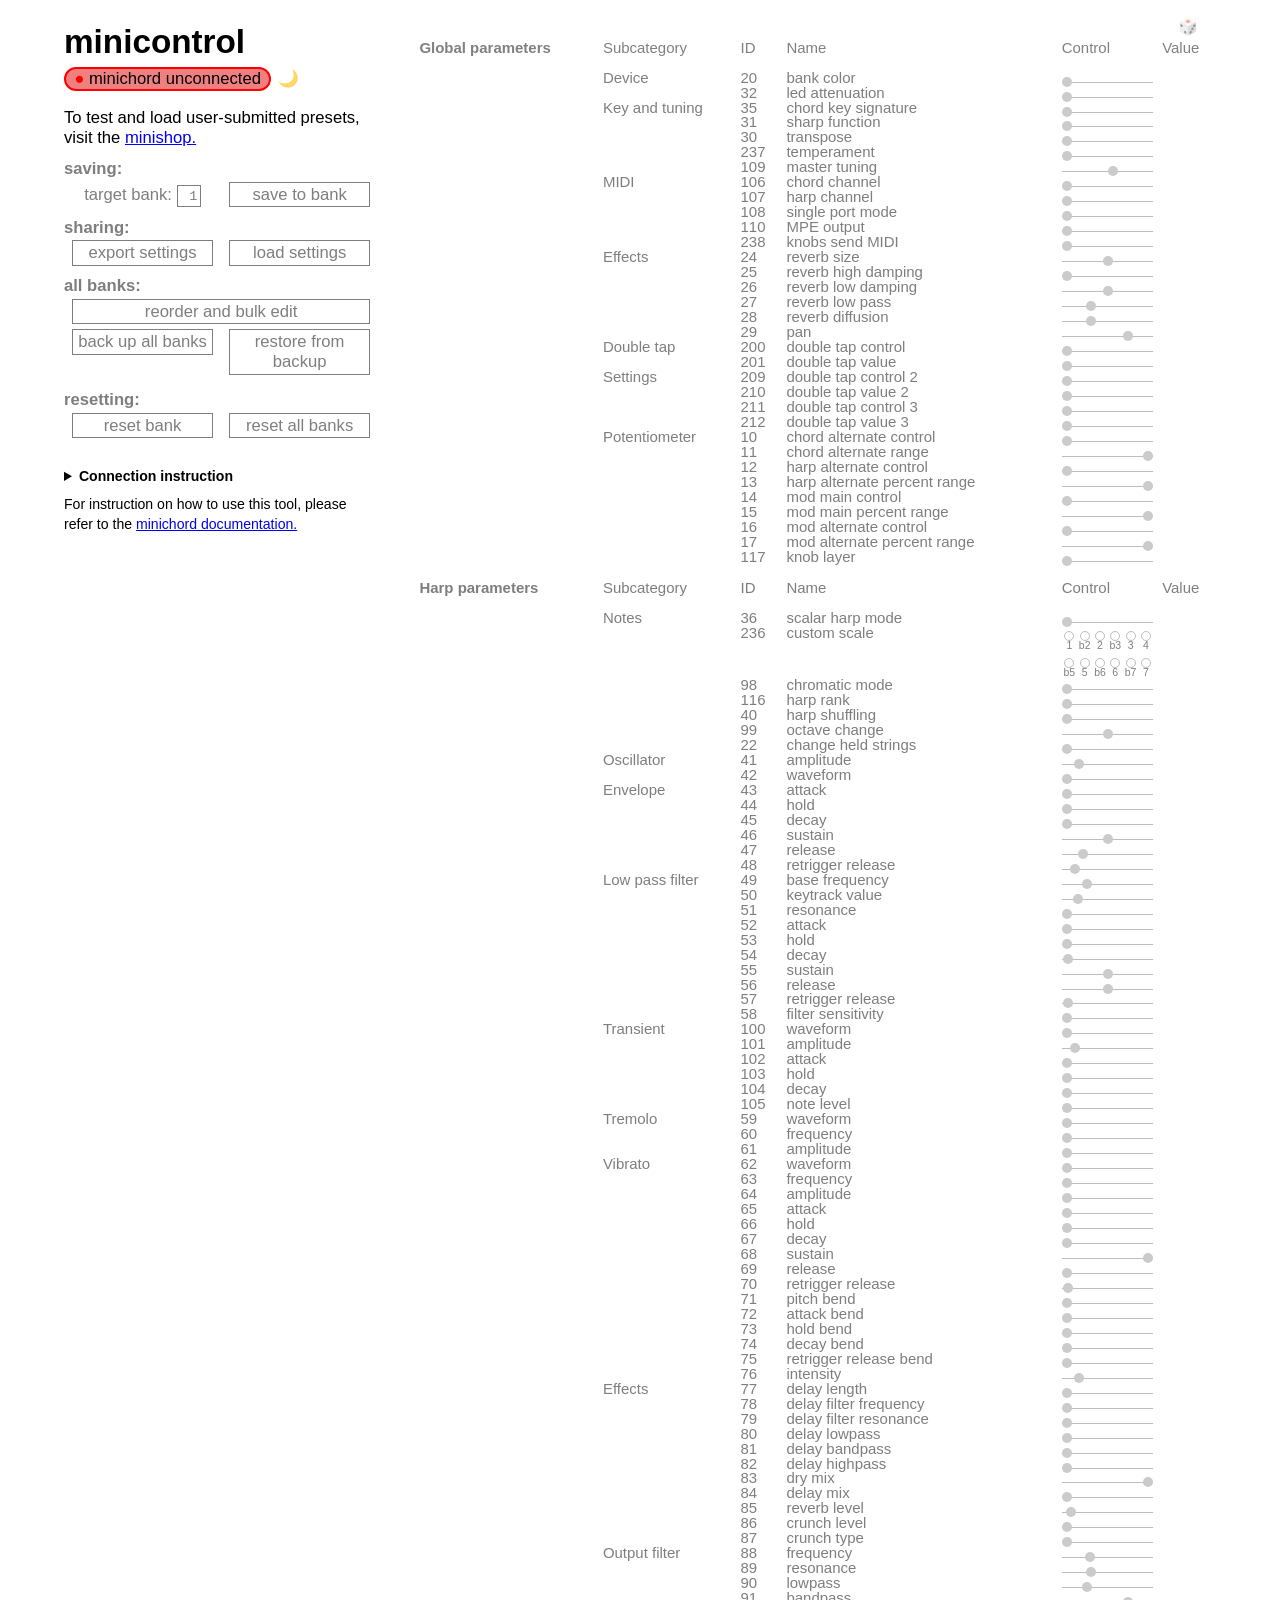
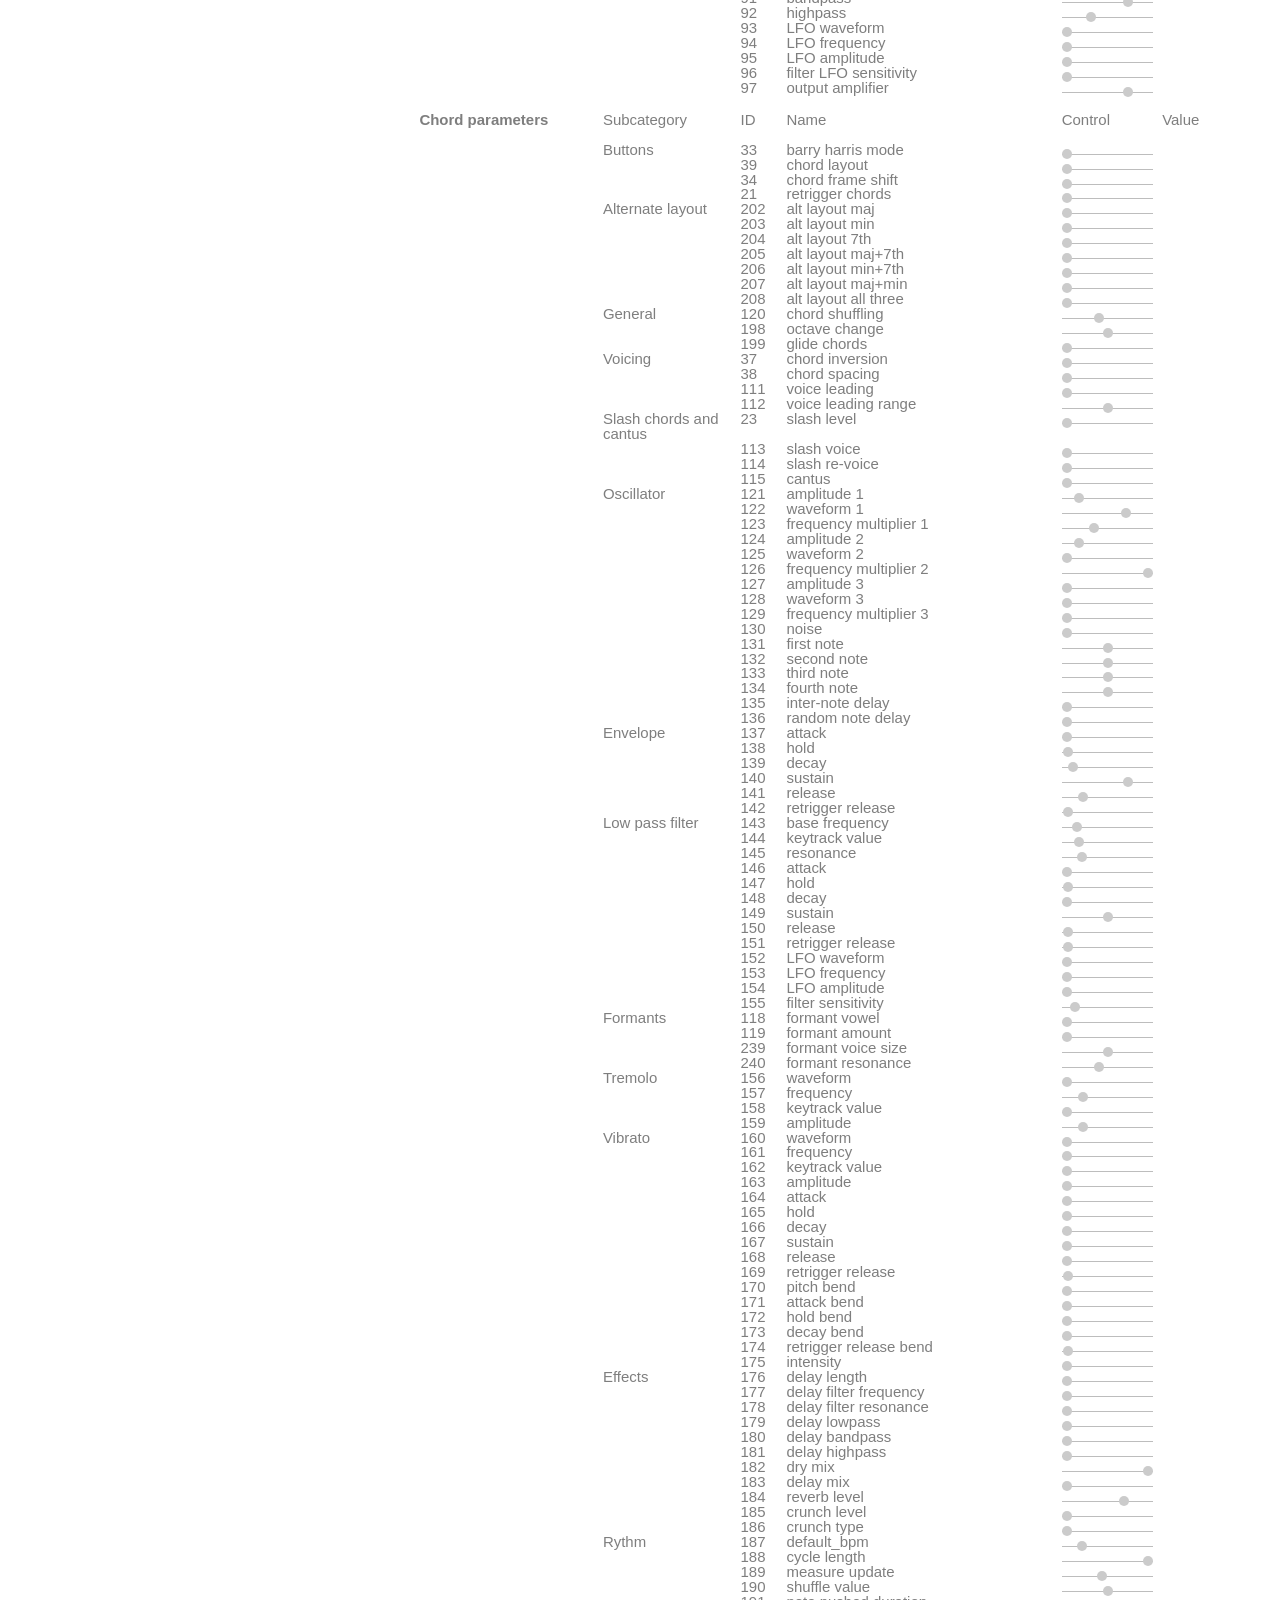
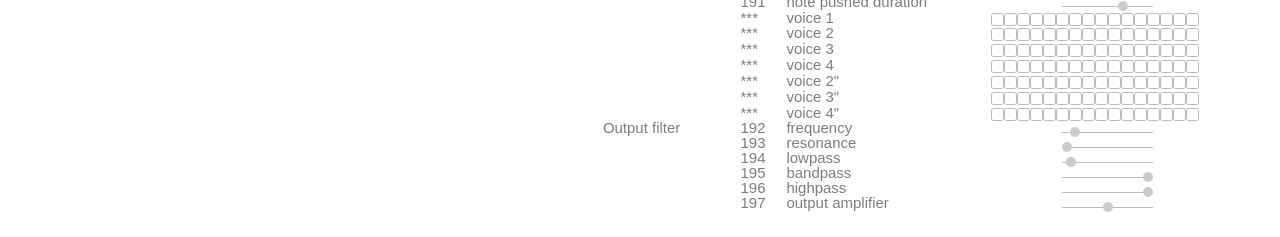
<file: documentation/site/minicontrol/index.html>
<html>
  <head>
    <link href="index.css" rel="stylesheet" />
  </head>
</html>
<html>
  <head>
    <meta charset="UTF-8" />
    <meta content="width=device-width, initial-scale=1.0" name="viewport" />
    <meta content="ie=edge" http-equiv="X-UA-Compatible" />
    <link href="../img/android-chrome-192x192.png" rel="icon" sizes="192x192" type="image/png" />
    <link href="../img/android-chrome-512x512.png" rel="icon" sizes="512x512" type="image/png" />
    <link href="../img/apple-touch-icon.png" rel="apple-touch-icon" sizes="180x180" />
    <link href="../img/favicon.ico" rel="shortcut icon" sizes="48x48" type="image/png" />
    <link href="../img/favicon-16x16.png" rel="icon" sizes="16x16" type="image/png" />
    <link href="../img/favicon-32x32.png" rel="icon" sizes="32x32" type="image/png" />
    <title>minicontrol</title>
  </head>
  <body id="body" class="control_full">
    <div id="content" class="line">
      <div id="control" class="bloc B3 M4 S9">
        <div id="header" class="line">
          <div class="title bloc B9 M9 S9">
            <h4>minicontrol</h4>
          </div>
          <div id="status_zone" class="unconnected">
            <span id="dot">●</span>
            <span id="status_value"></span>
          </div>
          <div>
            <button id="theme-toggle" onclick="toggleTheme()" title="Toggle Dark/Light Mode" aria-label="Toggle dark mode"></button>
          </div>
          <div>
            To test and load user-submitted presets, visit the 
            <a href="./minishop.html">minishop.</a>
          </div>
          <div class="line">
            <h5 class="inactive">saving:</h5>
          </div>
          <div class="line">
            <div class="bloc B3 M3 S3 button_div">
              <div class="select_container">
                <span class="inactive">target bank:</span>
                <select id="bank_number_selection" class="inactive" name="bank number">
                  <option value="0" class="inactive">1</option>
                  <option value="1" class="inactive">2</option>
                  <option value="2" class="inactive">3</option>
                  <option value="3" class="inactive">4</option>
                  <option value="4" class="inactive">5</option>
                  <option value="5" class="inactive">6</option>
                  <option value="6" class="inactive">7</option>
                  <option value="7" class="inactive">8</option>
                  <option value="8" class="inactive">9</option>
                  <option value="9" class="inactive">10</option>
                  <option value="10" class="inactive">11</option>
                  <option value="11" class="inactive">12</option>
                </select>
              </div>
            </div>
            <div class="bloc B3 M3 S3 button_div">
              <button onclick="save_current_settings()" class="inactive">save to bank</button>
            </div>
          </div>
          <div class="line">
            <h5 class="inactive">sharing:</h5>
          </div>
          <div class="line">
            <div class="bloc B3 M3 S3 button_div">
              <button onclick="generate_settings()" class="inactive">export settings</button>
            </div>
            <div class="bloc B3 M3 S3 button_div">
              <button onclick="load_settings()" class="inactive">load settings</button>
            </div>
          </div>
          <div class="line">
            <h5 class="inactive" version="8">all banks:</h5>
          </div>
          <div class="line">
            <div class="bloc B3 M3 S3 button_div">
              <button onclick="open_bank_sheet()" title="Read all twelve banks, then move them or set a setting in every one" class="inactive" version="8">reorder and bulk edit</button>
            </div>
          </div>
          <div class="line" style="margin-top: 0.3em;">
            <div class="bloc B3 M3 S3 button_div">
              <button onclick="backup_all_banks()" title="Read all twelve banks into one file" class="inactive" version="8">back up all banks</button>
            </div>
            <div class="bloc B3 M3 S3 button_div">
              <button onclick="restore_all_banks()" title="Write a backup file back to the banks, replacing what is there" class="inactive" version="8">restore from backup</button>
            </div>
          </div>
          <div class="line">
            <p id="banks_status" role="status"></p>
          </div>
          <div class="line">
            <h5 class="inactive">resetting:</h5>
          </div>
          <div class="line">
            <div class="bloc B3 M3 S3 button_div">
              <button onclick="reset_current_bank()" class="inactive">reset bank</button>
            </div>
            <div class="bloc B3 M3 S3 button_div">
              <button onclick="reset_memory()" class="inactive">reset all banks</button>
            </div>
          </div>
        </div>
        <details>
          <summary>
            <b>Connection instruction</b>
          </summary>
          <ul class="instruction_steps">
            <li id="step1" class="unsatisfied">
              provide the system autorisation for MIDI control
            </li>
            <li id="step2" class="unsatisfied">
              use a recent version of Chrome
            </li>
            <li id="step3" class="unsatisfied">
              connect the minichord with a USB cable and make sure it is on.
            </li>
          </ul>
          <div tabindex="1" id="information_zone">
            <strong id="information_text">> Please follow the steps above</strong>
          </div>
        </details>
        <div id="instruction_zone">
          For instruction on how to use this tool, please refer to the 
          <a href="../user_manual/#custom-presets">minichord documentation.</a>
        </div>
      </div>
      <div id="spacer" class="bloc B0 M0 S0"></div>
      <div id="parameters" class="bloc B8 M8 S9">
        <div class="array_content">
          <div name="0" class="line header_data data_line inactive">
            <div class=" bloc B4 M9 S9">
              <p class="row_title">Global parameters</p>
            </div>
            <div class=" bloc B3 M2 S3">
              <p>Subcategory</p>
            </div>
            <div class=" bloc B1 M1 S1">
              <p>ID</p>
            </div>
            <div class=" bloc B6 M4 S6">
              <p>Name</p>
            </div>
            <div class=" bloc B2 M2 S4">
              <p>Control</p>
            </div>
            <div class=" bloc B1 M1 S1 right_aligned" style="position: relative;">
              <button id="randomise_btn" title="Randomise all values" style="position: absolute; top: -25px; right: 0; background: none; border: none; font-size: 16px; cursor: pointer; z-index: 10; text-align: right;">🎲</button>
              <p>Value</p>
            </div>
          </div>
          <div name="0" class="line data_line">
            <hr />
          </div>
          <div name="0" version="2" class="line data_line content_line inactive">
            <div class=" bloc B4 M0 S0">
              <p></p>
            </div>
            <div class=" bloc B3 M2 S3">
              <p>Device</p>
            </div>
            <div class=" bloc B1 M1 S1">
              <p>20</p>
            </div>
            <div class=" bloc B6 M4 S6">
              <dfn title="color of the preset">bank color</dfn>
            </div>
            <div class=" bloc B2 M2 S4">
              <input class="slider inactive" adress_field="20" curve="linear" data_type="int" id="0" max="360" min="0" onchange="handlechange(this)" step="1" target_max="360" target_min="0" type="range" value="0" />
            </div>
            <div class=" bloc B1 M1 S1">
              <p id="value_zone20" class="value_zone"></p>
            </div>
          </div>
          <div name="1" version="3" class="line data_line content_line inactive">
            <div class=" bloc B4 M0 S0">
              <p></p>
            </div>
            <div class=" bloc B3 M2 S3">
              <p></p>
            </div>
            <div class=" bloc B1 M1 S1">
              <p>32</p>
            </div>
            <div class=" bloc B6 M4 S6">
              <dfn title="attenuation of the brightness of the led">led attenuation</dfn>
            </div>
            <div class=" bloc B2 M2 S4">
              <input class="slider inactive" adress_field="32" curve="linear" data_type="float" id="1" max="1" min="0" onchange="handlechange(this)" step="0.01" target_max="1" target_min="0" type="range" value="0.0" />
            </div>
            <div class=" bloc B1 M1 S1">
              <p id="value_zone32" class="value_zone"></p>
            </div>
          </div>
          <div name="2" version="6" class="line data_line content_line inactive">
            <div class=" bloc B4 M0 S0">
              <p></p>
            </div>
            <div class=" bloc B3 M2 S3">
              <p>Key and tuning</p>
            </div>
            <div class=" bloc B1 M1 S1">
              <p>35</p>
            </div>
            <div class=" bloc B6 M4 S6">
              <dfn title="automatically makes flat or sharp the chords for a particular key. 0=C, 1=G, 2=D, 3=A, 4=E, 5=B, 6=F, 7=Bb, 8=Eb, 9=Ab, 10=Db, 11=Gb, and the enharmonic keys 12=F#, 13=C#, 14=G#, 15=D#, 16=A#, 17=E#, 18=B#, 19=Fb, 20=Cb">chord key signature</dfn>
            </div>
            <div class=" bloc B2 M2 S4">
              <input class="slider inactive" adress_field="35" curve="linear" data_type="int" id="2" max="20" min="0" onchange="handlechange(this)" step="1" target_max="20" target_min="0" type="range" value="0" />
            </div>
            <div class=" bloc B1 M1 S1">
              <p id="value_zone35" class="value_zone"></p>
            </div>
          </div>
          <div name="3" version="3" class="line data_line content_line inactive">
            <div class=" bloc B4 M0 S0">
              <p></p>
            </div>
            <div class=" bloc B3 M2 S3">
              <p></p>
            </div>
            <div class=" bloc B1 M1 S1">
              <p>31</p>
            </div>
            <div class=" bloc B6 M4 S6">
              <dfn title="change the sharp button to a flat button">sharp function</dfn>
            </div>
            <div class=" bloc B2 M2 S4">
              <input class="slider inactive" adress_field="31" curve="linear" data_type="int" id="3" max="1" min="0" onchange="handlechange(this)" step="1" target_max="1" target_min="0" type="range" value="0" />
            </div>
            <div class=" bloc B1 M1 S1">
              <p id="value_zone31" class="value_zone"></p>
            </div>
          </div>
          <div name="4" version="2" class="line data_line content_line inactive">
            <div class=" bloc B4 M0 S0">
              <p></p>
            </div>
            <div class=" bloc B3 M2 S3">
              <p></p>
            </div>
            <div class=" bloc B1 M1 S1">
              <p>30</p>
            </div>
            <div class=" bloc B6 M4 S6">
              <dfn title="transpose all sounds by a number of semitones">transpose</dfn>
            </div>
            <div class=" bloc B2 M2 S4">
              <input class="slider inactive" adress_field="30" curve="linear" data_type="int" id="4" max="12" min="0" onchange="handlechange(this)" step="1" target_max="12" target_min="0" type="range" value="0" />
            </div>
            <div class=" bloc B1 M1 S1">
              <p id="value_zone30" class="value_zone"></p>
            </div>
          </div>
          <div name="5" version="10" class="line data_line content_line inactive">
            <div class=" bloc B4 M0 S0">
              <p></p>
            </div>
            <div class=" bloc B3 M2 S3">
              <p></p>
            </div>
            <div class=" bloc B1 M1 S1">
              <p>237</p>
            </div>
            <div class=" bloc B6 M4 S6">
              <dfn title="tuning of the notes: 0=equal, 1=quarter-comma meantone, 2=five-limit just (C major), 3=pythagorean, 4=werckmeister III, 5=kirnberger III, 6=vallotti, 7=young no. 2, 8=kellner, 9=sixth-comma meantone, 10=19-EDO, 11=24-EDO (quarter tones), 12=31-EDO. A keeps the master tuning pitch in the twelve-note ones, which are fixed to the keyboard, sweetest around C, so far keys sound progressively rougher, as they did historically. 10 and 11 divide the octave differently instead">temperament</dfn>
            </div>
            <div class=" bloc B2 M2 S4">
              <input class="slider inactive" adress_field="237" curve="linear" data_type="int" id="5" max="12" min="0" onchange="handlechange(this)" step="1" target_max="12" target_min="0" type="range" value="0" />
            </div>
            <div class=" bloc B1 M1 S1">
              <p id="value_zone237" class="value_zone"></p>
            </div>
          </div>
          <div name="6" version="10" class="line data_line content_line inactive">
            <div class=" bloc B4 M0 S0">
              <p></p>
            </div>
            <div class=" bloc B3 M2 S3">
              <p></p>
            </div>
            <div class=" bloc B1 M1 S1">
              <p>109</p>
            </div>
            <div class=" bloc B6 M4 S6">
              <dfn title="reference pitch for A4, in tenths of a Hz: 4400 = 440.0 Hz, 4420 = 442.0 Hz. Range 432.0-446.0 Hz. Retunes the synth only; MIDI note numbers are unchanged">master tuning</dfn>
            </div>
            <div class=" bloc B2 M2 S4">
              <input class="slider inactive" adress_field="109" curve="linear" data_type="int" id="6" max="4460" min="4320" onchange="handlechange(this)" step="1" target_max="4460" target_min="4320" type="range" value="4400" />
            </div>
            <div class=" bloc B1 M1 S1">
              <p id="value_zone109" class="value_zone"></p>
            </div>
          </div>
          <div name="7" version="8" class="line data_line content_line inactive">
            <div class=" bloc B4 M0 S0">
              <p></p>
            </div>
            <div class=" bloc B3 M2 S3">
              <p>MIDI</p>
            </div>
            <div class=" bloc B1 M1 S1">
              <p>106</p>
            </div>
            <div class=" bloc B6 M4 S6">
              <dfn title="set the midi channel for the chord section">chord channel</dfn>
            </div>
            <div class=" bloc B2 M2 S4">
              <input class="slider inactive" adress_field="106" curve="linear" data_type="int" id="7" max="16" min="1" onchange="handlechange(this)" step="1" target_max="16" target_min="1" type="range" value="1" />
            </div>
            <div class=" bloc B1 M1 S1">
              <p id="value_zone106" class="value_zone"></p>
            </div>
          </div>
          <div name="8" version="8" class="line data_line content_line inactive">
            <div class=" bloc B4 M0 S0">
              <p></p>
            </div>
            <div class=" bloc B3 M2 S3">
              <p></p>
            </div>
            <div class=" bloc B1 M1 S1">
              <p>107</p>
            </div>
            <div class=" bloc B6 M4 S6">
              <dfn title="set the midi channel for the harp section">harp channel</dfn>
            </div>
            <div class=" bloc B2 M2 S4">
              <input class="slider inactive" adress_field="107" curve="linear" data_type="int" id="8" max="16" min="1" onchange="handlechange(this)" step="1" target_max="16" target_min="1" type="range" value="1" />
            </div>
            <div class=" bloc B1 M1 S1">
              <p id="value_zone107" class="value_zone"></p>
            </div>
          </div>
          <div name="9" version="8" class="line data_line content_line inactive">
            <div class=" bloc B4 M0 S0">
              <p></p>
            </div>
            <div class=" bloc B3 M2 S3">
              <p></p>
            </div>
            <div class=" bloc B1 M1 S1">
              <p>108</p>
            </div>
            <div class=" bloc B6 M4 S6">
              <dfn title="puts both the chord and the harp on the same midi port">single port mode</dfn>
            </div>
            <div class=" bloc B2 M2 S4">
              <input class="slider inactive" adress_field="108" curve="linear" data_type="int" id="9" max="1" min="0" onchange="handlechange(this)" step="1" target_max="1" target_min="0" type="range" value="0" />
            </div>
            <div class=" bloc B1 M1 S1">
              <p id="value_zone108" class="value_zone"></p>
            </div>
          </div>
          <div name="10" version="11" class="line data_line content_line inactive">
            <div class=" bloc B4 M0 S0">
              <p></p>
            </div>
            <div class=" bloc B3 M2 S3">
              <p></p>
            </div>
            <div class=" bloc B1 M1 S1">
              <p>110</p>
            </div>
            <div class=" bloc B6 M4 S6">
              <dfn title="gives every voice its own midi channel (MPE), so glide and the real pitch of a temperament or a divided octave survive the trip out; off is the usual single channel output">MPE output</dfn>
            </div>
            <div class=" bloc B2 M2 S4">
              <input class="slider inactive" adress_field="110" curve="linear" data_type="int" id="10" max="1" min="0" onchange="handlechange(this)" step="1" target_max="1" target_min="0" type="range" value="0" />
            </div>
            <div class=" bloc B1 M1 S1">
              <p id="value_zone110" class="value_zone"></p>
            </div>
          </div>
          <div name="11" version="17" class="line data_line content_line inactive">
            <div class=" bloc B4 M0 S0">
              <p></p>
            </div>
            <div class=" bloc B3 M2 S3">
              <p></p>
            </div>
            <div class=" bloc B1 M1 S1">
              <p>238</p>
            </div>
            <div class=" bloc B6 M4 S6">
              <dfn title="sends the three knobs' positions out over MIDI as they turn, as control changes 20 (chord knob), 21 (harp knob) and 22 (modulation knob) on the chord channel, so they can be MIDI-learnt in a DAW or read by a program; the knobs keep doing their usual jobs">knobs send MIDI</dfn>
            </div>
            <div class=" bloc B2 M2 S4">
              <input class="slider inactive" adress_field="238" curve="linear" data_type="int" id="11" max="1" min="0" onchange="handlechange(this)" step="1" target_max="1" target_min="0" type="range" value="0" />
            </div>
            <div class=" bloc B1 M1 S1">
              <p id="value_zone238" class="value_zone"></p>
            </div>
          </div>
          <div name="12" version="2" class="line data_line content_line inactive">
            <div class=" bloc B4 M0 S0">
              <p></p>
            </div>
            <div class=" bloc B3 M2 S3">
              <p>Effects</p>
            </div>
            <div class=" bloc B1 M1 S1">
              <p>24</p>
            </div>
            <div class=" bloc B6 M4 S6">
              <dfn title="size of the reverb room">reverb size</dfn>
            </div>
            <div class=" bloc B2 M2 S4">
              <input class="slider inactive" adress_field="24" curve="linear" data_type="float" id="12" max="1" min="0" onchange="handlechange(this)" step="0.01" target_max="1" target_min="0" type="range" value="0.5" />
            </div>
            <div class=" bloc B1 M1 S1">
              <p id="value_zone24" class="value_zone"></p>
            </div>
          </div>
          <div name="13" version="2" class="line data_line content_line inactive">
            <div class=" bloc B4 M0 S0">
              <p></p>
            </div>
            <div class=" bloc B3 M2 S3">
              <p></p>
            </div>
            <div class=" bloc B1 M1 S1">
              <p>25</p>
            </div>
            <div class=" bloc B6 M4 S6">
              <dfn title="damping of high frequencies in the reverb room">reverb high damping</dfn>
            </div>
            <div class=" bloc B2 M2 S4">
              <input class="slider inactive" adress_field="25" curve="linear" data_type="float" id="13" max="1" min="0" onchange="handlechange(this)" step="0.01" target_max="1" target_min="0" type="range" value="0.0" />
            </div>
            <div class=" bloc B1 M1 S1">
              <p id="value_zone25" class="value_zone"></p>
            </div>
          </div>
          <div name="14" version="2" class="line data_line content_line inactive">
            <div class=" bloc B4 M0 S0">
              <p></p>
            </div>
            <div class=" bloc B3 M2 S3">
              <p></p>
            </div>
            <div class=" bloc B1 M1 S1">
              <p>26</p>
            </div>
            <div class=" bloc B6 M4 S6">
              <dfn title="damping of low frequencies in the reverb room">reverb low damping</dfn>
            </div>
            <div class=" bloc B2 M2 S4">
              <input class="slider inactive" adress_field="26" curve="linear" data_type="float" id="14" max="1" min="0" onchange="handlechange(this)" step="0.01" target_max="1" target_min="0" type="range" value="0.5" />
            </div>
            <div class=" bloc B1 M1 S1">
              <p id="value_zone26" class="value_zone"></p>
            </div>
          </div>
          <div name="15" version="2" class="line data_line content_line inactive">
            <div class=" bloc B4 M0 S0">
              <p></p>
            </div>
            <div class=" bloc B3 M2 S3">
              <p></p>
            </div>
            <div class=" bloc B1 M1 S1">
              <p>27</p>
            </div>
            <div class=" bloc B6 M4 S6">
              <dfn title="additional low pass in the reverb room">reverb low pass</dfn>
            </div>
            <div class=" bloc B2 M2 S4">
              <input class="slider inactive" adress_field="27" curve="linear" data_type="float" id="15" max="1" min="0" onchange="handlechange(this)" step="0.01" target_max="1" target_min="0" type="range" value="0.3" />
            </div>
            <div class=" bloc B1 M1 S1">
              <p id="value_zone27" class="value_zone"></p>
            </div>
          </div>
          <div name="16" version="2" class="line data_line content_line inactive">
            <div class=" bloc B4 M0 S0">
              <p></p>
            </div>
            <div class=" bloc B3 M2 S3">
              <p></p>
            </div>
            <div class=" bloc B1 M1 S1">
              <p>28</p>
            </div>
            <div class=" bloc B6 M4 S6">
              <dfn title="diffusion within the reverb room">reverb diffusion</dfn>
            </div>
            <div class=" bloc B2 M2 S4">
              <input class="slider inactive" adress_field="28" curve="linear" data_type="float" id="16" max="1" min="0" onchange="handlechange(this)" step="0.01" target_max="1" target_min="0" type="range" value="0.3" />
            </div>
            <div class=" bloc B1 M1 S1">
              <p id="value_zone28" class="value_zone"></p>
            </div>
          </div>
          <div name="17" version="2" class="line data_line content_line inactive">
            <div class=" bloc B4 M0 S0">
              <p></p>
            </div>
            <div class=" bloc B3 M2 S3">
              <p></p>
            </div>
            <div class=" bloc B1 M1 S1">
              <p>29</p>
            </div>
            <div class=" bloc B6 M4 S6">
              <dfn title="pans the chord and harp sound, from fully separated to both in the middle ">pan</dfn>
            </div>
            <div class=" bloc B2 M2 S4">
              <input class="slider inactive" adress_field="29" curve="linear" data_type="float" id="17" max="1" min="0" onchange="handlechange(this)" step="0.01" target_max="1" target_min="0" type="range" value="0.75" />
            </div>
            <div class=" bloc B1 M1 S1">
              <p id="value_zone29" class="value_zone"></p>
            </div>
          </div>
          <div name="18" version="9" class="line data_line content_line inactive">
            <div class=" bloc B4 M0 S0">
              <p></p>
            </div>
            <div class=" bloc B3 M2 S3">
              <p>Double tap</p>
            </div>
            <div class=" bloc B1 M1 S1">
              <p>200</p>
            </div>
            <div class=" bloc B6 M4 S6">
              <dfn title="which setting two quick taps of the modifier button toggle, with the settings of double tap control 2 and 3 if assigned. 0 leaves this pair unassigned. Set it to 39 to switch chord layouts, or to any other setting you want under a tap">double tap control</dfn>
            </div>
            <div class=" bloc B2 M2 S4">
              <input class="slider inactive" adress_field="200" curve="linear" data_type="int" id="18" max="219" min="0" onchange="handlechange(this)" step="1" target_max="219" target_min="0" type="range" value="0" />
            </div>
            <div class=" bloc B1 M1 S1">
              <p id="value_zone200" class="value_zone"></p>
            </div>
          </div>
          <div name="19" version="9" class="line data_line content_line inactive">
            <div class=" bloc B4 M0 S0">
              <p></p>
            </div>
            <div class=" bloc B3 M2 S3">
              <p></p>
            </div>
            <div class=" bloc B1 M1 S1">
              <p>201</p>
            </div>
            <div class=" bloc B6 M4 S6">
              <dfn title="the value the double tap applies. Tapping again puts back whatever was there before">double tap value</dfn>
            </div>
            <div class=" bloc B2 M2 S4">
              <input class="slider inactive" adress_field="201" curve="linear" data_type="int" id="19" max="4095" min="0" onchange="handlechange(this)" step="1" target_max="4095" target_min="0" type="range" value="1" />
            </div>
            <div class=" bloc B1 M1 S1">
              <p id="value_zone201" class="value_zone"></p>
            </div>
          </div>
          <div name="20" version="19" class="line data_line content_line inactive">
            <div class=" bloc B4 M0 S0">
              <p></p>
            </div>
            <div class=" bloc B3 M2 S3">
              <p>Settings</p>
            </div>
            <div class=" bloc B1 M1 S1">
              <p>209</p>
            </div>
            <div class=" bloc B6 M4 S6">
              <dfn title="a second setting the double tap toggles at the same time as the first, so one double tap can turn a preset over to its other side. 0 leaves this pair unused">double tap control 2</dfn>
            </div>
            <div class=" bloc B2 M2 S4">
              <input class="slider inactive" adress_field="209" curve="linear" data_type="int" id="20" max="219" min="0" onchange="handlechange(this)" step="1" target_max="219" target_min="0" type="range" value="0" />
            </div>
            <div class=" bloc B1 M1 S1">
              <p id="value_zone209" class="value_zone"></p>
            </div>
          </div>
          <div name="21" version="19" class="line data_line content_line inactive">
            <div class=" bloc B4 M0 S0">
              <p></p>
            </div>
            <div class=" bloc B3 M2 S3">
              <p></p>
            </div>
            <div class=" bloc B1 M1 S1">
              <p>210</p>
            </div>
            <div class=" bloc B6 M4 S6">
              <dfn title="the value the double tap applies to control 2. Tapping again puts back whatever was there before">double tap value 2</dfn>
            </div>
            <div class=" bloc B2 M2 S4">
              <input class="slider inactive" adress_field="210" curve="linear" data_type="int" id="21" max="4095" min="0" onchange="handlechange(this)" step="1" target_max="4095" target_min="0" type="range" value="1" />
            </div>
            <div class=" bloc B1 M1 S1">
              <p id="value_zone210" class="value_zone"></p>
            </div>
          </div>
          <div name="22" version="19" class="line data_line content_line inactive">
            <div class=" bloc B4 M0 S0">
              <p></p>
            </div>
            <div class=" bloc B3 M2 S3">
              <p></p>
            </div>
            <div class=" bloc B1 M1 S1">
              <p>211</p>
            </div>
            <div class=" bloc B6 M4 S6">
              <dfn title="a third setting the double tap toggles at the same time. 0 leaves this pair unused">double tap control 3</dfn>
            </div>
            <div class=" bloc B2 M2 S4">
              <input class="slider inactive" adress_field="211" curve="linear" data_type="int" id="22" max="219" min="0" onchange="handlechange(this)" step="1" target_max="219" target_min="0" type="range" value="0" />
            </div>
            <div class=" bloc B1 M1 S1">
              <p id="value_zone211" class="value_zone"></p>
            </div>
          </div>
          <div name="23" version="19" class="line data_line content_line inactive">
            <div class=" bloc B4 M0 S0">
              <p></p>
            </div>
            <div class=" bloc B3 M2 S3">
              <p></p>
            </div>
            <div class=" bloc B1 M1 S1">
              <p>212</p>
            </div>
            <div class=" bloc B6 M4 S6">
              <dfn title="the value the double tap applies to control 3. Tapping again puts back whatever was there before">double tap value 3</dfn>
            </div>
            <div class=" bloc B2 M2 S4">
              <input class="slider inactive" adress_field="212" curve="linear" data_type="int" id="23" max="4095" min="0" onchange="handlechange(this)" step="1" target_max="4095" target_min="0" type="range" value="1" />
            </div>
            <div class=" bloc B1 M1 S1">
              <p id="value_zone212" class="value_zone"></p>
            </div>
          </div>
          <div name="24" version="2" class="line data_line content_line inactive">
            <div class=" bloc B4 M0 S0">
              <p></p>
            </div>
            <div class=" bloc B3 M2 S3">
              <p>Potentiometer</p>
            </div>
            <div class=" bloc B1 M1 S1">
              <p>10</p>
            </div>
            <div class=" bloc B6 M4 S6">
              <dfn title="defines the adress targeted by the chord potentiometer alternate function">chord alternate control</dfn>
            </div>
            <div class=" bloc B2 M2 S4">
              <input class="slider inactive" adress_field="10" curve="linear" data_type="int" id="24" max="219" min="21" onchange="handlechange(this)" step="1" target_max="219" target_min="21" type="range" value="0" />
            </div>
            <div class=" bloc B1 M1 S1">
              <p id="value_zone10" class="value_zone"></p>
            </div>
          </div>
          <div name="25" version="2" class="line data_line content_line inactive">
            <div class=" bloc B4 M0 S0">
              <p></p>
            </div>
            <div class=" bloc B3 M2 S3">
              <p></p>
            </div>
            <div class=" bloc B1 M1 S1">
              <p>11</p>
            </div>
            <div class=" bloc B6 M4 S6">
              <dfn title="defines the control range of the chord potentiometer alternate function">chord alternate range</dfn>
            </div>
            <div class=" bloc B2 M2 S4">
              <input class="slider inactive" adress_field="11" curve="linear" data_type="int" id="25" max="100" min="0" onchange="handlechange(this)" step="1" target_max="100" target_min="0" type="range" value="100" />
            </div>
            <div class=" bloc B1 M1 S1">
              <p id="value_zone11" class="value_zone"></p>
            </div>
          </div>
          <div name="26" version="2" class="line data_line content_line inactive">
            <div class=" bloc B4 M0 S0">
              <p></p>
            </div>
            <div class=" bloc B3 M2 S3">
              <p></p>
            </div>
            <div class=" bloc B1 M1 S1">
              <p>12</p>
            </div>
            <div class=" bloc B6 M4 S6">
              <dfn title="defines the adress targeted by the harp potentiometer alternate function">harp alternate control</dfn>
            </div>
            <div class=" bloc B2 M2 S4">
              <input class="slider inactive" adress_field="12" curve="linear" data_type="int" id="26" max="219" min="21" onchange="handlechange(this)" step="1" target_max="219" target_min="21" type="range" value="0" />
            </div>
            <div class=" bloc B1 M1 S1">
              <p id="value_zone12" class="value_zone"></p>
            </div>
          </div>
          <div name="27" version="2" class="line data_line content_line inactive">
            <div class=" bloc B4 M0 S0">
              <p></p>
            </div>
            <div class=" bloc B3 M2 S3">
              <p></p>
            </div>
            <div class=" bloc B1 M1 S1">
              <p>13</p>
            </div>
            <div class=" bloc B6 M4 S6">
              <dfn title="defines the control range of the harp potentiometer alternate function">harp alternate percent range</dfn>
            </div>
            <div class=" bloc B2 M2 S4">
              <input class="slider inactive" adress_field="13" curve="linear" data_type="int" id="27" max="100" min="0" onchange="handlechange(this)" step="1" target_max="100" target_min="0" type="range" value="100" />
            </div>
            <div class=" bloc B1 M1 S1">
              <p id="value_zone13" class="value_zone"></p>
            </div>
          </div>
          <div name="28" version="2" class="line data_line content_line inactive">
            <div class=" bloc B4 M0 S0">
              <p></p>
            </div>
            <div class=" bloc B3 M2 S3">
              <p></p>
            </div>
            <div class=" bloc B1 M1 S1">
              <p>14</p>
            </div>
            <div class=" bloc B6 M4 S6">
              <dfn title="defines the adress targeted by the modulation potentiometer main function">mod main control</dfn>
            </div>
            <div class=" bloc B2 M2 S4">
              <input class="slider inactive" adress_field="14" curve="linear" data_type="int" id="28" max="219" min="21" onchange="handlechange(this)" step="1" target_max="219" target_min="21" type="range" value="0" />
            </div>
            <div class=" bloc B1 M1 S1">
              <p id="value_zone14" class="value_zone"></p>
            </div>
          </div>
          <div name="29" version="2" class="line data_line content_line inactive">
            <div class=" bloc B4 M0 S0">
              <p></p>
            </div>
            <div class=" bloc B3 M2 S3">
              <p></p>
            </div>
            <div class=" bloc B1 M1 S1">
              <p>15</p>
            </div>
            <div class=" bloc B6 M4 S6">
              <dfn title="defines the control range of the modulation potentiometer main function">mod main percent range</dfn>
            </div>
            <div class=" bloc B2 M2 S4">
              <input class="slider inactive" adress_field="15" curve="linear" data_type="int" id="29" max="100" min="0" onchange="handlechange(this)" step="1" target_max="100" target_min="0" type="range" value="100" />
            </div>
            <div class=" bloc B1 M1 S1">
              <p id="value_zone15" class="value_zone"></p>
            </div>
          </div>
          <div name="30" version="2" class="line data_line content_line inactive">
            <div class=" bloc B4 M0 S0">
              <p></p>
            </div>
            <div class=" bloc B3 M2 S3">
              <p></p>
            </div>
            <div class=" bloc B1 M1 S1">
              <p>16</p>
            </div>
            <div class=" bloc B6 M4 S6">
              <dfn title="defines the adress targeted by the modulation potentiometer alternate function">mod alternate control</dfn>
            </div>
            <div class=" bloc B2 M2 S4">
              <input class="slider inactive" adress_field="16" curve="linear" data_type="int" id="30" max="219" min="21" onchange="handlechange(this)" step="1" target_max="219" target_min="21" type="range" value="0" />
            </div>
            <div class=" bloc B1 M1 S1">
              <p id="value_zone16" class="value_zone"></p>
            </div>
          </div>
          <div name="31" version="2" class="line data_line content_line inactive">
            <div class=" bloc B4 M0 S0">
              <p></p>
            </div>
            <div class=" bloc B3 M2 S3">
              <p></p>
            </div>
            <div class=" bloc B1 M1 S1">
              <p>17</p>
            </div>
            <div class=" bloc B6 M4 S6">
              <dfn title="defines the control range of the modulation potentiometer alternate function">mod alternate percent range </dfn>
            </div>
            <div class=" bloc B2 M2 S4">
              <input class="slider inactive" adress_field="17" curve="linear" data_type="int" id="31" max="100" min="0" onchange="handlechange(this)" step="1" target_max="100" target_min="0" type="range" value="100" />
            </div>
            <div class=" bloc B1 M1 S1">
              <p id="value_zone17" class="value_zone"></p>
            </div>
          </div>
          <div name="32" version="19" class="line data_line content_line inactive">
            <div class=" bloc B4 M0 S0">
              <p></p>
            </div>
            <div class=" bloc B3 M2 S3">
              <p></p>
            </div>
            <div class=" bloc B1 M1 S1">
              <p>117</p>
            </div>
            <div class=" bloc B6 M4 S6">
              <dfn title="which functions the potentiometers play. 0: their main functions, and holding the modifier selects their alternates, as always. 1: their alternate functions, and the modifier only sharpens, so an alternate can be turned while chords sound. Assign the double tap to it (control 117, value 1) to switch layers while playing. After switching layers a knob waits until it reaches where its new function was left, so nothing jumps. While it is 1 the LED shows the preset colour pale">knob layer</dfn>
            </div>
            <div class=" bloc B2 M2 S4">
              <input class="slider inactive" adress_field="117" curve="linear" data_type="int" id="32" max="1" min="0" onchange="handlechange(this)" step="1" target_max="1" target_min="0" type="range" value="0" />
            </div>
            <div class=" bloc B1 M1 S1">
              <p id="value_zone117" class="value_zone"></p>
            </div>
          </div>
          <div name="33" version="2" class="line data_line content_line inactive hidden">
            <div class=" bloc B4 M0 S0">
              <p></p>
            </div>
            <div class=" bloc B3 M2 S3">
              <p>hidden</p>
            </div>
            <div class=" bloc B1 M1 S1">
              <p>4</p>
            </div>
            <div class=" bloc B6 M4 S6">
              <dfn title="nothing yet">chord alternate value</dfn>
            </div>
            <div class=" bloc B2 M2 S4">
              <input class="slider inactive" adress_field="4" curve="linear" data_type="int" id="33" max="1024" min="0" onchange="handlechange(this)" step="1" target_max="1024" target_min="0" type="range" value="512" />
            </div>
            <div class=" bloc B1 M1 S1">
              <p id="value_zone4" class="value_zone"></p>
            </div>
          </div>
          <div name="34" version="2" class="line data_line content_line inactive hidden">
            <div class=" bloc B4 M0 S0">
              <p></p>
            </div>
            <div class=" bloc B3 M2 S3">
              <p></p>
            </div>
            <div class=" bloc B1 M1 S1">
              <p>5</p>
            </div>
            <div class=" bloc B6 M4 S6">
              <dfn title="nothing yet">harp alternate value</dfn>
            </div>
            <div class=" bloc B2 M2 S4">
              <input class="slider inactive" adress_field="5" curve="linear" data_type="int" id="34" max="1024" min="0" onchange="handlechange(this)" step="1" target_max="1024" target_min="0" type="range" value="512" />
            </div>
            <div class=" bloc B1 M1 S1">
              <p id="value_zone5" class="value_zone"></p>
            </div>
          </div>
          <div name="35" version="2" class="line data_line content_line inactive hidden">
            <div class=" bloc B4 M0 S0">
              <p></p>
            </div>
            <div class=" bloc B3 M2 S3">
              <p></p>
            </div>
            <div class=" bloc B1 M1 S1">
              <p>6</p>
            </div>
            <div class=" bloc B6 M4 S6">
              <dfn title="nothing yet">mod alternate value</dfn>
            </div>
            <div class=" bloc B2 M2 S4">
              <input class="slider inactive" adress_field="6" curve="linear" data_type="int" id="35" max="1024" min="0" onchange="handlechange(this)" step="1" target_max="1024" target_min="0" type="range" value="512" />
            </div>
            <div class=" bloc B1 M1 S1">
              <p id="value_zone6" class="value_zone"></p>
            </div>
          </div>
          <div name="36" version="2" class="line data_line content_line inactive hidden">
            <div class=" bloc B4 M0 S0">
              <p></p>
            </div>
            <div class=" bloc B3 M2 S3">
              <p></p>
            </div>
            <div class=" bloc B1 M1 S1">
              <p>7</p>
            </div>
            <div class=" bloc B6 M4 S6">
              <dfn title="nothing yet">firmware revision</dfn>
            </div>
            <div class=" bloc B2 M2 S4">
              <input class="slider inactive" adress_field="7" curve="linear" data_type="float" id="36" max="10" min="0" onchange="handlechange(this)" step="0.01" target_max="10" target_min="0" type="range" value="0.0" />
            </div>
            <div class=" bloc B1 M1 S1">
              <p id="value_zone7" class="value_zone"></p>
            </div>
          </div>
        </div>
        <div class="array_content">
          <div name="37" class="line header_data data_line inactive">
            <div class=" bloc B4 M9 S9">
              <p class="row_title">Harp parameters</p>
            </div>
            <div class=" bloc B3 M2 S3">
              <p>Subcategory</p>
            </div>
            <div class=" bloc B1 M1 S1">
              <p>ID</p>
            </div>
            <div class=" bloc B6 M4 S6">
              <p>Name</p>
            </div>
            <div class=" bloc B2 M2 S4">
              <p>Control</p>
            </div>
            <div class=" bloc B1 M1 S1 right_aligned">
              <p>Value</p>
            </div>
          </div>
          <div name="37" class="line data_line">
            <hr />
          </div>
          <div name="37" version="2" class="line data_line content_line inactive hidden">
            <div class=" bloc B4 M0 S0">
              <p></p>
            </div>
            <div class=" bloc B3 M2 S3">
              <p>hidden</p>
            </div>
            <div class=" bloc B1 M1 S1">
              <p>2</p>
            </div>
            <div class=" bloc B6 M4 S6">
              <dfn title="global gain of the harp section">global gain</dfn>
            </div>
            <div class=" bloc B2 M2 S4">
              <input class="slider inactive" adress_field="2" curve="linear" data_type="float" id="37" max="1" min="0" onchange="handlechange(this)" step="0.01" target_max="1" target_min="0" type="range" value="0.5" />
            </div>
            <div class=" bloc B1 M1 S1">
              <p id="value_zone2" class="value_zone"></p>
            </div>
          </div>
          <div name="38" version="9" class="line data_line content_line inactive">
            <div class=" bloc B4 M0 S0">
              <p></p>
            </div>
            <div class=" bloc B3 M2 S3">
              <p>Notes</p>
            </div>
            <div class=" bloc B1 M1 S1">
              <p>36</p>
            </div>
            <div class=" bloc B6 M4 S6">
              <dfn title="what the harp strings play. 0=follows the chord (default), 1=Major, 2=Major Pentatonic, 3=Minor Pentatonic, 4=Diminished 6th, 5=Relative Natural Minor, 6=Relative Harmonic Minor, 7=Relative Minor Pentatonic, 8=scale chosen per chord, 9=as 8 but pentatonic, 10=your own scale rooted on the key, 11=your own scale rooted on the chord">scalar harp mode</dfn>
            </div>
            <div class=" bloc B2 M2 S4">
              <input class="slider inactive" adress_field="36" curve="linear" data_type="int" id="38" max="11" min="0" onchange="handlechange(this)" step="1" target_max="11" target_min="0" type="range" value="0" />
            </div>
            <div class=" bloc B1 M1 S1">
              <p id="value_zone36" class="value_zone"></p>
            </div>
          </div>
          <div name="39" version="9" class="line data_line content_line inactive">
            <div class=" bloc B4 M0 S0">
              <p></p>
            </div>
            <div class=" bloc B3 M2 S3">
              <p></p>
            </div>
            <div class=" bloc B1 M1 S1">
              <p>236</p>
            </div>
            <div class=" bloc B6 M4 S6">
              <dfn title="the scale used by scalar harp modes 10 and 11: tick the degrees you want">custom scale</dfn>
            </div>
            <div class=" bloc B2 M2 S4">
              <span class="degree_row" adress_field="236" id="39">
                <label class="degree">
                  <input class="degree_box inactive" adress_field="236" data_type="degrees" bit="0" onchange="handledegree(this)" type="checkbox" />
                  <span>1</span>
                </label>
                <label class="degree">
                  <input class="degree_box inactive" adress_field="236" data_type="degrees" bit="1" onchange="handledegree(this)" type="checkbox" />
                  <span>b2</span>
                </label>
                <label class="degree">
                  <input class="degree_box inactive" adress_field="236" data_type="degrees" bit="2" onchange="handledegree(this)" type="checkbox" />
                  <span>2</span>
                </label>
                <label class="degree">
                  <input class="degree_box inactive" adress_field="236" data_type="degrees" bit="3" onchange="handledegree(this)" type="checkbox" />
                  <span>b3</span>
                </label>
                <label class="degree">
                  <input class="degree_box inactive" adress_field="236" data_type="degrees" bit="4" onchange="handledegree(this)" type="checkbox" />
                  <span>3</span>
                </label>
                <label class="degree">
                  <input class="degree_box inactive" adress_field="236" data_type="degrees" bit="5" onchange="handledegree(this)" type="checkbox" />
                  <span>4</span>
                </label>
                <label class="degree">
                  <input class="degree_box inactive" adress_field="236" data_type="degrees" bit="6" onchange="handledegree(this)" type="checkbox" />
                  <span>b5</span>
                </label>
                <label class="degree">
                  <input class="degree_box inactive" adress_field="236" data_type="degrees" bit="7" onchange="handledegree(this)" type="checkbox" />
                  <span>5</span>
                </label>
                <label class="degree">
                  <input class="degree_box inactive" adress_field="236" data_type="degrees" bit="8" onchange="handledegree(this)" type="checkbox" />
                  <span>b6</span>
                </label>
                <label class="degree">
                  <input class="degree_box inactive" adress_field="236" data_type="degrees" bit="9" onchange="handledegree(this)" type="checkbox" />
                  <span>6</span>
                </label>
                <label class="degree">
                  <input class="degree_box inactive" adress_field="236" data_type="degrees" bit="10" onchange="handledegree(this)" type="checkbox" />
                  <span>b7</span>
                </label>
                <label class="degree">
                  <input class="degree_box inactive" adress_field="236" data_type="degrees" bit="11" onchange="handledegree(this)" type="checkbox" />
                  <span>7</span>
                </label>
              </span>
            </div>
            <div class=" bloc B1 M1 S1">
              <p id="value_zone236" class="value_zone"></p>
            </div>
          </div>
          <div name="40" version="3" class="line data_line content_line inactive">
            <div class=" bloc B4 M0 S0">
              <p></p>
            </div>
            <div class=" bloc B3 M2 S3">
              <p></p>
            </div>
            <div class=" bloc B1 M1 S1">
              <p>98</p>
            </div>
            <div class=" bloc B6 M4 S6">
              <dfn title="puts the harp in chromatic mode, with static notes not dependant on chord selection">chromatic mode</dfn>
            </div>
            <div class=" bloc B2 M2 S4">
              <input class="slider inactive" adress_field="98" curve="linear" data_type="int" id="40" max="1" min="0" onchange="handlechange(this)" step="1" target_max="1" target_min="0" type="range" value="0" />
            </div>
            <div class=" bloc B1 M1 S1">
              <p id="value_zone98" class="value_zone"></p>
            </div>
          </div>
          <div name="41" version="15" class="line data_line content_line inactive">
            <div class=" bloc B4 M0 S0">
              <p></p>
            </div>
            <div class=" bloc B3 M2 S3">
              <p></p>
            </div>
            <div class=" bloc B1 M1 S1">
              <p>116</p>
            </div>
            <div class=" bloc B6 M4 S6">
              <dfn title="which twelve steps the chromatic harp plays, like the rows of strings on a triple harp: 1 is steps 1 to 12 of the division, 2 is 13 to 24, 3 is 25 to 36, carrying on past the octave where the division ends. 31 has three ranks, 19 and 24 have two, and in 12 there is only one, so this changes nothing there. Only in chromatic mode">harp rank</dfn>
            </div>
            <div class=" bloc B2 M2 S4">
              <input class="slider inactive" adress_field="116" curve="linear" data_type="int" id="41" max="3" min="1" onchange="handlechange(this)" step="1" target_max="3" target_min="1" type="range" value="1" />
            </div>
            <div class=" bloc B1 M1 S1">
              <p id="value_zone116" class="value_zone"></p>
            </div>
          </div>
          <div name="42" version="2" class="line data_line content_line inactive">
            <div class=" bloc B4 M0 S0">
              <p></p>
            </div>
            <div class=" bloc B3 M2 S3">
              <p></p>
            </div>
            <div class=" bloc B1 M1 S1">
              <p>40</p>
            </div>
            <div class=" bloc B6 M4 S6">
              <dfn title="defines different harp patterns. 0 is normal, 1 i with second, 2 is with fourth, 3 with sixth, 4 octaves, 5 chromatics and 6 useful when using a keymaster touchplate in Barry Harris mode">harp shuffling</dfn>
            </div>
            <div class=" bloc B2 M2 S4">
              <input class="slider inactive" adress_field="40" curve="linear" data_type="int" id="42" max="6" min="0" onchange="handlechange(this)" step="1" target_max="6" target_min="0" type="range" value="0" />
            </div>
            <div class=" bloc B1 M1 S1">
              <p id="value_zone40" class="value_zone"></p>
            </div>
          </div>
          <div name="43" version="3" class="line data_line content_line inactive">
            <div class=" bloc B4 M0 S0">
              <p></p>
            </div>
            <div class=" bloc B3 M2 S3">
              <p></p>
            </div>
            <div class=" bloc B1 M1 S1">
              <p>99</p>
            </div>
            <div class=" bloc B6 M4 S6">
              <dfn title="changes the octave of the harp section up or down">octave change</dfn>
            </div>
            <div class=" bloc B2 M2 S4">
              <input class="slider inactive" adress_field="99" curve="linear" data_type="int" id="43" max="4" min="0" onchange="handlechange(this)" step="1" target_max="4" target_min="0" type="range" value="2" />
            </div>
            <div class=" bloc B1 M1 S1">
              <p id="value_zone99" class="value_zone"></p>
            </div>
          </div>
          <div name="44" version="2" class="line data_line content_line inactive">
            <div class=" bloc B4 M0 S0">
              <p></p>
            </div>
            <div class=" bloc B3 M2 S3">
              <p></p>
            </div>
            <div class=" bloc B1 M1 S1">
              <p>22</p>
            </div>
            <div class=" bloc B6 M4 S6">
              <dfn title="defines whether a held harp note will change when changing chord">change held strings</dfn>
            </div>
            <div class=" bloc B2 M2 S4">
              <input class="slider inactive" adress_field="22" curve="linear" data_type="int" id="44" max="1" min="0" onchange="handlechange(this)" step="1" target_max="1" target_min="0" type="range" value="0" />
            </div>
            <div class=" bloc B1 M1 S1">
              <p id="value_zone22" class="value_zone"></p>
            </div>
          </div>
          <div name="45" version="2" class="line data_line content_line inactive">
            <div class=" bloc B4 M0 S0">
              <p></p>
            </div>
            <div class=" bloc B3 M2 S3">
              <p>Oscillator</p>
            </div>
            <div class=" bloc B1 M1 S1">
              <p>41</p>
            </div>
            <div class=" bloc B6 M4 S6">
              <dfn title="amplitude of the 12 initial oscillators">amplitude</dfn>
            </div>
            <div class=" bloc B2 M2 S4">
              <input class="slider inactive" adress_field="41" curve="linear" data_type="float" id="45" max="1" min="0" onchange="handlechange(this)" step="0.01" target_max="1" target_min="0" type="range" value="0.15" />
            </div>
            <div class=" bloc B1 M1 S1">
              <p id="value_zone41" class="value_zone"></p>
            </div>
          </div>
          <div name="46" version="2" class="line data_line content_line inactive">
            <div class=" bloc B4 M0 S0">
              <p></p>
            </div>
            <div class=" bloc B3 M2 S3">
              <p></p>
            </div>
            <div class=" bloc B1 M1 S1">
              <p>42</p>
            </div>
            <div class=" bloc B6 M4 S6">
              <dfn title="defines the waveform amongst 12 oscillators. In order: sine, sawtooth, square, triangle, bandlimited pulse, pulse, reverse sawtooth, sample and hold, variable triangle, bandlimited sawtooth, reverse bandlimited sawtooth, bandlimited square.">waveform</dfn>
            </div>
            <div class=" bloc B2 M2 S4">
              <input class="slider inactive" adress_field="42" curve="linear" data_type="int" id="46" max="11" min="0" onchange="handlechange(this)" step="1" target_max="11" target_min="0" type="range" value="0" />
            </div>
            <div class=" bloc B1 M1 S1">
              <p id="value_zone42" class="value_zone"></p>
            </div>
          </div>
          <div name="47" version="2" class="line data_line content_line inactive">
            <div class=" bloc B4 M0 S0">
              <p></p>
            </div>
            <div class=" bloc B3 M2 S3">
              <p>Envelope</p>
            </div>
            <div class=" bloc B1 M1 S1">
              <p>43</p>
            </div>
            <div class=" bloc B6 M4 S6">
              <dfn title="attack time of the envelope">attack</dfn>
            </div>
            <div class=" bloc B2 M2 S4">
              <input class="slider inactive" adress_field="43" curve="exponential" data_type="int" id="47" max="5000" min="0" onchange="handlechange(this)" step="1" target_max="5000" target_min="0" type="range" value="8" />
            </div>
            <div class=" bloc B1 M1 S1">
              <p id="value_zone43" class="value_zone"></p>
            </div>
          </div>
          <div name="48" version="2" class="line data_line content_line inactive">
            <div class=" bloc B4 M0 S0">
              <p></p>
            </div>
            <div class=" bloc B3 M2 S3">
              <p></p>
            </div>
            <div class=" bloc B1 M1 S1">
              <p>44</p>
            </div>
            <div class=" bloc B6 M4 S6">
              <dfn title="hold time of the envelope">hold</dfn>
            </div>
            <div class=" bloc B2 M2 S4">
              <input class="slider inactive" adress_field="44" curve="exponential" data_type="int" id="48" max="5000" min="0" onchange="handlechange(this)" step="1" target_max="5000" target_min="0" type="range" value="8" />
            </div>
            <div class=" bloc B1 M1 S1">
              <p id="value_zone44" class="value_zone"></p>
            </div>
          </div>
          <div name="49" version="2" class="line data_line content_line inactive">
            <div class=" bloc B4 M0 S0">
              <p></p>
            </div>
            <div class=" bloc B3 M2 S3">
              <p></p>
            </div>
            <div class=" bloc B1 M1 S1">
              <p>45</p>
            </div>
            <div class=" bloc B6 M4 S6">
              <dfn title="decay time of the envelope">decay</dfn>
            </div>
            <div class=" bloc B2 M2 S4">
              <input class="slider inactive" adress_field="45" curve="exponential" data_type="int" id="49" max="5000" min="0" onchange="handlechange(this)" step="1" target_max="5000" target_min="0" type="range" value="12" />
            </div>
            <div class=" bloc B1 M1 S1">
              <p id="value_zone45" class="value_zone"></p>
            </div>
          </div>
          <div name="50" version="2" class="line data_line content_line inactive">
            <div class=" bloc B4 M0 S0">
              <p></p>
            </div>
            <div class=" bloc B3 M2 S3">
              <p></p>
            </div>
            <div class=" bloc B1 M1 S1">
              <p>46</p>
            </div>
            <div class=" bloc B6 M4 S6">
              <dfn title="sustain level of the envelope">sustain</dfn>
            </div>
            <div class=" bloc B2 M2 S4">
              <input class="slider inactive" adress_field="46" curve="linear" data_type="float" id="50" max="1" min="0" onchange="handlechange(this)" step="0.01" target_max="1" target_min="0" type="range" value="0.5" />
            </div>
            <div class=" bloc B1 M1 S1">
              <p id="value_zone46" class="value_zone"></p>
            </div>
          </div>
          <div name="51" version="2" class="line data_line content_line inactive">
            <div class=" bloc B4 M0 S0">
              <p></p>
            </div>
            <div class=" bloc B3 M2 S3">
              <p></p>
            </div>
            <div class=" bloc B1 M1 S1">
              <p>47</p>
            </div>
            <div class=" bloc B6 M4 S6">
              <dfn title="release time of the envelope">release</dfn>
            </div>
            <div class=" bloc B2 M2 S4">
              <input class="slider inactive" adress_field="47" curve="exponential" data_type="int" id="51" max="5000" min="0" onchange="handlechange(this)" step="1" target_max="5000" target_min="0" type="range" value="1000" />
            </div>
            <div class=" bloc B1 M1 S1">
              <p id="value_zone47" class="value_zone"></p>
            </div>
          </div>
          <div name="52" version="2" class="line data_line content_line inactive">
            <div class=" bloc B4 M0 S0">
              <p></p>
            </div>
            <div class=" bloc B3 M2 S3">
              <p></p>
            </div>
            <div class=" bloc B1 M1 S1">
              <p>48</p>
            </div>
            <div class=" bloc B6 M4 S6">
              <dfn title="retrigger time of the envelope">retrigger release</dfn>
            </div>
            <div class=" bloc B2 M2 S4">
              <input class="slider inactive" adress_field="48" curve="exponential" data_type="int" id="52" max="10" min="0" onchange="handlechange(this)" step="1" target_max="10" target_min="0" type="range" value="1" />
            </div>
            <div class=" bloc B1 M1 S1">
              <p id="value_zone48" class="value_zone"></p>
            </div>
          </div>
          <div name="53" version="2" class="line data_line content_line inactive">
            <div class=" bloc B4 M0 S0">
              <p></p>
            </div>
            <div class=" bloc B3 M2 S3">
              <p>Low pass filter</p>
            </div>
            <div class=" bloc B1 M1 S1">
              <p>49</p>
            </div>
            <div class=" bloc B6 M4 S6">
              <dfn title="corner frequency of the filter in the absence of control signal">base frequency</dfn>
            </div>
            <div class=" bloc B2 M2 S4">
              <input class="slider inactive" adress_field="49" curve="exponential" data_type="int" id="53" max="2000" min="0" onchange="handlechange(this)" step="1" target_max="2000" target_min="0" type="range" value="500" />
            </div>
            <div class=" bloc B1 M1 S1">
              <p id="value_zone49" class="value_zone"></p>
            </div>
          </div>
          <div name="54" version="2" class="line data_line content_line inactive">
            <div class=" bloc B4 M0 S0">
              <p></p>
            </div>
            <div class=" bloc B3 M2 S3">
              <p></p>
            </div>
            <div class=" bloc B1 M1 S1">
              <p>50</p>
            </div>
            <div class=" bloc B6 M4 S6">
              <dfn title="value that is multiplied by the note frequency and added to the base corner frequency to allow for keytracking">keytrack value</dfn>
            </div>
            <div class=" bloc B2 M2 S4">
              <input class="slider inactive" adress_field="50" curve="linear" data_type="float" id="54" max="3" min="0" onchange="handlechange(this)" step="0.01" target_max="3" target_min="0" type="range" value="0.4" />
            </div>
            <div class=" bloc B1 M1 S1">
              <p id="value_zone50" class="value_zone"></p>
            </div>
          </div>
          <div name="55" version="2" class="line data_line content_line inactive">
            <div class=" bloc B4 M0 S0">
              <p></p>
            </div>
            <div class=" bloc B3 M2 S3">
              <p></p>
            </div>
            <div class=" bloc B1 M1 S1">
              <p>51</p>
            </div>
            <div class=" bloc B6 M4 S6">
              <dfn title="resonance of the filter">resonance</dfn>
            </div>
            <div class=" bloc B2 M2 S4">
              <input class="slider inactive" adress_field="51" curve="linear" data_type="float" id="55" max="5" min="0.7" onchange="handlechange(this)" step="0.01" target_max="5" target_min="0.7" type="range" value="0.7" />
            </div>
            <div class=" bloc B1 M1 S1">
              <p id="value_zone51" class="value_zone"></p>
            </div>
          </div>
          <div name="56" version="2" class="line data_line content_line inactive">
            <div class=" bloc B4 M0 S0">
              <p></p>
            </div>
            <div class=" bloc B3 M2 S3">
              <p></p>
            </div>
            <div class=" bloc B1 M1 S1">
              <p>52</p>
            </div>
            <div class=" bloc B6 M4 S6">
              <dfn title="attack time of the envelope filter">attack</dfn>
            </div>
            <div class=" bloc B2 M2 S4">
              <input class="slider inactive" adress_field="52" curve="exponential" data_type="int" id="56" max="5000" min="0" onchange="handlechange(this)" step="1" target_max="5000" target_min="0" type="range" value="3" />
            </div>
            <div class=" bloc B1 M1 S1">
              <p id="value_zone52" class="value_zone"></p>
            </div>
          </div>
          <div name="57" version="2" class="line data_line content_line inactive">
            <div class=" bloc B4 M0 S0">
              <p></p>
            </div>
            <div class=" bloc B3 M2 S3">
              <p></p>
            </div>
            <div class=" bloc B1 M1 S1">
              <p>53</p>
            </div>
            <div class=" bloc B6 M4 S6">
              <dfn title="hold time of the envelope filter">hold</dfn>
            </div>
            <div class=" bloc B2 M2 S4">
              <input class="slider inactive" adress_field="53" curve="exponential" data_type="int" id="57" max="5000" min="0" onchange="handlechange(this)" step="1" target_max="5000" target_min="0" type="range" value="35" />
            </div>
            <div class=" bloc B1 M1 S1">
              <p id="value_zone53" class="value_zone"></p>
            </div>
          </div>
          <div name="58" version="2" class="line data_line content_line inactive">
            <div class=" bloc B4 M0 S0">
              <p></p>
            </div>
            <div class=" bloc B3 M2 S3">
              <p></p>
            </div>
            <div class=" bloc B1 M1 S1">
              <p>54</p>
            </div>
            <div class=" bloc B6 M4 S6">
              <dfn title="decay time of the envelope filter">decay</dfn>
            </div>
            <div class=" bloc B2 M2 S4">
              <input class="slider inactive" adress_field="54" curve="exponential" data_type="int" id="58" max="5000" min="0" onchange="handlechange(this)" step="1" target_max="5000" target_min="0" type="range" value="90" />
            </div>
            <div class=" bloc B1 M1 S1">
              <p id="value_zone54" class="value_zone"></p>
            </div>
          </div>
          <div name="59" version="2" class="line data_line content_line inactive">
            <div class=" bloc B4 M0 S0">
              <p></p>
            </div>
            <div class=" bloc B3 M2 S3">
              <p></p>
            </div>
            <div class=" bloc B1 M1 S1">
              <p>55</p>
            </div>
            <div class=" bloc B6 M4 S6">
              <dfn title="sustain level of the envelope filter">sustain</dfn>
            </div>
            <div class=" bloc B2 M2 S4">
              <input class="slider inactive" adress_field="55" curve="linear" data_type="float" id="59" max="1" min="0" onchange="handlechange(this)" step="0.01" target_max="1" target_min="0" type="range" value="0.5" />
            </div>
            <div class=" bloc B1 M1 S1">
              <p id="value_zone55" class="value_zone"></p>
            </div>
          </div>
          <div name="60" version="2" class="line data_line content_line inactive">
            <div class=" bloc B4 M0 S0">
              <p></p>
            </div>
            <div class=" bloc B3 M2 S3">
              <p></p>
            </div>
            <div class=" bloc B1 M1 S1">
              <p>56</p>
            </div>
            <div class=" bloc B6 M4 S6">
              <dfn title="release time of the envelope filter">release</dfn>
            </div>
            <div class=" bloc B2 M2 S4">
              <input class="slider inactive" adress_field="56" curve="exponential" data_type="int" id="60" max="5000" min="0" onchange="handlechange(this)" step="1" target_max="5000" target_min="0" type="range" value="2500" />
            </div>
            <div class=" bloc B1 M1 S1">
              <p id="value_zone56" class="value_zone"></p>
            </div>
          </div>
          <div name="61" version="2" class="line data_line content_line inactive">
            <div class=" bloc B4 M0 S0">
              <p></p>
            </div>
            <div class=" bloc B3 M2 S3">
              <p></p>
            </div>
            <div class=" bloc B1 M1 S1">
              <p>57</p>
            </div>
            <div class=" bloc B6 M4 S6">
              <dfn title="retrigger time of the envelope filter">retrigger release</dfn>
            </div>
            <div class=" bloc B2 M2 S4">
              <input class="slider inactive" adress_field="57" curve="exponential" data_type="int" id="61" max="100" min="0" onchange="handlechange(this)" step="1" target_max="100" target_min="0" type="range" value="1" />
            </div>
            <div class=" bloc B1 M1 S1">
              <p id="value_zone57" class="value_zone"></p>
            </div>
          </div>
          <div name="62" version="2" class="line data_line content_line inactive">
            <div class=" bloc B4 M0 S0">
              <p></p>
            </div>
            <div class=" bloc B3 M2 S3">
              <p></p>
            </div>
            <div class=" bloc B1 M1 S1">
              <p>58</p>
            </div>
            <div class=" bloc B6 M4 S6">
              <dfn title="sensitivity of the filter to the control envelope">filter sensitivity</dfn>
            </div>
            <div class=" bloc B2 M2 S4">
              <input class="slider inactive" adress_field="58" curve="linear" data_type="float" id="62" max="5" min="0" onchange="handlechange(this)" step="0.01" target_max="5" target_min="0" type="range" value="0.0" />
            </div>
            <div class=" bloc B1 M1 S1">
              <p id="value_zone58" class="value_zone"></p>
            </div>
          </div>
          <div name="63" version="6" class="line data_line content_line inactive">
            <div class=" bloc B4 M0 S0">
              <p></p>
            </div>
            <div class=" bloc B3 M2 S3">
              <p>Transient</p>
            </div>
            <div class=" bloc B1 M1 S1">
              <p>100</p>
            </div>
            <div class=" bloc B6 M4 S6">
              <dfn title="defines the waveform of the transient. In order: sine, sawtooth, square, triangle, bandlimited pulse, pulse, reverse sawtooth, sample and hold, variable triangle, bandlimited sawtooth, reverse bandlimited sawtooth, bandlimited square.">waveform</dfn>
            </div>
            <div class=" bloc B2 M2 S4">
              <input class="slider inactive" adress_field="100" curve="linear" data_type="int" id="63" max="11" min="0" onchange="handlechange(this)" step="1" target_max="11" target_min="0" type="range" value="0" />
            </div>
            <div class=" bloc B1 M1 S1">
              <p id="value_zone100" class="value_zone"></p>
            </div>
          </div>
          <div name="64" version="5" class="line data_line content_line inactive">
            <div class=" bloc B4 M0 S0">
              <p></p>
            </div>
            <div class=" bloc B3 M2 S3">
              <p></p>
            </div>
            <div class=" bloc B1 M1 S1">
              <p>101</p>
            </div>
            <div class=" bloc B6 M4 S6">
              <dfn title="amplitude of the transient">amplitude</dfn>
            </div>
            <div class=" bloc B2 M2 S4">
              <input class="slider inactive" adress_field="101" curve="linear" data_type="float" id="64" max="1" min="0" onchange="handlechange(this)" step="0.01" target_max="1" target_min="0" type="range" value="0.1" />
            </div>
            <div class=" bloc B1 M1 S1">
              <p id="value_zone101" class="value_zone"></p>
            </div>
          </div>
          <div name="65" version="5" class="line data_line content_line inactive">
            <div class=" bloc B4 M0 S0">
              <p></p>
            </div>
            <div class=" bloc B3 M2 S3">
              <p></p>
            </div>
            <div class=" bloc B1 M1 S1">
              <p>102</p>
            </div>
            <div class=" bloc B6 M4 S6">
              <dfn title="attack time of the transient">attack</dfn>
            </div>
            <div class=" bloc B2 M2 S4">
              <input class="slider inactive" adress_field="102" curve="exponential" data_type="int" id="65" max="5000" min="0" onchange="handlechange(this)" step="1" target_max="5000" target_min="0" type="range" value="10" />
            </div>
            <div class=" bloc B1 M1 S1">
              <p id="value_zone102" class="value_zone"></p>
            </div>
          </div>
          <div name="66" version="5" class="line data_line content_line inactive">
            <div class=" bloc B4 M0 S0">
              <p></p>
            </div>
            <div class=" bloc B3 M2 S3">
              <p></p>
            </div>
            <div class=" bloc B1 M1 S1">
              <p>103</p>
            </div>
            <div class=" bloc B6 M4 S6">
              <dfn title="hold time of the transient">hold</dfn>
            </div>
            <div class=" bloc B2 M2 S4">
              <input class="slider inactive" adress_field="103" curve="exponential" data_type="int" id="66" max="5000" min="0" onchange="handlechange(this)" step="1" target_max="5000" target_min="0" type="range" value="10" />
            </div>
            <div class=" bloc B1 M1 S1">
              <p id="value_zone103" class="value_zone"></p>
            </div>
          </div>
          <div name="67" version="5" class="line data_line content_line inactive">
            <div class=" bloc B4 M0 S0">
              <p></p>
            </div>
            <div class=" bloc B3 M2 S3">
              <p></p>
            </div>
            <div class=" bloc B1 M1 S1">
              <p>104</p>
            </div>
            <div class=" bloc B6 M4 S6">
              <dfn title="decay time of the transient">decay</dfn>
            </div>
            <div class=" bloc B2 M2 S4">
              <input class="slider inactive" adress_field="104" curve="exponential" data_type="int" id="67" max="5000" min="0" onchange="handlechange(this)" step="1" target_max="5000" target_min="0" type="range" value="40" />
            </div>
            <div class=" bloc B1 M1 S1">
              <p id="value_zone104" class="value_zone"></p>
            </div>
          </div>
          <div name="68" version="5" class="line data_line content_line inactive">
            <div class=" bloc B4 M0 S0">
              <p></p>
            </div>
            <div class=" bloc B3 M2 S3">
              <p></p>
            </div>
            <div class=" bloc B1 M1 S1">
              <p>105</p>
            </div>
            <div class=" bloc B6 M4 S6">
              <dfn title="level in the scale of the transient">note level</dfn>
            </div>
            <div class=" bloc B2 M2 S4">
              <input class="slider inactive" adress_field="105" curve="linear" data_type="int" id="68" max="24" min="0" onchange="handlechange(this)" step="1" target_max="24" target_min="0" type="range" value="0" />
            </div>
            <div class=" bloc B1 M1 S1">
              <p id="value_zone105" class="value_zone"></p>
            </div>
          </div>
          <div name="69" version="2" class="line data_line content_line inactive">
            <div class=" bloc B4 M0 S0">
              <p></p>
            </div>
            <div class=" bloc B3 M2 S3">
              <p>Tremolo</p>
            </div>
            <div class=" bloc B1 M1 S1">
              <p>59</p>
            </div>
            <div class=" bloc B6 M4 S6">
              <dfn title="defines the waveform amongst 12 oscillators for the tremolo (amplitude variation). In order: sine, sawtooth, square, triangle, bandlimited pulse, pulse, reverse sawtooth, sample and hold, variable triangle, bandlimited sawtooth, reverse bandlimited sawtooth, bandlimited square.. Discontinuous signal will cause clicks">waveform</dfn>
            </div>
            <div class=" bloc B2 M2 S4">
              <input class="slider inactive" adress_field="59" curve="linear" data_type="int" id="69" max="11" min="0" onchange="handlechange(this)" step="1" target_max="11" target_min="0" type="range" value="0" />
            </div>
            <div class=" bloc B1 M1 S1">
              <p id="value_zone59" class="value_zone"></p>
            </div>
          </div>
          <div name="70" version="2" class="line data_line content_line inactive">
            <div class=" bloc B4 M0 S0">
              <p></p>
            </div>
            <div class=" bloc B3 M2 S3">
              <p></p>
            </div>
            <div class=" bloc B1 M1 S1">
              <p>60</p>
            </div>
            <div class=" bloc B6 M4 S6">
              <dfn title="frequency of the tremolo">frequency</dfn>
            </div>
            <div class=" bloc B2 M2 S4">
              <input class="slider inactive" adress_field="60" curve="linear" data_type="float" id="70" max="20" min="0" onchange="handlechange(this)" step="0.01" target_max="20" target_min="0" type="range" value="0.0" />
            </div>
            <div class=" bloc B1 M1 S1">
              <p id="value_zone60" class="value_zone"></p>
            </div>
          </div>
          <div name="71" version="2" class="line data_line content_line inactive">
            <div class=" bloc B4 M0 S0">
              <p></p>
            </div>
            <div class=" bloc B3 M2 S3">
              <p></p>
            </div>
            <div class=" bloc B1 M1 S1">
              <p>61</p>
            </div>
            <div class=" bloc B6 M4 S6">
              <dfn title="amplitude of the tremolo.">amplitude</dfn>
            </div>
            <div class=" bloc B2 M2 S4">
              <input class="slider inactive" adress_field="61" curve="linear" data_type="float" id="71" max="1" min="0" onchange="handlechange(this)" step="0.01" target_max="1" target_min="0" type="range" value="0.0" />
            </div>
            <div class=" bloc B1 M1 S1">
              <p id="value_zone61" class="value_zone"></p>
            </div>
          </div>
          <div name="72" version="2" class="line data_line content_line inactive">
            <div class=" bloc B4 M0 S0">
              <p></p>
            </div>
            <div class=" bloc B3 M2 S3">
              <p>Vibrato</p>
            </div>
            <div class=" bloc B1 M1 S1">
              <p>62</p>
            </div>
            <div class=" bloc B6 M4 S6">
              <dfn title="defines the waveform amongst 12 oscillators for the vibrato (pitch variation). In order: sine, sawtooth, square, triangle, bandlimited pulse, pulse, reverse sawtooth, sample and hold, variable triangle, bandlimited sawtooth, reverse bandlimited sawtooth, bandlimited square..">waveform</dfn>
            </div>
            <div class=" bloc B2 M2 S4">
              <input class="slider inactive" adress_field="62" curve="linear" data_type="int" id="72" max="11" min="0" onchange="handlechange(this)" step="1" target_max="11" target_min="0" type="range" value="0" />
            </div>
            <div class=" bloc B1 M1 S1">
              <p id="value_zone62" class="value_zone"></p>
            </div>
          </div>
          <div name="73" version="2" class="line data_line content_line inactive">
            <div class=" bloc B4 M0 S0">
              <p></p>
            </div>
            <div class=" bloc B3 M2 S3">
              <p></p>
            </div>
            <div class=" bloc B1 M1 S1">
              <p>63</p>
            </div>
            <div class=" bloc B6 M4 S6">
              <dfn title="frequency of the vibrato oscillation">frequency</dfn>
            </div>
            <div class=" bloc B2 M2 S4">
              <input class="slider inactive" adress_field="63" curve="linear" data_type="float" id="73" max="20" min="0" onchange="handlechange(this)" step="0.01" target_max="20" target_min="0" type="range" value="0.0" />
            </div>
            <div class=" bloc B1 M1 S1">
              <p id="value_zone63" class="value_zone"></p>
            </div>
          </div>
          <div name="74" version="2" class="line data_line content_line inactive">
            <div class=" bloc B4 M0 S0">
              <p></p>
            </div>
            <div class=" bloc B3 M2 S3">
              <p></p>
            </div>
            <div class=" bloc B1 M1 S1">
              <p>64</p>
            </div>
            <div class=" bloc B6 M4 S6">
              <dfn title="amplitude of the vibrato oscillation">amplitude</dfn>
            </div>
            <div class=" bloc B2 M2 S4">
              <input class="slider inactive" adress_field="64" curve="linear" data_type="float" id="74" max="1" min="0" onchange="handlechange(this)" step="0.01" target_max="1" target_min="0" type="range" value="0.0" />
            </div>
            <div class=" bloc B1 M1 S1">
              <p id="value_zone64" class="value_zone"></p>
            </div>
          </div>
          <div name="75" version="2" class="line data_line content_line inactive">
            <div class=" bloc B4 M0 S0">
              <p></p>
            </div>
            <div class=" bloc B3 M2 S3">
              <p></p>
            </div>
            <div class=" bloc B1 M1 S1">
              <p>65</p>
            </div>
            <div class=" bloc B6 M4 S6">
              <dfn title="attack time of the vibrato envelope">attack</dfn>
            </div>
            <div class=" bloc B2 M2 S4">
              <input class="slider inactive" adress_field="65" curve="exponential" data_type="int" id="75" max="5000" min="0" onchange="handlechange(this)" step="1" target_max="5000" target_min="0" type="range" value="1" />
            </div>
            <div class=" bloc B1 M1 S1">
              <p id="value_zone65" class="value_zone"></p>
            </div>
          </div>
          <div name="76" version="2" class="line data_line content_line inactive">
            <div class=" bloc B4 M0 S0">
              <p></p>
            </div>
            <div class=" bloc B3 M2 S3">
              <p></p>
            </div>
            <div class=" bloc B1 M1 S1">
              <p>66</p>
            </div>
            <div class=" bloc B6 M4 S6">
              <dfn title="hold time of the vibrato envelope">hold</dfn>
            </div>
            <div class=" bloc B2 M2 S4">
              <input class="slider inactive" adress_field="66" curve="exponential" data_type="int" id="76" max="5000" min="0" onchange="handlechange(this)" step="1" target_max="5000" target_min="0" type="range" value="1" />
            </div>
            <div class=" bloc B1 M1 S1">
              <p id="value_zone66" class="value_zone"></p>
            </div>
          </div>
          <div name="77" version="2" class="line data_line content_line inactive">
            <div class=" bloc B4 M0 S0">
              <p></p>
            </div>
            <div class=" bloc B3 M2 S3">
              <p></p>
            </div>
            <div class=" bloc B1 M1 S1">
              <p>67</p>
            </div>
            <div class=" bloc B6 M4 S6">
              <dfn title="decay time of the vibrato envelope">decay</dfn>
            </div>
            <div class=" bloc B2 M2 S4">
              <input class="slider inactive" adress_field="67" curve="exponential" data_type="int" id="77" max="5000" min="0" onchange="handlechange(this)" step="1" target_max="5000" target_min="0" type="range" value="1" />
            </div>
            <div class=" bloc B1 M1 S1">
              <p id="value_zone67" class="value_zone"></p>
            </div>
          </div>
          <div name="78" version="2" class="line data_line content_line inactive">
            <div class=" bloc B4 M0 S0">
              <p></p>
            </div>
            <div class=" bloc B3 M2 S3">
              <p></p>
            </div>
            <div class=" bloc B1 M1 S1">
              <p>68</p>
            </div>
            <div class=" bloc B6 M4 S6">
              <dfn title="sustain level of the vibrato envelope.">sustain</dfn>
            </div>
            <div class=" bloc B2 M2 S4">
              <input class="slider inactive" adress_field="68" curve="linear" data_type="float" id="78" max="1" min="0" onchange="handlechange(this)" step="0.01" target_max="1" target_min="0" type="range" value="1.0" />
            </div>
            <div class=" bloc B1 M1 S1">
              <p id="value_zone68" class="value_zone"></p>
            </div>
          </div>
          <div name="79" version="2" class="line data_line content_line inactive">
            <div class=" bloc B4 M0 S0">
              <p></p>
            </div>
            <div class=" bloc B3 M2 S3">
              <p></p>
            </div>
            <div class=" bloc B1 M1 S1">
              <p>69</p>
            </div>
            <div class=" bloc B6 M4 S6">
              <dfn title="release time of the vibrato envelope">release</dfn>
            </div>
            <div class=" bloc B2 M2 S4">
              <input class="slider inactive" adress_field="69" curve="exponential" data_type="int" id="79" max="5000" min="0" onchange="handlechange(this)" step="1" target_max="5000" target_min="0" type="range" value="1" />
            </div>
            <div class=" bloc B1 M1 S1">
              <p id="value_zone69" class="value_zone"></p>
            </div>
          </div>
          <div name="80" version="2" class="line data_line content_line inactive">
            <div class=" bloc B4 M0 S0">
              <p></p>
            </div>
            <div class=" bloc B3 M2 S3">
              <p></p>
            </div>
            <div class=" bloc B1 M1 S1">
              <p>70</p>
            </div>
            <div class=" bloc B6 M4 S6">
              <dfn title="retrigger time of the vibrato envelope">retrigger release</dfn>
            </div>
            <div class=" bloc B2 M2 S4">
              <input class="slider inactive" adress_field="70" curve="exponential" data_type="int" id="80" max="100" min="0" onchange="handlechange(this)" step="1" target_max="100" target_min="0" type="range" value="1" />
            </div>
            <div class=" bloc B1 M1 S1">
              <p id="value_zone70" class="value_zone"></p>
            </div>
          </div>
          <div name="81" version="2" class="line data_line content_line inactive">
            <div class=" bloc B4 M0 S0">
              <p></p>
            </div>
            <div class=" bloc B3 M2 S3">
              <p></p>
            </div>
            <div class=" bloc B1 M1 S1">
              <p>71</p>
            </div>
            <div class=" bloc B6 M4 S6">
              <dfn title="continuous signal added to the envelope for pitch variation. 1 is the center, before will be negative pitch bending, after positive pitch bending">pitch bend</dfn>
            </div>
            <div class=" bloc B2 M2 S4">
              <input class="slider inactive" adress_field="71" curve="linear" data_type="float" id="81" max="2" min="0" onchange="handlechange(this)" step="0.01" target_max="2" target_min="0" type="range" value="0.0" />
            </div>
            <div class=" bloc B1 M1 S1">
              <p id="value_zone71" class="value_zone"></p>
            </div>
          </div>
          <div name="82" version="2" class="line data_line content_line inactive">
            <div class=" bloc B4 M0 S0">
              <p></p>
            </div>
            <div class=" bloc B3 M2 S3">
              <p></p>
            </div>
            <div class=" bloc B1 M1 S1">
              <p>72</p>
            </div>
            <div class=" bloc B6 M4 S6">
              <dfn title="attack time of the pitch bend envelope">attack bend</dfn>
            </div>
            <div class=" bloc B2 M2 S4">
              <input class="slider inactive" adress_field="72" curve="exponential" data_type="int" id="82" max="5000" min="0" onchange="handlechange(this)" step="1" target_max="5000" target_min="0" type="range" value="1" />
            </div>
            <div class=" bloc B1 M1 S1">
              <p id="value_zone72" class="value_zone"></p>
            </div>
          </div>
          <div name="83" version="2" class="line data_line content_line inactive">
            <div class=" bloc B4 M0 S0">
              <p></p>
            </div>
            <div class=" bloc B3 M2 S3">
              <p></p>
            </div>
            <div class=" bloc B1 M1 S1">
              <p>73</p>
            </div>
            <div class=" bloc B6 M4 S6">
              <dfn title="hold time of the pitch bend envelope">hold bend</dfn>
            </div>
            <div class=" bloc B2 M2 S4">
              <input class="slider inactive" adress_field="73" curve="exponential" data_type="int" id="83" max="5000" min="0" onchange="handlechange(this)" step="1" target_max="5000" target_min="0" type="range" value="1" />
            </div>
            <div class=" bloc B1 M1 S1">
              <p id="value_zone73" class="value_zone"></p>
            </div>
          </div>
          <div name="84" version="2" class="line data_line content_line inactive">
            <div class=" bloc B4 M0 S0">
              <p></p>
            </div>
            <div class=" bloc B3 M2 S3">
              <p></p>
            </div>
            <div class=" bloc B1 M1 S1">
              <p>74</p>
            </div>
            <div class=" bloc B6 M4 S6">
              <dfn title="decay time of the pitch bend envelope">decay bend</dfn>
            </div>
            <div class=" bloc B2 M2 S4">
              <input class="slider inactive" adress_field="74" curve="exponential" data_type="int" id="84" max="5000" min="0" onchange="handlechange(this)" step="1" target_max="5000" target_min="0" type="range" value="1" />
            </div>
            <div class=" bloc B1 M1 S1">
              <p id="value_zone74" class="value_zone"></p>
            </div>
          </div>
          <div name="85" version="2" class="line data_line content_line inactive">
            <div class=" bloc B4 M0 S0">
              <p></p>
            </div>
            <div class=" bloc B3 M2 S3">
              <p></p>
            </div>
            <div class=" bloc B1 M1 S1">
              <p>75</p>
            </div>
            <div class=" bloc B6 M4 S6">
              <dfn title="retrigger time of the pitch bend envelope">retrigger release bend</dfn>
            </div>
            <div class=" bloc B2 M2 S4">
              <input class="slider inactive" adress_field="75" curve="exponential" data_type="int" id="85" max="5000" min="0" onchange="handlechange(this)" step="1" target_max="5000" target_min="0" type="range" value="1" />
            </div>
            <div class=" bloc B1 M1 S1">
              <p id="value_zone75" class="value_zone"></p>
            </div>
          </div>
          <div name="86" version="2" class="line data_line content_line inactive">
            <div class=" bloc B4 M0 S0">
              <p></p>
            </div>
            <div class=" bloc B3 M2 S3">
              <p></p>
            </div>
            <div class=" bloc B1 M1 S1">
              <p>76</p>
            </div>
            <div class=" bloc B6 M4 S6">
              <dfn title="intensity of the vibrato and bend effect">intensity</dfn>
            </div>
            <div class=" bloc B2 M2 S4">
              <input class="slider inactive" adress_field="76" curve="linear" data_type="float" id="86" max="1" min="0" onchange="handlechange(this)" step="0.01" target_max="1" target_min="0" type="range" value="0.15" />
            </div>
            <div class=" bloc B1 M1 S1">
              <p id="value_zone76" class="value_zone"></p>
            </div>
          </div>
          <div name="87" version="2" class="line data_line content_line inactive">
            <div class=" bloc B4 M0 S0">
              <p></p>
            </div>
            <div class=" bloc B3 M2 S3">
              <p>Effects</p>
            </div>
            <div class=" bloc B1 M1 S1">
              <p>77</p>
            </div>
            <div class=" bloc B6 M4 S6">
              <dfn title="length in ms of the delay">delay length</dfn>
            </div>
            <div class=" bloc B2 M2 S4">
              <input class="slider inactive" adress_field="77" curve="linear" data_type="int" id="87" max="600" min="0" onchange="handlechange(this)" step="1" target_max="600" target_min="0" type="range" value="0" />
            </div>
            <div class=" bloc B1 M1 S1">
              <p id="value_zone77" class="value_zone"></p>
            </div>
          </div>
          <div name="88" version="2" class="line data_line content_line inactive">
            <div class=" bloc B4 M0 S0">
              <p></p>
            </div>
            <div class=" bloc B3 M2 S3">
              <p></p>
            </div>
            <div class=" bloc B1 M1 S1">
              <p>78</p>
            </div>
            <div class=" bloc B6 M4 S6">
              <dfn title="corner frequency of the filter in the delay loop">delay filter frequency</dfn>
            </div>
            <div class=" bloc B2 M2 S4">
              <input class="slider inactive" adress_field="78" curve="linear" data_type="int" id="88" max="5000" min="0" onchange="handlechange(this)" step="1" target_max="5000" target_min="0" type="range" value="0" />
            </div>
            <div class=" bloc B1 M1 S1">
              <p id="value_zone78" class="value_zone"></p>
            </div>
          </div>
          <div name="89" version="2" class="line data_line content_line inactive">
            <div class=" bloc B4 M0 S0">
              <p></p>
            </div>
            <div class=" bloc B3 M2 S3">
              <p></p>
            </div>
            <div class=" bloc B1 M1 S1">
              <p>79</p>
            </div>
            <div class=" bloc B6 M4 S6">
              <dfn title="resonance of the filter in the delay loop">delay filter resonance</dfn>
            </div>
            <div class=" bloc B2 M2 S4">
              <input class="slider inactive" adress_field="79" curve="linear" data_type="float" id="89" max="5" min="0.7" onchange="handlechange(this)" step="0.01" target_max="5" target_min="0.7" type="range" value="0.7" />
            </div>
            <div class=" bloc B1 M1 S1">
              <p id="value_zone79" class="value_zone"></p>
            </div>
          </div>
          <div name="90" version="2" class="line data_line content_line inactive">
            <div class=" bloc B4 M0 S0">
              <p></p>
            </div>
            <div class=" bloc B3 M2 S3">
              <p></p>
            </div>
            <div class=" bloc B1 M1 S1">
              <p>80</p>
            </div>
            <div class=" bloc B6 M4 S6">
              <dfn title="lowpass component feedback into the delay">delay lowpass</dfn>
            </div>
            <div class=" bloc B2 M2 S4">
              <input class="slider inactive" adress_field="80" curve="linear" data_type="float" id="90" max="1" min="0" onchange="handlechange(this)" step="0.01" target_max="1" target_min="0" type="range" value="0.0" />
            </div>
            <div class=" bloc B1 M1 S1">
              <p id="value_zone80" class="value_zone"></p>
            </div>
          </div>
          <div name="91" version="2" class="line data_line content_line inactive">
            <div class=" bloc B4 M0 S0">
              <p></p>
            </div>
            <div class=" bloc B3 M2 S3">
              <p></p>
            </div>
            <div class=" bloc B1 M1 S1">
              <p>81</p>
            </div>
            <div class=" bloc B6 M4 S6">
              <dfn title="bandpass component feedback into the delay">delay bandpass</dfn>
            </div>
            <div class=" bloc B2 M2 S4">
              <input class="slider inactive" adress_field="81" curve="linear" data_type="float" id="91" max="1" min="0" onchange="handlechange(this)" step="0.01" target_max="1" target_min="0" type="range" value="0.0" />
            </div>
            <div class=" bloc B1 M1 S1">
              <p id="value_zone81" class="value_zone"></p>
            </div>
          </div>
          <div name="92" version="2" class="line data_line content_line inactive">
            <div class=" bloc B4 M0 S0">
              <p></p>
            </div>
            <div class=" bloc B3 M2 S3">
              <p></p>
            </div>
            <div class=" bloc B1 M1 S1">
              <p>82</p>
            </div>
            <div class=" bloc B6 M4 S6">
              <dfn title="highpass component feedback into the delay">delay highpass</dfn>
            </div>
            <div class=" bloc B2 M2 S4">
              <input class="slider inactive" adress_field="82" curve="linear" data_type="float" id="92" max="1" min="0" onchange="handlechange(this)" step="0.01" target_max="1" target_min="0" type="range" value="0.0" />
            </div>
            <div class=" bloc B1 M1 S1">
              <p id="value_zone82" class="value_zone"></p>
            </div>
          </div>
          <div name="93" version="2" class="line data_line content_line inactive">
            <div class=" bloc B4 M0 S0">
              <p></p>
            </div>
            <div class=" bloc B3 M2 S3">
              <p></p>
            </div>
            <div class=" bloc B1 M1 S1">
              <p>83</p>
            </div>
            <div class=" bloc B6 M4 S6">
              <dfn title="intensity of the dry signal in the output">dry mix</dfn>
            </div>
            <div class=" bloc B2 M2 S4">
              <input class="slider inactive" adress_field="83" curve="linear" data_type="float" id="93" max="1" min="0" onchange="handlechange(this)" step="0.01" target_max="1" target_min="0" type="range" value="1.0" />
            </div>
            <div class=" bloc B1 M1 S1">
              <p id="value_zone83" class="value_zone"></p>
            </div>
          </div>
          <div name="94" version="2" class="line data_line content_line inactive">
            <div class=" bloc B4 M0 S0">
              <p></p>
            </div>
            <div class=" bloc B3 M2 S3">
              <p></p>
            </div>
            <div class=" bloc B1 M1 S1">
              <p>84</p>
            </div>
            <div class=" bloc B6 M4 S6">
              <dfn title="intensity of the delayed signal in the output">delay mix</dfn>
            </div>
            <div class=" bloc B2 M2 S4">
              <input class="slider inactive" adress_field="84" curve="linear" data_type="float" id="94" max="1" min="0" onchange="handlechange(this)" step="0.01" target_max="1" target_min="0" type="range" value="0.0" />
            </div>
            <div class=" bloc B1 M1 S1">
              <p id="value_zone84" class="value_zone"></p>
            </div>
          </div>
          <div name="95" version="2" class="line data_line content_line inactive">
            <div class=" bloc B4 M0 S0">
              <p></p>
            </div>
            <div class=" bloc B3 M2 S3">
              <p></p>
            </div>
            <div class=" bloc B1 M1 S1">
              <p>85</p>
            </div>
            <div class=" bloc B6 M4 S6">
              <dfn title="level of the reverb applied to the harp signal">reverb level</dfn>
            </div>
            <div class=" bloc B2 M2 S4">
              <input class="slider inactive" adress_field="85" curve="linear" data_type="float" id="95" max="1" min="0" onchange="handlechange(this)" step="0.01" target_max="1" target_min="0" type="range" value="0.05" />
            </div>
            <div class=" bloc B1 M1 S1">
              <p id="value_zone85" class="value_zone"></p>
            </div>
          </div>
          <div name="96" version="2" class="line data_line content_line inactive">
            <div class=" bloc B4 M0 S0">
              <p></p>
            </div>
            <div class=" bloc B3 M2 S3">
              <p></p>
            </div>
            <div class=" bloc B1 M1 S1">
              <p>86</p>
            </div>
            <div class=" bloc B6 M4 S6">
              <dfn title="level of crunch applied to the harp signal">crunch level</dfn>
            </div>
            <div class=" bloc B2 M2 S4">
              <input class="slider inactive" adress_field="86" curve="linear" data_type="float" id="96" max="1" min="0" onchange="handlechange(this)" step="0.01" target_max="1" target_min="0" type="range" value="0.0" />
            </div>
            <div class=" bloc B1 M1 S1">
              <p id="value_zone86" class="value_zone"></p>
            </div>
          </div>
          <div name="97" version="2" class="line data_line content_line inactive">
            <div class=" bloc B4 M0 S0">
              <p></p>
            </div>
            <div class=" bloc B3 M2 S3">
              <p></p>
            </div>
            <div class=" bloc B1 M1 S1">
              <p>87</p>
            </div>
            <div class=" bloc B6 M4 S6">
              <dfn title="selects the waveshaper transfert function, with more and more distorted shape">crunch type</dfn>
            </div>
            <div class=" bloc B2 M2 S4">
              <input class="slider inactive" adress_field="87" curve="linear" data_type="int" id="97" max="2" min="0" onchange="handlechange(this)" step="1" target_max="2" target_min="0" type="range" value="0" />
            </div>
            <div class=" bloc B1 M1 S1">
              <p id="value_zone87" class="value_zone"></p>
            </div>
          </div>
          <div name="98" version="2" class="line data_line content_line inactive">
            <div class=" bloc B4 M0 S0">
              <p></p>
            </div>
            <div class=" bloc B3 M2 S3">
              <p>Output filter</p>
            </div>
            <div class=" bloc B1 M1 S1">
              <p>88</p>
            </div>
            <div class=" bloc B6 M4 S6">
              <dfn title="corner frequency of the output filter">frequency</dfn>
            </div>
            <div class=" bloc B2 M2 S4">
              <input class="slider inactive" adress_field="88" curve="linear" data_type="int" id="98" max="5000" min="0" onchange="handlechange(this)" step="1" target_max="5000" target_min="0" type="range" value="1400" />
            </div>
            <div class=" bloc B1 M1 S1">
              <p id="value_zone88" class="value_zone"></p>
            </div>
          </div>
          <div name="99" version="2" class="line data_line content_line inactive">
            <div class=" bloc B4 M0 S0">
              <p></p>
            </div>
            <div class=" bloc B3 M2 S3">
              <p></p>
            </div>
            <div class=" bloc B1 M1 S1">
              <p>89</p>
            </div>
            <div class=" bloc B6 M4 S6">
              <dfn title="resonance of the output filter">resonance</dfn>
            </div>
            <div class=" bloc B2 M2 S4">
              <input class="slider inactive" adress_field="89" curve="linear" data_type="float" id="99" max="5" min="0.7" onchange="handlechange(this)" step="0.01" target_max="5" target_min="0.7" type="range" value="2" />
            </div>
            <div class=" bloc B1 M1 S1">
              <p id="value_zone89" class="value_zone"></p>
            </div>
          </div>
          <div name="100" version="2" class="line data_line content_line inactive">
            <div class=" bloc B4 M0 S0">
              <p></p>
            </div>
            <div class=" bloc B3 M2 S3">
              <p></p>
            </div>
            <div class=" bloc B1 M1 S1">
              <p>90</p>
            </div>
            <div class=" bloc B6 M4 S6">
              <dfn title="output lowpass component">lowpass</dfn>
            </div>
            <div class=" bloc B2 M2 S4">
              <input class="slider inactive" adress_field="90" curve="linear" data_type="float" id="100" max="1" min="0" onchange="handlechange(this)" step="0.01" target_max="1" target_min="0" type="range" value="0.25" />
            </div>
            <div class=" bloc B1 M1 S1">
              <p id="value_zone90" class="value_zone"></p>
            </div>
          </div>
          <div name="101" version="2" class="line data_line content_line inactive">
            <div class=" bloc B4 M0 S0">
              <p></p>
            </div>
            <div class=" bloc B3 M2 S3">
              <p></p>
            </div>
            <div class=" bloc B1 M1 S1">
              <p>91</p>
            </div>
            <div class=" bloc B6 M4 S6">
              <dfn title="output bandpass component">bandpass</dfn>
            </div>
            <div class=" bloc B2 M2 S4">
              <input class="slider inactive" adress_field="91" curve="linear" data_type="float" id="101" max="1" min="0" onchange="handlechange(this)" step="0.01" target_max="1" target_min="0" type="range" value="0.75" />
            </div>
            <div class=" bloc B1 M1 S1">
              <p id="value_zone91" class="value_zone"></p>
            </div>
          </div>
          <div name="102" version="2" class="line data_line content_line inactive">
            <div class=" bloc B4 M0 S0">
              <p></p>
            </div>
            <div class=" bloc B3 M2 S3">
              <p></p>
            </div>
            <div class=" bloc B1 M1 S1">
              <p>92</p>
            </div>
            <div class=" bloc B6 M4 S6">
              <dfn title="output highpass component">highpass</dfn>
            </div>
            <div class=" bloc B2 M2 S4">
              <input class="slider inactive" adress_field="92" curve="linear" data_type="float" id="102" max="1" min="0" onchange="handlechange(this)" step="0.01" target_max="1" target_min="0" type="range" value="0.3" />
            </div>
            <div class=" bloc B1 M1 S1">
              <p id="value_zone92" class="value_zone"></p>
            </div>
          </div>
          <div name="103" version="2" class="line data_line content_line inactive">
            <div class=" bloc B4 M0 S0">
              <p></p>
            </div>
            <div class=" bloc B3 M2 S3">
              <p></p>
            </div>
            <div class=" bloc B1 M1 S1">
              <p>93</p>
            </div>
            <div class=" bloc B6 M4 S6">
              <dfn title="defines the waveform amongst 12 oscillators for the output filter control LFO. In order: sine, sawtooth, square, triangle, bandlimited pulse, pulse, reverse sawtooth, sample and hold, variable triangle, bandlimited sawtooth, reverse bandlimited sawtooth, bandlimited square.">LFO waveform</dfn>
            </div>
            <div class=" bloc B2 M2 S4">
              <input class="slider inactive" adress_field="93" curve="linear" data_type="int" id="103" max="11" min="0" onchange="handlechange(this)" step="1" target_max="11" target_min="0" type="range" value="0" />
            </div>
            <div class=" bloc B1 M1 S1">
              <p id="value_zone93" class="value_zone"></p>
            </div>
          </div>
          <div name="104" version="2" class="line data_line content_line inactive">
            <div class=" bloc B4 M0 S0">
              <p></p>
            </div>
            <div class=" bloc B3 M2 S3">
              <p></p>
            </div>
            <div class=" bloc B1 M1 S1">
              <p>94</p>
            </div>
            <div class=" bloc B6 M4 S6">
              <dfn title="frequency of the output filter control LFO">LFO frequency</dfn>
            </div>
            <div class=" bloc B2 M2 S4">
              <input class="slider inactive" adress_field="94" curve="linear" data_type="float" id="104" max="20" min="0" onchange="handlechange(this)" step="0.01" target_max="20" target_min="0" type="range" value="0.0" />
            </div>
            <div class=" bloc B1 M1 S1">
              <p id="value_zone94" class="value_zone"></p>
            </div>
          </div>
          <div name="105" version="2" class="line data_line content_line inactive">
            <div class=" bloc B4 M0 S0">
              <p></p>
            </div>
            <div class=" bloc B3 M2 S3">
              <p></p>
            </div>
            <div class=" bloc B1 M1 S1">
              <p>95</p>
            </div>
            <div class=" bloc B6 M4 S6">
              <dfn title="amplitude of the output filter control LFO">LFO amplitude</dfn>
            </div>
            <div class=" bloc B2 M2 S4">
              <input class="slider inactive" adress_field="95" curve="linear" data_type="float" id="105" max="1" min="0" onchange="handlechange(this)" step="0.01" target_max="1" target_min="0" type="range" value="0.0" />
            </div>
            <div class=" bloc B1 M1 S1">
              <p id="value_zone95" class="value_zone"></p>
            </div>
          </div>
          <div name="106" version="2" class="line data_line content_line inactive">
            <div class=" bloc B4 M0 S0">
              <p></p>
            </div>
            <div class=" bloc B3 M2 S3">
              <p></p>
            </div>
            <div class=" bloc B1 M1 S1">
              <p>96</p>
            </div>
            <div class=" bloc B6 M4 S6">
              <dfn title="sensitivity of the output filter to the control LFO">filter LFO sensitivity</dfn>
            </div>
            <div class=" bloc B2 M2 S4">
              <input class="slider inactive" adress_field="96" curve="linear" data_type="float" id="106" max="5" min="0" onchange="handlechange(this)" step="0.01" target_max="5" target_min="0" type="range" value="0.0" />
            </div>
            <div class=" bloc B1 M1 S1">
              <p id="value_zone96" class="value_zone"></p>
            </div>
          </div>
          <div name="107" version="2" class="line data_line content_line inactive">
            <div class=" bloc B4 M0 S0">
              <p></p>
            </div>
            <div class=" bloc B3 M2 S3">
              <p></p>
            </div>
            <div class=" bloc B1 M1 S1">
              <p>97</p>
            </div>
            <div class=" bloc B6 M4 S6">
              <dfn title="amplifies the volume of the harp">output amplifier</dfn>
            </div>
            <div class=" bloc B2 M2 S4">
              <input class="slider inactive" adress_field="97" curve="linear" data_type="float" id="107" max="2" min="0" onchange="handlechange(this)" step="0.01" target_max="2" target_min="0" type="range" value="1.5" />
            </div>
            <div class=" bloc B1 M1 S1">
              <p id="value_zone97" class="value_zone"></p>
            </div>
          </div>
        </div>
        <div class="array_content">
          <div name="108" class="line header_data data_line inactive">
            <div class=" bloc B4 M9 S9">
              <p class="row_title">Chord parameters</p>
            </div>
            <div class=" bloc B3 M2 S3">
              <p>Subcategory</p>
            </div>
            <div class=" bloc B1 M1 S1">
              <p>ID</p>
            </div>
            <div class=" bloc B6 M4 S6">
              <p>Name</p>
            </div>
            <div class=" bloc B2 M2 S4">
              <p>Control</p>
            </div>
            <div class=" bloc B1 M1 S1 right_aligned">
              <p>Value</p>
            </div>
          </div>
          <div name="108" class="line data_line">
            <hr />
          </div>
          <div name="108" class="line data_line content_line inactive hidden" version="2" id="3">
            <div class=" bloc B4 M0 S0">
              <p></p>
            </div>
            <div class=" bloc B3 M2 S3">
              <p>hidden</p>
            </div>
            <div class=" bloc B1 M1 S1">
              <p>3</p>
            </div>
            <div class=" bloc B6 M4 S6">
              <dfn title="global gain of the chord section">global gain</dfn>
            </div>
            <div class=" bloc B2 M2 S4">
              <input class="slider inactive" adress_field="3" curve="linear" data_type="float" id="108" max="1" min="0" onchange="handlechange(this)" step="0.01" target_max="1" target_min="0" type="range" value="0.5" />
            </div>
            <div class=" bloc B1 M1 S1">
              <p id="value_zone3" class="value_zone"></p>
            </div>
          </div>
          <div name="109" class="line data_line content_line inactive" version="4" id="33">
            <div class=" bloc B4 M0 S0">
              <p></p>
            </div>
            <div class=" bloc B3 M2 S3">
              <p>Buttons</p>
            </div>
            <div class=" bloc B1 M1 S1">
              <p>33</p>
            </div>
            <div class=" bloc B6 M4 S6">
              <dfn title="change major chords to major 6, the minor chords to minor 6, and the diminished chords to fully diminished. Recommanded to use the fourth harp shuffling array">barry harris mode</dfn>
            </div>
            <div class=" bloc B2 M2 S4">
              <input class="slider inactive" adress_field="33" curve="linear" data_type="int" id="109" max="1" min="0" onchange="handlechange(this)" step="1" target_max="1" target_min="0" type="range" value="0" />
            </div>
            <div class=" bloc B1 M1 S1">
              <p id="value_zone33" class="value_zone"></p>
            </div>
          </div>
          <div name="110" class="line data_line content_line inactive" version="9" id="39">
            <div class=" bloc B4 M0 S0">
              <p></p>
            </div>
            <div class=" bloc B3 M2 S3">
              <p></p>
            </div>
            <div class=" bloc B1 M1 S1">
              <p>39</p>
            </div>
            <div class=" bloc B6 M4 S6">
              <dfn title="which chords the buttons play. 0=the standard seven, 1=suspended and extended: sus4, sus2, 7sus4, maj9, min9, add9 and 6/9 on the same combinations">chord layout</dfn>
            </div>
            <div class=" bloc B2 M2 S4">
              <input class="slider inactive" adress_field="39" curve="linear" data_type="int" id="110" max="1" min="0" onchange="handlechange(this)" step="1" target_max="1" target_min="0" type="range" value="0" />
            </div>
            <div class=" bloc B1 M1 S1">
              <p id="value_zone39" class="value_zone"></p>
            </div>
          </div>
          <div name="111" class="line data_line content_line inactive" version="6" id="34">
            <div class=" bloc B4 M0 S0">
              <p></p>
            </div>
            <div class=" bloc B3 M2 S3">
              <p></p>
            </div>
            <div class=" bloc B1 M1 S1">
              <p>34</p>
            </div>
            <div class=" bloc B6 M4 S6">
              <dfn title="shifts the register frame up (e.g. 1 makes D the lowest pitched, 2 makes E the lowest pitched, and so on)">chord frame shift</dfn>
            </div>
            <div class=" bloc B2 M2 S4">
              <input class="slider inactive" adress_field="34" curve="linear" data_type="int" id="111" max="6" min="0" onchange="handlechange(this)" step="1" target_max="6" target_min="0" type="range" value="0" />
            </div>
            <div class=" bloc B1 M1 S1">
              <p id="value_zone34" class="value_zone"></p>
            </div>
          </div>
          <div name="112" class="line data_line content_line inactive" version="2" id="21">
            <div class=" bloc B4 M0 S0">
              <p></p>
            </div>
            <div class=" bloc B3 M2 S3">
              <p></p>
            </div>
            <div class=" bloc B1 M1 S1">
              <p>21</p>
            </div>
            <div class=" bloc B6 M4 S6">
              <dfn title="defines whether the chords will be retriggered when playing a modulation of the current chord or in continuous chord mode">retrigger chords</dfn>
            </div>
            <div class=" bloc B2 M2 S4">
              <input class="slider inactive" adress_field="21" curve="linear" data_type="int" id="112" max="1" min="0" onchange="handlechange(this)" step="1" target_max="1" target_min="0" type="range" value="0" />
            </div>
            <div class=" bloc B1 M1 S1">
              <p id="value_zone21" class="value_zone"></p>
            </div>
          </div>
          <div name="113" class="line data_line content_line inactive" version="9" id="202">
            <div class=" bloc B4 M0 S0">
              <p></p>
            </div>
            <div class=" bloc B3 M2 S3">
              <p>Alternate layout</p>
            </div>
            <div class=" bloc B1 M1 S1">
              <p>202</p>
            </div>
            <div class=" bloc B6 M4 S6">
              <dfn title="which chord the major button plays in the alternate layout. 0=this slot's default, 1=major, 2=minor, 3=dominant 7, 4=major 7, 5=minor 7, 6=diminished, 7=augmented, 8=major 6, 9=minor 6, 10=full diminished, 11=m7b5, 12=sus4, 13=sus2, 14=7sus4, 15=maj9, 16=min9, 17=add9, 18=6/9, 19=supermajor triad, 20=subminor triad, 21=neutral triad, 22=harmonic 7th, 23=neutral 7th, 24=subminor 7th, 25=utonal tetrad, 26=harmonic 9th, 27=otonal hexad, 28=just augmented, 29=supermajor 7th. 19 and up are just sonorities meant for 19 and 31, listed in the order of their counterparts above; in 12 most of them land on chords already in the list">alt layout maj</dfn>
            </div>
            <div class=" bloc B2 M2 S4">
              <input class="slider inactive" adress_field="202" curve="linear" data_type="int" id="113" max="29" min="0" onchange="handlechange(this)" step="1" target_max="29" target_min="0" type="range" value="0" />
            </div>
            <div class=" bloc B1 M1 S1">
              <p id="value_zone202" class="value_zone"></p>
            </div>
          </div>
          <div name="114" class="line data_line content_line inactive" version="9" id="203">
            <div class=" bloc B4 M0 S0">
              <p></p>
            </div>
            <div class=" bloc B3 M2 S3">
              <p></p>
            </div>
            <div class=" bloc B1 M1 S1">
              <p>203</p>
            </div>
            <div class=" bloc B6 M4 S6">
              <dfn title="which chord the minor button plays in the alternate layout. 0=this slot's default, 1=major, 2=minor, 3=dominant 7, 4=major 7, 5=minor 7, 6=diminished, 7=augmented, 8=major 6, 9=minor 6, 10=full diminished, 11=m7b5, 12=sus4, 13=sus2, 14=7sus4, 15=maj9, 16=min9, 17=add9, 18=6/9, 19=supermajor triad, 20=subminor triad, 21=neutral triad, 22=harmonic 7th, 23=neutral 7th, 24=subminor 7th, 25=utonal tetrad, 26=harmonic 9th, 27=otonal hexad, 28=just augmented, 29=supermajor 7th. 19 and up are just sonorities meant for 19 and 31, listed in the order of their counterparts above; in 12 most of them land on chords already in the list">alt layout min</dfn>
            </div>
            <div class=" bloc B2 M2 S4">
              <input class="slider inactive" adress_field="203" curve="linear" data_type="int" id="114" max="29" min="0" onchange="handlechange(this)" step="1" target_max="29" target_min="0" type="range" value="0" />
            </div>
            <div class=" bloc B1 M1 S1">
              <p id="value_zone203" class="value_zone"></p>
            </div>
          </div>
          <div name="115" class="line data_line content_line inactive" version="9" id="204">
            <div class=" bloc B4 M0 S0">
              <p></p>
            </div>
            <div class=" bloc B3 M2 S3">
              <p></p>
            </div>
            <div class=" bloc B1 M1 S1">
              <p>204</p>
            </div>
            <div class=" bloc B6 M4 S6">
              <dfn title="which chord the seventh button plays in the alternate layout. 0=this slot's default, 1=major, 2=minor, 3=dominant 7, 4=major 7, 5=minor 7, 6=diminished, 7=augmented, 8=major 6, 9=minor 6, 10=full diminished, 11=m7b5, 12=sus4, 13=sus2, 14=7sus4, 15=maj9, 16=min9, 17=add9, 18=6/9, 19=supermajor triad, 20=subminor triad, 21=neutral triad, 22=harmonic 7th, 23=neutral 7th, 24=subminor 7th, 25=utonal tetrad, 26=harmonic 9th, 27=otonal hexad, 28=just augmented, 29=supermajor 7th. 19 and up are just sonorities meant for 19 and 31, listed in the order of their counterparts above; in 12 most of them land on chords already in the list">alt layout 7th</dfn>
            </div>
            <div class=" bloc B2 M2 S4">
              <input class="slider inactive" adress_field="204" curve="linear" data_type="int" id="115" max="29" min="0" onchange="handlechange(this)" step="1" target_max="29" target_min="0" type="range" value="0" />
            </div>
            <div class=" bloc B1 M1 S1">
              <p id="value_zone204" class="value_zone"></p>
            </div>
          </div>
          <div name="116" class="line data_line content_line inactive" version="9" id="205">
            <div class=" bloc B4 M0 S0">
              <p></p>
            </div>
            <div class=" bloc B3 M2 S3">
              <p></p>
            </div>
            <div class=" bloc B1 M1 S1">
              <p>205</p>
            </div>
            <div class=" bloc B6 M4 S6">
              <dfn title="which chord the major and seventh plays in the alternate layout. 0=this slot's default, 1=major, 2=minor, 3=dominant 7, 4=major 7, 5=minor 7, 6=diminished, 7=augmented, 8=major 6, 9=minor 6, 10=full diminished, 11=m7b5, 12=sus4, 13=sus2, 14=7sus4, 15=maj9, 16=min9, 17=add9, 18=6/9, 19=supermajor triad, 20=subminor triad, 21=neutral triad, 22=harmonic 7th, 23=neutral 7th, 24=subminor 7th, 25=utonal tetrad, 26=harmonic 9th, 27=otonal hexad, 28=just augmented, 29=supermajor 7th. 19 and up are just sonorities meant for 19 and 31, listed in the order of their counterparts above; in 12 most of them land on chords already in the list">alt layout maj+7th</dfn>
            </div>
            <div class=" bloc B2 M2 S4">
              <input class="slider inactive" adress_field="205" curve="linear" data_type="int" id="116" max="29" min="0" onchange="handlechange(this)" step="1" target_max="29" target_min="0" type="range" value="0" />
            </div>
            <div class=" bloc B1 M1 S1">
              <p id="value_zone205" class="value_zone"></p>
            </div>
          </div>
          <div name="117" class="line data_line content_line inactive" version="9" id="206">
            <div class=" bloc B4 M0 S0">
              <p></p>
            </div>
            <div class=" bloc B3 M2 S3">
              <p></p>
            </div>
            <div class=" bloc B1 M1 S1">
              <p>206</p>
            </div>
            <div class=" bloc B6 M4 S6">
              <dfn title="which chord the minor and seventh plays in the alternate layout. 0=this slot's default, 1=major, 2=minor, 3=dominant 7, 4=major 7, 5=minor 7, 6=diminished, 7=augmented, 8=major 6, 9=minor 6, 10=full diminished, 11=m7b5, 12=sus4, 13=sus2, 14=7sus4, 15=maj9, 16=min9, 17=add9, 18=6/9, 19=supermajor triad, 20=subminor triad, 21=neutral triad, 22=harmonic 7th, 23=neutral 7th, 24=subminor 7th, 25=utonal tetrad, 26=harmonic 9th, 27=otonal hexad, 28=just augmented, 29=supermajor 7th. 19 and up are just sonorities meant for 19 and 31, listed in the order of their counterparts above; in 12 most of them land on chords already in the list">alt layout min+7th</dfn>
            </div>
            <div class=" bloc B2 M2 S4">
              <input class="slider inactive" adress_field="206" curve="linear" data_type="int" id="117" max="29" min="0" onchange="handlechange(this)" step="1" target_max="29" target_min="0" type="range" value="0" />
            </div>
            <div class=" bloc B1 M1 S1">
              <p id="value_zone206" class="value_zone"></p>
            </div>
          </div>
          <div name="118" class="line data_line content_line inactive" version="9" id="207">
            <div class=" bloc B4 M0 S0">
              <p></p>
            </div>
            <div class=" bloc B3 M2 S3">
              <p></p>
            </div>
            <div class=" bloc B1 M1 S1">
              <p>207</p>
            </div>
            <div class=" bloc B6 M4 S6">
              <dfn title="which chord the major and minor plays in the alternate layout. 0=this slot's default, 1=major, 2=minor, 3=dominant 7, 4=major 7, 5=minor 7, 6=diminished, 7=augmented, 8=major 6, 9=minor 6, 10=full diminished, 11=m7b5, 12=sus4, 13=sus2, 14=7sus4, 15=maj9, 16=min9, 17=add9, 18=6/9, 19=supermajor triad, 20=subminor triad, 21=neutral triad, 22=harmonic 7th, 23=neutral 7th, 24=subminor 7th, 25=utonal tetrad, 26=harmonic 9th, 27=otonal hexad, 28=just augmented, 29=supermajor 7th. 19 and up are just sonorities meant for 19 and 31, listed in the order of their counterparts above; in 12 most of them land on chords already in the list">alt layout maj+min</dfn>
            </div>
            <div class=" bloc B2 M2 S4">
              <input class="slider inactive" adress_field="207" curve="linear" data_type="int" id="118" max="29" min="0" onchange="handlechange(this)" step="1" target_max="29" target_min="0" type="range" value="0" />
            </div>
            <div class=" bloc B1 M1 S1">
              <p id="value_zone207" class="value_zone"></p>
            </div>
          </div>
          <div name="119" class="line data_line content_line inactive" version="9" id="208">
            <div class=" bloc B4 M0 S0">
              <p></p>
            </div>
            <div class=" bloc B3 M2 S3">
              <p></p>
            </div>
            <div class=" bloc B1 M1 S1">
              <p>208</p>
            </div>
            <div class=" bloc B6 M4 S6">
              <dfn title="which chord the all three buttons plays in the alternate layout. 0=this slot's default, 1=major, 2=minor, 3=dominant 7, 4=major 7, 5=minor 7, 6=diminished, 7=augmented, 8=major 6, 9=minor 6, 10=full diminished, 11=m7b5, 12=sus4, 13=sus2, 14=7sus4, 15=maj9, 16=min9, 17=add9, 18=6/9, 19=supermajor triad, 20=subminor triad, 21=neutral triad, 22=harmonic 7th, 23=neutral 7th, 24=subminor 7th, 25=utonal tetrad, 26=harmonic 9th, 27=otonal hexad, 28=just augmented, 29=supermajor 7th. 19 and up are just sonorities meant for 19 and 31, listed in the order of their counterparts above; in 12 most of them land on chords already in the list">alt layout all three</dfn>
            </div>
            <div class=" bloc B2 M2 S4">
              <input class="slider inactive" adress_field="208" curve="linear" data_type="int" id="119" max="29" min="0" onchange="handlechange(this)" step="1" target_max="29" target_min="0" type="range" value="0" />
            </div>
            <div class=" bloc B1 M1 S1">
              <p id="value_zone208" class="value_zone"></p>
            </div>
          </div>
          <div name="120" class="line data_line content_line inactive" version="2" id="120">
            <div class=" bloc B4 M0 S0">
              <p></p>
            </div>
            <div class=" bloc B3 M2 S3">
              <p>General</p>
            </div>
            <div class=" bloc B1 M1 S1">
              <p>120</p>
            </div>
            <div class=" bloc B6 M4 S6">
              <dfn title="defines different chord patterns. 0 is normal, 1 to 4 is one octave up with different additional notes, 5 is two octave up">chord shuffling</dfn>
            </div>
            <div class=" bloc B2 M2 S4">
              <input class="slider inactive" adress_field="120" curve="linear" data_type="int" id="120" max="5" min="0" onchange="handlechange(this)" step="1" target_max="5" target_min="0" type="range" value="2" />
            </div>
            <div class=" bloc B1 M1 S1">
              <p id="value_zone120" class="value_zone"></p>
            </div>
          </div>
          <div name="121" class="line data_line content_line inactive" version="3" id="198">
            <div class=" bloc B4 M0 S0">
              <p></p>
            </div>
            <div class=" bloc B3 M2 S3">
              <p></p>
            </div>
            <div class=" bloc B1 M1 S1">
              <p>198</p>
            </div>
            <div class=" bloc B6 M4 S6">
              <dfn title="changes the octave of the chord section up or down">octave change</dfn>
            </div>
            <div class=" bloc B2 M2 S4">
              <input class="slider inactive" adress_field="198" curve="linear" data_type="int" id="121" max="4" min="0" onchange="handlechange(this)" step="1" target_max="4" target_min="0" type="range" value="2" />
            </div>
            <div class=" bloc B1 M1 S1">
              <p id="value_zone198" class="value_zone"></p>
            </div>
          </div>
          <div name="122" class="line data_line content_line inactive" version="7" id="199">
            <div class=" bloc B4 M0 S0">
              <p></p>
            </div>
            <div class=" bloc B3 M2 S3">
              <p></p>
            </div>
            <div class=" bloc B1 M1 S1">
              <p>199</p>
            </div>
            <div class=" bloc B6 M4 S6">
              <dfn title="changes the glide lenght between chords">glide chords</dfn>
            </div>
            <div class=" bloc B2 M2 S4">
              <input class="slider inactive" adress_field="199" curve="linear" data_type="int" id="122" max="1500" min="0" onchange="handlechange(this)" step="1" target_max="1500" target_min="0" type="range" value="0" />
            </div>
            <div class=" bloc B1 M1 S1">
              <p id="value_zone199" class="value_zone"></p>
            </div>
          </div>
          <div name="123" class="line data_line content_line inactive" version="9" id="37">
            <div class=" bloc B4 M0 S0">
              <p></p>
            </div>
            <div class=" bloc B3 M2 S3">
              <p>Voicing</p>
            </div>
            <div class=" bloc B1 M1 S1">
              <p>37</p>
            </div>
            <div class=" bloc B6 M4 S6">
              <dfn title="voicing of the chord buttons. 0 is root position, 1 and 2 are the first and second inversions, 3 is the third inversion for seventh and sixth chords or the root position an octave up for triads">chord inversion</dfn>
            </div>
            <div class=" bloc B2 M2 S4">
              <input class="slider inactive" adress_field="37" curve="linear" data_type="int" id="123" max="3" min="0" onchange="handlechange(this)" step="1" target_max="3" target_min="0" type="range" value="0" />
            </div>
            <div class=" bloc B1 M1 S1">
              <p id="value_zone37" class="value_zone"></p>
            </div>
          </div>
          <div name="124" class="line data_line content_line inactive" version="9" id="38">
            <div class=" bloc B4 M0 S0">
              <p></p>
            </div>
            <div class=" bloc B3 M2 S3">
              <p></p>
            </div>
            <div class=" bloc B1 M1 S1">
              <p>38</p>
            </div>
            <div class=" bloc B6 M4 S6">
              <dfn title="how far apart the chord voices sit. 0=close (adjacent tones), 1=drop 2, 2=drop 3, 3=drop 2 and 4 (the most evenly spread), 4=spread the outer voices. Drops move a voice down an octave; a move that would leave the usable range is not made">chord spacing</dfn>
            </div>
            <div class=" bloc B2 M2 S4">
              <input class="slider inactive" adress_field="38" curve="linear" data_type="int" id="124" max="4" min="0" onchange="handlechange(this)" step="1" target_max="4" target_min="0" type="range" value="0" />
            </div>
            <div class=" bloc B1 M1 S1">
              <p id="value_zone38" class="value_zone"></p>
            </div>
          </div>
          <div name="125" class="line data_line content_line inactive" version="12" id="111">
            <div class=" bloc B4 M0 S0">
              <p></p>
            </div>
            <div class=" bloc B3 M2 S3">
              <p></p>
            </div>
            <div class=" bloc B1 M1 S1">
              <p>111</p>
            </div>
            <div class=" bloc B6 M4 S6">
              <dfn title="place the chord voices to move as little as possible from the chord already sounding, the way a choir does, instead of building every chord upward from its root. 1 is on; 2 is strict, which also avoids parallel fifths and octaves, and the outer voices leaping into a fifth or octave, at the cost of a little more movement. Overrides the inversion setting while it is on. A slash chord keeps its bass on the note it names, in the octave nearest the chord already sounding, and the voices above it are led">voice leading</dfn>
            </div>
            <div class=" bloc B2 M2 S4">
              <input class="slider inactive" adress_field="111" curve="linear" data_type="int" id="125" max="2" min="0" onchange="handlechange(this)" step="1" target_max="2" target_min="0" type="range" value="0" />
            </div>
            <div class=" bloc B1 M1 S1">
              <p id="value_zone111" class="value_zone"></p>
            </div>
          </div>
          <div name="126" class="line data_line content_line inactive" version="12" id="112">
            <div class=" bloc B4 M0 S0">
              <p></p>
            </div>
            <div class=" bloc B3 M2 S3">
              <p></p>
            </div>
            <div class=" bloc B1 M1 S1">
              <p>112</p>
            </div>
            <div class=" bloc B6 M4 S6">
              <dfn title="how far, in semitones, a voice led chord may sit outside where root position would have put it, converted to steps of the live division so it means the same interval in 12, 19 and 31. Small keeps the chords anchored where the buttons say, large lets them follow the previous chord further. Only used when voice leading is on">voice leading range</dfn>
            </div>
            <div class=" bloc B2 M2 S4">
              <input class="slider inactive" adress_field="112" curve="linear" data_type="int" id="126" max="24" min="0" onchange="handlechange(this)" step="1" target_max="24" target_min="0" type="range" value="12" />
            </div>
            <div class=" bloc B1 M1 S1">
              <p id="value_zone112" class="value_zone"></p>
            </div>
          </div>
          <div name="127" class="line data_line content_line inactive" version="2" id="23">
            <div class=" bloc B4 M0 S0">
              <p></p>
            </div>
            <div class=" bloc B3 M2 S3">
              <p>Slash chords and cantus</p>
            </div>
            <div class=" bloc B1 M1 S1">
              <p>23</p>
            </div>
            <div class=" bloc B6 M4 S6">
              <dfn title="level of the scale which will be affected when using slash chords">slash level</dfn>
            </div>
            <div class=" bloc B2 M2 S4">
              <input class="slider inactive" adress_field="23" curve="linear" data_type="int" id="127" max="2" min="0" onchange="handlechange(this)" step="1" target_max="2" target_min="0" type="range" value="0" />
            </div>
            <div class=" bloc B1 M1 S1">
              <p id="value_zone23" class="value_zone"></p>
            </div>
          </div>
          <div name="128" class="line data_line content_line inactive" version="13" id="113">
            <div class=" bloc B4 M0 S0">
              <p></p>
            </div>
            <div class=" bloc B3 M2 S3">
              <p></p>
            </div>
            <div class=" bloc B1 M1 S1">
              <p>113</p>
            </div>
            <div class=" bloc B6 M4 S6">
              <dfn title="which of the four chord voices a slash replaces, counted from the bottom: 1 bass, 2 tenor, 3 alto, 4 soprano. At 0 slash level decides, as before. Bass is a slash chord in the usual sense, with the whole chord above it; the others change only that voice, for a melody note on top or a suspension inside the chord">slash voice</dfn>
            </div>
            <div class=" bloc B2 M2 S4">
              <input class="slider inactive" adress_field="113" curve="linear" data_type="int" id="128" max="4" min="0" onchange="handlechange(this)" step="1" target_max="4" target_min="0" type="range" value="0" />
            </div>
            <div class=" bloc B1 M1 S1">
              <p id="value_zone113" class="value_zone"></p>
            </div>
          </div>
          <div name="129" class="line data_line content_line inactive" version="13" id="114">
            <div class=" bloc B4 M0 S0">
              <p></p>
            </div>
            <div class=" bloc B3 M2 S3">
              <p></p>
            </div>
            <div class=" bloc B1 M1 S1">
              <p>114</p>
            </div>
            <div class=" bloc B6 M4 S6">
              <dfn title="with slash voice set to tenor, alto or soprano, the other three voices move to keep the chord whole around the slash note, as little as they can, instead of holding still. The bass always keeps the chord whole">slash re-voice</dfn>
            </div>
            <div class=" bloc B2 M2 S4">
              <input class="slider inactive" adress_field="114" curve="linear" data_type="int" id="129" max="1" min="0" onchange="handlechange(this)" step="1" target_max="1" target_min="0" type="range" value="0" />
            </div>
            <div class=" bloc B1 M1 S1">
              <p id="value_zone114" class="value_zone"></p>
            </div>
          </div>
          <div name="130" class="line data_line content_line inactive" version="14" id="115">
            <div class=" bloc B4 M0 S0">
              <p></p>
            </div>
            <div class=" bloc B3 M2 S3">
              <p></p>
            </div>
            <div class=" bloc B1 M1 S1">
              <p>115</p>
            </div>
            <div class=" bloc B6 M4 S6">
              <dfn title="which chord voice the harp sets, the way slash voice lets a slash set one: 1 bass, 2 tenor, 3 alto, 4 soprano counted from the bottom, 5 whichever voice is nearest the note. The first string of each new harp gesture gives that voice its note (the rest of a strum does not). A chord tone keeps the chord whole around it; any other note is a passing tone that voice sings alone. It holds through a chord change when the new chord has the note, and lets go otherwise. A slash keeps any voice it holds. At 0 the harp leaves the chord alone, as before">cantus</dfn>
            </div>
            <div class=" bloc B2 M2 S4">
              <input class="slider inactive" adress_field="115" curve="linear" data_type="int" id="130" max="5" min="0" onchange="handlechange(this)" step="1" target_max="5" target_min="0" type="range" value="0" />
            </div>
            <div class=" bloc B1 M1 S1">
              <p id="value_zone115" class="value_zone"></p>
            </div>
          </div>
          <div name="131" class="line data_line content_line inactive" version="2" id="121">
            <div class=" bloc B4 M0 S0">
              <p></p>
            </div>
            <div class=" bloc B3 M2 S3">
              <p>Oscillator</p>
            </div>
            <div class=" bloc B1 M1 S1">
              <p>121</p>
            </div>
            <div class=" bloc B6 M4 S6">
              <dfn title="amplitude of the first oscillator">amplitude 1</dfn>
            </div>
            <div class=" bloc B2 M2 S4">
              <input class="slider inactive" adress_field="121" curve="linear" data_type="float" id="131" max="1" min="0" onchange="handlechange(this)" step="0.01" target_max="1" target_min="0" type="range" value="0.15" />
            </div>
            <div class=" bloc B1 M1 S1">
              <p id="value_zone121" class="value_zone"></p>
            </div>
          </div>
          <div name="132" class="line data_line content_line inactive" version="2" id="122">
            <div class=" bloc B4 M0 S0">
              <p></p>
            </div>
            <div class=" bloc B3 M2 S3">
              <p></p>
            </div>
            <div class=" bloc B1 M1 S1">
              <p>122</p>
            </div>
            <div class=" bloc B6 M4 S6">
              <dfn title="defines the waveform amongst 12 oscillators for the first oscillator. In order: sine, sawtooth, square, triangle, bandlimited pulse, pulse, reverse sawtooth, sample and hold, variable triangle, bandlimited sawtooth, reverse bandlimited sawtooth, bandlimited square.">waveform 1</dfn>
            </div>
            <div class=" bloc B2 M2 S4">
              <input class="slider inactive" adress_field="122" curve="linear" data_type="int" id="132" max="11" min="0" onchange="handlechange(this)" step="1" target_max="11" target_min="0" type="range" value="8" />
            </div>
            <div class=" bloc B1 M1 S1">
              <p id="value_zone122" class="value_zone"></p>
            </div>
          </div>
          <div name="133" class="line data_line content_line inactive" version="2" id="123">
            <div class=" bloc B4 M0 S0">
              <p></p>
            </div>
            <div class=" bloc B3 M2 S3">
              <p></p>
            </div>
            <div class=" bloc B1 M1 S1">
              <p>123</p>
            </div>
            <div class=" bloc B6 M4 S6">
              <dfn title="frequency multiplier for the first oscillator. 1 is normal, 0.5 an octave below and 1 an octave above">frequency multiplier 1</dfn>
            </div>
            <div class=" bloc B2 M2 S4">
              <input class="slider inactive" adress_field="123" curve="linear" data_type="float" id="133" max="2" min="0.5" onchange="handlechange(this)" step="0.01" target_max="2" target_min="0.5" type="range" value="1.0" />
            </div>
            <div class=" bloc B1 M1 S1">
              <p id="value_zone123" class="value_zone"></p>
            </div>
          </div>
          <div name="134" class="line data_line content_line inactive" version="2" id="124">
            <div class=" bloc B4 M0 S0">
              <p></p>
            </div>
            <div class=" bloc B3 M2 S3">
              <p></p>
            </div>
            <div class=" bloc B1 M1 S1">
              <p>124</p>
            </div>
            <div class=" bloc B6 M4 S6">
              <dfn title="amplitude of the second oscillator">amplitude 2</dfn>
            </div>
            <div class=" bloc B2 M2 S4">
              <input class="slider inactive" adress_field="124" curve="linear" data_type="float" id="134" max="1" min="0" onchange="handlechange(this)" step="0.01" target_max="1" target_min="0" type="range" value="0.15" />
            </div>
            <div class=" bloc B1 M1 S1">
              <p id="value_zone124" class="value_zone"></p>
            </div>
          </div>
          <div name="135" class="line data_line content_line inactive" version="2" id="125">
            <div class=" bloc B4 M0 S0">
              <p></p>
            </div>
            <div class=" bloc B3 M2 S3">
              <p></p>
            </div>
            <div class=" bloc B1 M1 S1">
              <p>125</p>
            </div>
            <div class=" bloc B6 M4 S6">
              <dfn title="defines the waveform amongst 12 oscillators for the second oscillator. In order: sine, sawtooth, square, triangle, bandlimited pulse, pulse, reverse sawtooth, sample and hold, variable triangle, bandlimited sawtooth, reverse bandlimited sawtooth, bandlimited square.">waveform 2</dfn>
            </div>
            <div class=" bloc B2 M2 S4">
              <input class="slider inactive" adress_field="125" curve="linear" data_type="int" id="135" max="11" min="0" onchange="handlechange(this)" step="1" target_max="11" target_min="0" type="range" value="0" />
            </div>
            <div class=" bloc B1 M1 S1">
              <p id="value_zone125" class="value_zone"></p>
            </div>
          </div>
          <div name="136" class="line data_line content_line inactive" version="2" id="126">
            <div class=" bloc B4 M0 S0">
              <p></p>
            </div>
            <div class=" bloc B3 M2 S3">
              <p></p>
            </div>
            <div class=" bloc B1 M1 S1">
              <p>126</p>
            </div>
            <div class=" bloc B6 M4 S6">
              <dfn title="frequency multiplier for the second oscillator. 1 is normal, 0.5 an octave below and 1 an octave above">frequency multiplier 2</dfn>
            </div>
            <div class=" bloc B2 M2 S4">
              <input class="slider inactive" adress_field="126" curve="linear" data_type="float" id="136" max="2" min="0.5" onchange="handlechange(this)" step="0.01" target_max="2" target_min="0.5" type="range" value="2.0" />
            </div>
            <div class=" bloc B1 M1 S1">
              <p id="value_zone126" class="value_zone"></p>
            </div>
          </div>
          <div name="137" class="line data_line content_line inactive" version="2" id="127">
            <div class=" bloc B4 M0 S0">
              <p></p>
            </div>
            <div class=" bloc B3 M2 S3">
              <p></p>
            </div>
            <div class=" bloc B1 M1 S1">
              <p>127</p>
            </div>
            <div class=" bloc B6 M4 S6">
              <dfn title="amplitude of the third oscillator">amplitude 3</dfn>
            </div>
            <div class=" bloc B2 M2 S4">
              <input class="slider inactive" adress_field="127" curve="linear" data_type="float" id="137" max="1" min="0" onchange="handlechange(this)" step="0.01" target_max="1" target_min="0" type="range" value="0.0" />
            </div>
            <div class=" bloc B1 M1 S1">
              <p id="value_zone127" class="value_zone"></p>
            </div>
          </div>
          <div name="138" class="line data_line content_line inactive" version="2" id="128">
            <div class=" bloc B4 M0 S0">
              <p></p>
            </div>
            <div class=" bloc B3 M2 S3">
              <p></p>
            </div>
            <div class=" bloc B1 M1 S1">
              <p>128</p>
            </div>
            <div class=" bloc B6 M4 S6">
              <dfn title="defines the waveform amongst 12 oscillators for the third oscillator. In order: sine, sawtooth, square, triangle, bandlimited pulse, pulse, reverse sawtooth, sample and hold, variable triangle, bandlimited sawtooth, reverse bandlimited sawtooth, bandlimited square.">waveform 3</dfn>
            </div>
            <div class=" bloc B2 M2 S4">
              <input class="slider inactive" adress_field="128" curve="linear" data_type="int" id="138" max="11" min="0" onchange="handlechange(this)" step="1" target_max="11" target_min="0" type="range" value="0" />
            </div>
            <div class=" bloc B1 M1 S1">
              <p id="value_zone128" class="value_zone"></p>
            </div>
          </div>
          <div name="139" class="line data_line content_line inactive" version="2" id="129">
            <div class=" bloc B4 M0 S0">
              <p></p>
            </div>
            <div class=" bloc B3 M2 S3">
              <p></p>
            </div>
            <div class=" bloc B1 M1 S1">
              <p>129</p>
            </div>
            <div class=" bloc B6 M4 S6">
              <dfn title="frequency multiplier for the third oscillator. 1 is normal, 0.5 an octave below and 1 an octave above">frequency multiplier 3</dfn>
            </div>
            <div class=" bloc B2 M2 S4">
              <input class="slider inactive" adress_field="129" curve="linear" data_type="float" id="139" max="2" min="0.5" onchange="handlechange(this)" step="0.01" target_max="2" target_min="0.5" type="range" value="0.5" />
            </div>
            <div class=" bloc B1 M1 S1">
              <p id="value_zone129" class="value_zone"></p>
            </div>
          </div>
          <div name="140" class="line data_line content_line inactive" version="2" id="130">
            <div class=" bloc B4 M0 S0">
              <p></p>
            </div>
            <div class=" bloc B3 M2 S3">
              <p></p>
            </div>
            <div class=" bloc B1 M1 S1">
              <p>130</p>
            </div>
            <div class=" bloc B6 M4 S6">
              <dfn title="amplitude of the noise oscillator">noise</dfn>
            </div>
            <div class=" bloc B2 M2 S4">
              <input class="slider inactive" adress_field="130" curve="linear" data_type="float" id="140" max="1" min="0" onchange="handlechange(this)" step="0.01" target_max="1" target_min="0" type="range" value="0.0" />
            </div>
            <div class=" bloc B1 M1 S1">
              <p id="value_zone130" class="value_zone"></p>
            </div>
          </div>
          <div name="141" class="line data_line content_line inactive" version="2" id="131">
            <div class=" bloc B4 M0 S0">
              <p></p>
            </div>
            <div class=" bloc B3 M2 S3">
              <p></p>
            </div>
            <div class=" bloc B1 M1 S1">
              <p>131</p>
            </div>
            <div class=" bloc B6 M4 S6">
              <dfn title="amplitude of the first chord note">first note</dfn>
            </div>
            <div class=" bloc B2 M2 S4">
              <input class="slider inactive" adress_field="131" curve="linear" data_type="float" id="141" max="1" min="0" onchange="handlechange(this)" step="0.01" target_max="1" target_min="0" type="range" value="0.5" />
            </div>
            <div class=" bloc B1 M1 S1">
              <p id="value_zone131" class="value_zone"></p>
            </div>
          </div>
          <div name="142" class="line data_line content_line inactive" version="2" id="132">
            <div class=" bloc B4 M0 S0">
              <p></p>
            </div>
            <div class=" bloc B3 M2 S3">
              <p></p>
            </div>
            <div class=" bloc B1 M1 S1">
              <p>132</p>
            </div>
            <div class=" bloc B6 M4 S6">
              <dfn title="amplitude of the second chord note">second note</dfn>
            </div>
            <div class=" bloc B2 M2 S4">
              <input class="slider inactive" adress_field="132" curve="linear" data_type="float" id="142" max="1" min="0" onchange="handlechange(this)" step="0.01" target_max="1" target_min="0" type="range" value="0.5" />
            </div>
            <div class=" bloc B1 M1 S1">
              <p id="value_zone132" class="value_zone"></p>
            </div>
          </div>
          <div name="143" class="line data_line content_line inactive" version="2" id="133">
            <div class=" bloc B4 M0 S0">
              <p></p>
            </div>
            <div class=" bloc B3 M2 S3">
              <p></p>
            </div>
            <div class=" bloc B1 M1 S1">
              <p>133</p>
            </div>
            <div class=" bloc B6 M4 S6">
              <dfn title="amplitude of the third chord note">third note</dfn>
            </div>
            <div class=" bloc B2 M2 S4">
              <input class="slider inactive" adress_field="133" curve="linear" data_type="float" id="143" max="1" min="0" onchange="handlechange(this)" step="0.01" target_max="1" target_min="0" type="range" value="0.5" />
            </div>
            <div class=" bloc B1 M1 S1">
              <p id="value_zone133" class="value_zone"></p>
            </div>
          </div>
          <div name="144" class="line data_line content_line inactive" version="2" id="134">
            <div class=" bloc B4 M0 S0">
              <p></p>
            </div>
            <div class=" bloc B3 M2 S3">
              <p></p>
            </div>
            <div class=" bloc B1 M1 S1">
              <p>134</p>
            </div>
            <div class=" bloc B6 M4 S6">
              <dfn title="amplitude of the fourht chord note">fourth note</dfn>
            </div>
            <div class=" bloc B2 M2 S4">
              <input class="slider inactive" adress_field="134" curve="linear" data_type="float" id="144" max="1" min="0" onchange="handlechange(this)" step="0.01" target_max="1" target_min="0" type="range" value="0.5" />
            </div>
            <div class=" bloc B1 M1 S1">
              <p id="value_zone134" class="value_zone"></p>
            </div>
          </div>
          <div name="145" class="line data_line content_line inactive" version="2" id="135">
            <div class=" bloc B4 M0 S0">
              <p></p>
            </div>
            <div class=" bloc B3 M2 S3">
              <p></p>
            </div>
            <div class=" bloc B1 M1 S1">
              <p>135</p>
            </div>
            <div class=" bloc B6 M4 S6">
              <dfn title="delay between each note of the chord">inter-note delay</dfn>
            </div>
            <div class=" bloc B2 M2 S4">
              <input class="slider inactive" adress_field="135" curve="linear" data_type="int" id="145" max="100" min="0" onchange="handlechange(this)" step="1" target_max="100" target_min="0" type="range" value="0" />
            </div>
            <div class=" bloc B1 M1 S1">
              <p id="value_zone135" class="value_zone"></p>
            </div>
          </div>
          <div name="146" class="line data_line content_line inactive" version="2" id="136">
            <div class=" bloc B4 M0 S0">
              <p></p>
            </div>
            <div class=" bloc B3 M2 S3">
              <p></p>
            </div>
            <div class=" bloc B1 M1 S1">
              <p>136</p>
            </div>
            <div class=" bloc B6 M4 S6">
              <dfn title="random delay between each note of the chord">random note delay</dfn>
            </div>
            <div class=" bloc B2 M2 S4">
              <input class="slider inactive" adress_field="136" curve="linear" data_type="int" id="146" max="100" min="0" onchange="handlechange(this)" step="1" target_max="100" target_min="0" type="range" value="0" />
            </div>
            <div class=" bloc B1 M1 S1">
              <p id="value_zone136" class="value_zone"></p>
            </div>
          </div>
          <div name="147" class="line data_line content_line inactive" version="2" id="137">
            <div class=" bloc B4 M0 S0">
              <p></p>
            </div>
            <div class=" bloc B3 M2 S3">
              <p>Envelope</p>
            </div>
            <div class=" bloc B1 M1 S1">
              <p>137</p>
            </div>
            <div class=" bloc B6 M4 S6">
              <dfn title="attack time of the envelope">attack</dfn>
            </div>
            <div class=" bloc B2 M2 S4">
              <input class="slider inactive" adress_field="137" curve="exponential" data_type="int" id="147" max="5000" min="0" onchange="handlechange(this)" step="1" target_max="5000" target_min="0" type="range" value="10" />
            </div>
            <div class=" bloc B1 M1 S1">
              <p id="value_zone137" class="value_zone"></p>
            </div>
          </div>
          <div name="148" class="line data_line content_line inactive" version="2" id="138">
            <div class=" bloc B4 M0 S0">
              <p></p>
            </div>
            <div class=" bloc B3 M2 S3">
              <p></p>
            </div>
            <div class=" bloc B1 M1 S1">
              <p>138</p>
            </div>
            <div class=" bloc B6 M4 S6">
              <dfn title="hold time of the envelope">hold</dfn>
            </div>
            <div class=" bloc B2 M2 S4">
              <input class="slider inactive" adress_field="138" curve="exponential" data_type="int" id="148" max="5000" min="0" onchange="handlechange(this)" step="1" target_max="5000" target_min="0" type="range" value="70" />
            </div>
            <div class=" bloc B1 M1 S1">
              <p id="value_zone138" class="value_zone"></p>
            </div>
          </div>
          <div name="149" class="line data_line content_line inactive" version="2" id="139">
            <div class=" bloc B4 M0 S0">
              <p></p>
            </div>
            <div class=" bloc B3 M2 S3">
              <p></p>
            </div>
            <div class=" bloc B1 M1 S1">
              <p>139</p>
            </div>
            <div class=" bloc B6 M4 S6">
              <dfn title="decay time of the envelope">decay</dfn>
            </div>
            <div class=" bloc B2 M2 S4">
              <input class="slider inactive" adress_field="139" curve="exponential" data_type="int" id="149" max="5000" min="0" onchange="handlechange(this)" step="1" target_max="5000" target_min="0" type="range" value="400" />
            </div>
            <div class=" bloc B1 M1 S1">
              <p id="value_zone139" class="value_zone"></p>
            </div>
          </div>
          <div name="150" class="line data_line content_line inactive" version="2" id="140">
            <div class=" bloc B4 M0 S0">
              <p></p>
            </div>
            <div class=" bloc B3 M2 S3">
              <p></p>
            </div>
            <div class=" bloc B1 M1 S1">
              <p>140</p>
            </div>
            <div class=" bloc B6 M4 S6">
              <dfn title="sustain level of the envelope">sustain</dfn>
            </div>
            <div class=" bloc B2 M2 S4">
              <input class="slider inactive" adress_field="140" curve="linear" data_type="float" id="150" max="1" min="0" onchange="handlechange(this)" step="0.01" target_max="1" target_min="0" type="range" value="0.75" />
            </div>
            <div class=" bloc B1 M1 S1">
              <p id="value_zone140" class="value_zone"></p>
            </div>
          </div>
          <div name="151" class="line data_line content_line inactive" version="2" id="141">
            <div class=" bloc B4 M0 S0">
              <p></p>
            </div>
            <div class=" bloc B3 M2 S3">
              <p></p>
            </div>
            <div class=" bloc B1 M1 S1">
              <p>141</p>
            </div>
            <div class=" bloc B6 M4 S6">
              <dfn title="release time of the envelope">release</dfn>
            </div>
            <div class=" bloc B2 M2 S4">
              <input class="slider inactive" adress_field="141" curve="exponential" data_type="int" id="151" max="5000" min="0" onchange="handlechange(this)" step="1" target_max="5000" target_min="0" type="range" value="1000" />
            </div>
            <div class=" bloc B1 M1 S1">
              <p id="value_zone141" class="value_zone"></p>
            </div>
          </div>
          <div name="152" class="line data_line content_line inactive" version="2" id="142">
            <div class=" bloc B4 M0 S0">
              <p></p>
            </div>
            <div class=" bloc B3 M2 S3">
              <p></p>
            </div>
            <div class=" bloc B1 M1 S1">
              <p>142</p>
            </div>
            <div class=" bloc B6 M4 S6">
              <dfn title="retrigger time of the envelope">retrigger release</dfn>
            </div>
            <div class=" bloc B2 M2 S4">
              <input class="slider inactive" adress_field="142" curve="exponential" data_type="int" id="152" max="100" min="0" onchange="handlechange(this)" step="1" target_max="100" target_min="0" type="range" value="1" />
            </div>
            <div class=" bloc B1 M1 S1">
              <p id="value_zone142" class="value_zone"></p>
            </div>
          </div>
          <div name="153" class="line data_line content_line inactive" version="2" id="143">
            <div class=" bloc B4 M0 S0">
              <p></p>
            </div>
            <div class=" bloc B3 M2 S3">
              <p>Low pass filter</p>
            </div>
            <div class=" bloc B1 M1 S1">
              <p>143</p>
            </div>
            <div class=" bloc B6 M4 S6">
              <dfn title="corner frequency of the filter in the absence of control signal">base frequency</dfn>
            </div>
            <div class=" bloc B2 M2 S4">
              <input class="slider inactive" adress_field="143" curve="linear" data_type="int" id="153" max="5000" min="0" onchange="handlechange(this)" step="1" target_max="5000" target_min="0" type="range" value="600" />
            </div>
            <div class=" bloc B1 M1 S1">
              <p id="value_zone143" class="value_zone"></p>
            </div>
          </div>
          <div name="154" class="line data_line content_line inactive" version="2" id="144">
            <div class=" bloc B4 M0 S0">
              <p></p>
            </div>
            <div class=" bloc B3 M2 S3">
              <p></p>
            </div>
            <div class=" bloc B1 M1 S1">
              <p>144</p>
            </div>
            <div class=" bloc B6 M4 S6">
              <dfn title="value that is multiplied by the note frequency and added to the base corner frequency to allow for keytracking">keytrack value</dfn>
            </div>
            <div class=" bloc B2 M2 S4">
              <input class="slider inactive" adress_field="144" curve="linear" data_type="float" id="154" max="1" min="0" onchange="handlechange(this)" step="0.01" target_max="1" target_min="0" type="range" value="0.15" />
            </div>
            <div class=" bloc B1 M1 S1">
              <p id="value_zone144" class="value_zone"></p>
            </div>
          </div>
          <div name="155" class="line data_line content_line inactive" version="2" id="145">
            <div class=" bloc B4 M0 S0">
              <p></p>
            </div>
            <div class=" bloc B3 M2 S3">
              <p></p>
            </div>
            <div class=" bloc B1 M1 S1">
              <p>145</p>
            </div>
            <div class=" bloc B6 M4 S6">
              <dfn title="resonance of the filter">resonance</dfn>
            </div>
            <div class=" bloc B2 M2 S4">
              <input class="slider inactive" adress_field="145" curve="linear" data_type="float" id="155" max="5" min="0.7" onchange="handlechange(this)" step="0.01" target_max="5" target_min="0.7" type="range" value="1.5" />
            </div>
            <div class=" bloc B1 M1 S1">
              <p id="value_zone145" class="value_zone"></p>
            </div>
          </div>
          <div name="156" class="line data_line content_line inactive" version="2" id="146">
            <div class=" bloc B4 M0 S0">
              <p></p>
            </div>
            <div class=" bloc B3 M2 S3">
              <p></p>
            </div>
            <div class=" bloc B1 M1 S1">
              <p>146</p>
            </div>
            <div class=" bloc B6 M4 S6">
              <dfn title="attack time of the envelope filter">attack</dfn>
            </div>
            <div class=" bloc B2 M2 S4">
              <input class="slider inactive" adress_field="146" curve="exponential" data_type="int" id="156" max="5000" min="0" onchange="handlechange(this)" step="1" target_max="5000" target_min="0" type="range" value="30" />
            </div>
            <div class=" bloc B1 M1 S1">
              <p id="value_zone146" class="value_zone"></p>
            </div>
          </div>
          <div name="157" class="line data_line content_line inactive" version="2" id="147">
            <div class=" bloc B4 M0 S0">
              <p></p>
            </div>
            <div class=" bloc B3 M2 S3">
              <p></p>
            </div>
            <div class=" bloc B1 M1 S1">
              <p>147</p>
            </div>
            <div class=" bloc B6 M4 S6">
              <dfn title="hold time of the envelope filter">hold</dfn>
            </div>
            <div class=" bloc B2 M2 S4">
              <input class="slider inactive" adress_field="147" curve="exponential" data_type="int" id="157" max="5000" min="0" onchange="handlechange(this)" step="1" target_max="5000" target_min="0" type="range" value="90" />
            </div>
            <div class=" bloc B1 M1 S1">
              <p id="value_zone147" class="value_zone"></p>
            </div>
          </div>
          <div name="158" class="line data_line content_line inactive" version="2" id="148">
            <div class=" bloc B4 M0 S0">
              <p></p>
            </div>
            <div class=" bloc B3 M2 S3">
              <p></p>
            </div>
            <div class=" bloc B1 M1 S1">
              <p>148</p>
            </div>
            <div class=" bloc B6 M4 S6">
              <dfn title="decay time of the envelope filter">decay</dfn>
            </div>
            <div class=" bloc B2 M2 S4">
              <input class="slider inactive" adress_field="148" curve="exponential" data_type="int" id="158" max="5000" min="0" onchange="handlechange(this)" step="1" target_max="5000" target_min="0" type="range" value="30" />
            </div>
            <div class=" bloc B1 M1 S1">
              <p id="value_zone148" class="value_zone"></p>
            </div>
          </div>
          <div name="159" class="line data_line content_line inactive" version="2" id="149">
            <div class=" bloc B4 M0 S0">
              <p></p>
            </div>
            <div class=" bloc B3 M2 S3">
              <p></p>
            </div>
            <div class=" bloc B1 M1 S1">
              <p>149</p>
            </div>
            <div class=" bloc B6 M4 S6">
              <dfn title="sustain level of the envelope filter">sustain</dfn>
            </div>
            <div class=" bloc B2 M2 S4">
              <input class="slider inactive" adress_field="149" curve="linear" data_type="float" id="159" max="1" min="0" onchange="handlechange(this)" step="0.01" target_max="1" target_min="0" type="range" value="0.5" />
            </div>
            <div class=" bloc B1 M1 S1">
              <p id="value_zone149" class="value_zone"></p>
            </div>
          </div>
          <div name="160" class="line data_line content_line inactive" version="2" id="150">
            <div class=" bloc B4 M0 S0">
              <p></p>
            </div>
            <div class=" bloc B3 M2 S3">
              <p></p>
            </div>
            <div class=" bloc B1 M1 S1">
              <p>150</p>
            </div>
            <div class=" bloc B6 M4 S6">
              <dfn title="release time of the envelope filter">release</dfn>
            </div>
            <div class=" bloc B2 M2 S4">
              <input class="slider inactive" adress_field="150" curve="exponential" data_type="int" id="160" max="5000" min="0" onchange="handlechange(this)" step="1" target_max="5000" target_min="0" type="range" value="50" />
            </div>
            <div class=" bloc B1 M1 S1">
              <p id="value_zone150" class="value_zone"></p>
            </div>
          </div>
          <div name="161" class="line data_line content_line inactive" version="2" id="151">
            <div class=" bloc B4 M0 S0">
              <p></p>
            </div>
            <div class=" bloc B3 M2 S3">
              <p></p>
            </div>
            <div class=" bloc B1 M1 S1">
              <p>151</p>
            </div>
            <div class=" bloc B6 M4 S6">
              <dfn title="retrigger time of the envelope filter">retrigger release</dfn>
            </div>
            <div class=" bloc B2 M2 S4">
              <input class="slider inactive" adress_field="151" curve="exponential" data_type="int" id="161" max="100" min="0" onchange="handlechange(this)" step="1" target_max="100" target_min="0" type="range" value="1" />
            </div>
            <div class=" bloc B1 M1 S1">
              <p id="value_zone151" class="value_zone"></p>
            </div>
          </div>
          <div name="162" class="line data_line content_line inactive" version="2" id="152">
            <div class=" bloc B4 M0 S0">
              <p></p>
            </div>
            <div class=" bloc B3 M2 S3">
              <p></p>
            </div>
            <div class=" bloc B1 M1 S1">
              <p>152</p>
            </div>
            <div class=" bloc B6 M4 S6">
              <dfn title="defines the waveform amongst 12 oscillators for the low pass filter control LFO. In order: sine, sawtooth, square, triangle, bandlimited pulse, pulse, reverse sawtooth, sample and hold, variable triangle, bandlimited sawtooth, reverse bandlimited sawtooth, bandlimited square.">LFO waveform</dfn>
            </div>
            <div class=" bloc B2 M2 S4">
              <input class="slider inactive" adress_field="152" curve="linear" data_type="int" id="162" max="11" min="0" onchange="handlechange(this)" step="1" target_max="11" target_min="0" type="range" value="0" />
            </div>
            <div class=" bloc B1 M1 S1">
              <p id="value_zone152" class="value_zone"></p>
            </div>
          </div>
          <div name="163" class="line data_line content_line inactive" version="2" id="153">
            <div class=" bloc B4 M0 S0">
              <p></p>
            </div>
            <div class=" bloc B3 M2 S3">
              <p></p>
            </div>
            <div class=" bloc B1 M1 S1">
              <p>153</p>
            </div>
            <div class=" bloc B6 M4 S6">
              <dfn title="frequency of the low pass filter control LFO">LFO frequency</dfn>
            </div>
            <div class=" bloc B2 M2 S4">
              <input class="slider inactive" adress_field="153" curve="linear" data_type="float" id="163" max="20" min="0" onchange="handlechange(this)" step="0.01" target_max="20" target_min="0" type="range" value="0.0" />
            </div>
            <div class=" bloc B1 M1 S1">
              <p id="value_zone153" class="value_zone"></p>
            </div>
          </div>
          <div name="164" class="line data_line content_line inactive" version="2" id="154">
            <div class=" bloc B4 M0 S0">
              <p></p>
            </div>
            <div class=" bloc B3 M2 S3">
              <p></p>
            </div>
            <div class=" bloc B1 M1 S1">
              <p>154</p>
            </div>
            <div class=" bloc B6 M4 S6">
              <dfn title="amplitude of the low pass filter control LFO">LFO amplitude</dfn>
            </div>
            <div class=" bloc B2 M2 S4">
              <input class="slider inactive" adress_field="154" curve="linear" data_type="float" id="164" max="1" min="0" onchange="handlechange(this)" step="0.01" target_max="1" target_min="0" type="range" value="0.0" />
            </div>
            <div class=" bloc B1 M1 S1">
              <p id="value_zone154" class="value_zone"></p>
            </div>
          </div>
          <div name="165" class="line data_line content_line inactive" version="2" id="155">
            <div class=" bloc B4 M0 S0">
              <p></p>
            </div>
            <div class=" bloc B3 M2 S3">
              <p></p>
            </div>
            <div class=" bloc B1 M1 S1">
              <p>155</p>
            </div>
            <div class=" bloc B6 M4 S6">
              <dfn title="sensitivity of the low pass filter to control envelope and LFO">filter sensitivity</dfn>
            </div>
            <div class=" bloc B2 M2 S4">
              <input class="slider inactive" adress_field="155" curve="linear" data_type="float" id="165" max="5" min="0" onchange="handlechange(this)" step="0.01" target_max="5" target_min="0" type="range" value="0.5" />
            </div>
            <div class=" bloc B1 M1 S1">
              <p id="value_zone155" class="value_zone"></p>
            </div>
          </div>
          <div name="166" class="line data_line content_line inactive" version="20" id="118">
            <div class=" bloc B4 M0 S0">
              <p></p>
            </div>
            <div class=" bloc B3 M2 S3">
              <p>Formants</p>
            </div>
            <div class=" bloc B1 M1 S1">
              <p>118</p>
            </div>
            <div class=" bloc B6 M4 S6">
              <dfn title="the vowel the chords sing: 0 a, 25 e, 50 i, 75 o, 100 u, gliding between. Put it on a knob and sweep it while a chord sounds">formant vowel</dfn>
            </div>
            <div class=" bloc B2 M2 S4">
              <input class="slider inactive" adress_field="118" curve="linear" data_type="int" id="166" max="100" min="0" onchange="handlechange(this)" step="1" target_max="100" target_min="0" type="range" value="0" />
            </div>
            <div class=" bloc B1 M1 S1">
              <p id="value_zone118" class="value_zone"></p>
            </div>
          </div>
          <div name="167" class="line data_line content_line inactive" version="20" id="119">
            <div class=" bloc B4 M0 S0">
              <p></p>
            </div>
            <div class=" bloc B3 M2 S3">
              <p></p>
            </div>
            <div class=" bloc B1 M1 S1">
              <p>119</p>
            </div>
            <div class=" bloc B6 M4 S6">
              <dfn title="how much of the chords go through the formants: 0 leaves them as they are, 100 is the full vowel. Works best with a bright waveform and the chord filter open">formant amount</dfn>
            </div>
            <div class=" bloc B2 M2 S4">
              <input class="slider inactive" adress_field="119" curve="linear" data_type="int" id="167" max="100" min="0" onchange="handlechange(this)" step="1" target_max="100" target_min="0" type="range" value="0" />
            </div>
            <div class=" bloc B1 M1 S1">
              <p id="value_zone119" class="value_zone"></p>
            </div>
          </div>
          <div name="168" class="line data_line content_line inactive" version="20" id="239">
            <div class=" bloc B4 M0 S0">
              <p></p>
            </div>
            <div class=" bloc B3 M2 S3">
              <p></p>
            </div>
            <div class=" bloc B1 M1 S1">
              <p>239</p>
            </div>
            <div class=" bloc B6 M4 S6">
              <dfn title="moves every formant together: low values a small voice (a child, higher), high values a large one (a bass, lower), 50 an adult">formant voice size</dfn>
            </div>
            <div class=" bloc B2 M2 S4">
              <input class="slider inactive" adress_field="239" curve="linear" data_type="int" id="168" max="100" min="0" onchange="handlechange(this)" step="1" target_max="100" target_min="0" type="range" value="50" />
            </div>
            <div class=" bloc B1 M1 S1">
              <p id="value_zone239" class="value_zone"></p>
            </div>
          </div>
          <div name="169" class="line data_line content_line inactive" version="20" id="240">
            <div class=" bloc B4 M0 S0">
              <p></p>
            </div>
            <div class=" bloc B3 M2 S3">
              <p></p>
            </div>
            <div class=" bloc B1 M1 S1">
              <p>240</p>
            </div>
            <div class=" bloc B6 M4 S6">
              <dfn title="how sharply the formants ring: low values a gentle hint of the vowel, high values a strong vocal ring">formant resonance</dfn>
            </div>
            <div class=" bloc B2 M2 S4">
              <input class="slider inactive" adress_field="240" curve="linear" data_type="int" id="169" max="100" min="0" onchange="handlechange(this)" step="1" target_max="100" target_min="0" type="range" value="40" />
            </div>
            <div class=" bloc B1 M1 S1">
              <p id="value_zone240" class="value_zone"></p>
            </div>
          </div>
          <div name="170" class="line data_line content_line inactive" version="2" id="156">
            <div class=" bloc B4 M0 S0">
              <p></p>
            </div>
            <div class=" bloc B3 M2 S3">
              <p>Tremolo</p>
            </div>
            <div class=" bloc B1 M1 S1">
              <p>156</p>
            </div>
            <div class=" bloc B6 M4 S6">
              <dfn title="defines the waveform amongst 12 oscillators for the tremolo (amplitude variation). In order: sine, sawtooth, square, triangle, bandlimited pulse, pulse, reverse sawtooth, sample and hold, variable triangle, bandlimited sawtooth, reverse bandlimited sawtooth, bandlimited square.. Discontinuous signal will cause clicks">waveform</dfn>
            </div>
            <div class=" bloc B2 M2 S4">
              <input class="slider inactive" adress_field="156" curve="linear" data_type="int" id="170" max="11" min="0" onchange="handlechange(this)" step="1" target_max="11" target_min="0" type="range" value="0" />
            </div>
            <div class=" bloc B1 M1 S1">
              <p id="value_zone156" class="value_zone"></p>
            </div>
          </div>
          <div name="171" class="line data_line content_line inactive" version="2" id="157">
            <div class=" bloc B4 M0 S0">
              <p></p>
            </div>
            <div class=" bloc B3 M2 S3">
              <p></p>
            </div>
            <div class=" bloc B1 M1 S1">
              <p>157</p>
            </div>
            <div class=" bloc B6 M4 S6">
              <dfn title="frequency of the tremolo">frequency</dfn>
            </div>
            <div class=" bloc B2 M2 S4">
              <input class="slider inactive" adress_field="157" curve="linear" data_type="float" id="171" max="20" min="0" onchange="handlechange(this)" step="0.01" target_max="20" target_min="0" type="range" value="4.0" />
            </div>
            <div class=" bloc B1 M1 S1">
              <p id="value_zone157" class="value_zone"></p>
            </div>
          </div>
          <div name="172" class="line data_line content_line inactive" version="2" id="158">
            <div class=" bloc B4 M0 S0">
              <p></p>
            </div>
            <div class=" bloc B3 M2 S3">
              <p></p>
            </div>
            <div class=" bloc B1 M1 S1">
              <p>158</p>
            </div>
            <div class=" bloc B6 M4 S6">
              <dfn title="value that is multiplied by the note frequency and added to the base frequency of the tremolo to allow for keytracking">keytrack value</dfn>
            </div>
            <div class=" bloc B2 M2 S4">
              <input class="slider inactive" adress_field="158" curve="linear" data_type="float" id="172" max="5" min="0" onchange="handlechange(this)" step="0.01" target_max="5" target_min="0" type="range" value="0.0" />
            </div>
            <div class=" bloc B1 M1 S1">
              <p id="value_zone158" class="value_zone"></p>
            </div>
          </div>
          <div name="173" class="line data_line content_line inactive" version="2" id="159">
            <div class=" bloc B4 M0 S0">
              <p></p>
            </div>
            <div class=" bloc B3 M2 S3">
              <p></p>
            </div>
            <div class=" bloc B1 M1 S1">
              <p>159</p>
            </div>
            <div class=" bloc B6 M4 S6">
              <dfn title="amplitude of the tremolo">amplitude</dfn>
            </div>
            <div class=" bloc B2 M2 S4">
              <input class="slider inactive" adress_field="159" curve="linear" data_type="float" id="173" max="1" min="0" onchange="handlechange(this)" step="0.01" target_max="1" target_min="0" type="range" value="0.2" />
            </div>
            <div class=" bloc B1 M1 S1">
              <p id="value_zone159" class="value_zone"></p>
            </div>
          </div>
          <div name="174" class="line data_line content_line inactive" version="2" id="160">
            <div class=" bloc B4 M0 S0">
              <p></p>
            </div>
            <div class=" bloc B3 M2 S3">
              <p>Vibrato</p>
            </div>
            <div class=" bloc B1 M1 S1">
              <p>160</p>
            </div>
            <div class=" bloc B6 M4 S6">
              <dfn title="defines the waveform amongst 12 oscillators for the vibrato (pitch variation). In order: sine, sawtooth, square, triangle, bandlimited pulse, pulse, reverse sawtooth, sample and hold, variable triangle, bandlimited sawtooth, reverse bandlimited sawtooth, bandlimited square..">waveform</dfn>
            </div>
            <div class=" bloc B2 M2 S4">
              <input class="slider inactive" adress_field="160" curve="linear" data_type="int" id="174" max="11" min="0" onchange="handlechange(this)" step="1" target_max="11" target_min="0" type="range" value="0" />
            </div>
            <div class=" bloc B1 M1 S1">
              <p id="value_zone160" class="value_zone"></p>
            </div>
          </div>
          <div name="175" class="line data_line content_line inactive" version="2" id="161">
            <div class=" bloc B4 M0 S0">
              <p></p>
            </div>
            <div class=" bloc B3 M2 S3">
              <p></p>
            </div>
            <div class=" bloc B1 M1 S1">
              <p>161</p>
            </div>
            <div class=" bloc B6 M4 S6">
              <dfn title="frequency of the vibrato oscillation">frequency</dfn>
            </div>
            <div class=" bloc B2 M2 S4">
              <input class="slider inactive" adress_field="161" curve="linear" data_type="float" id="175" max="20" min="0" onchange="handlechange(this)" step="0.01" target_max="20" target_min="0" type="range" value="0.0" />
            </div>
            <div class=" bloc B1 M1 S1">
              <p id="value_zone161" class="value_zone"></p>
            </div>
          </div>
          <div name="176" class="line data_line content_line inactive" version="2" id="162">
            <div class=" bloc B4 M0 S0">
              <p></p>
            </div>
            <div class=" bloc B3 M2 S3">
              <p></p>
            </div>
            <div class=" bloc B1 M1 S1">
              <p>162</p>
            </div>
            <div class=" bloc B6 M4 S6">
              <dfn title="value that is multiplied by the note frequency and added to the base frequency to allow for keytracking">keytrack value</dfn>
            </div>
            <div class=" bloc B2 M2 S4">
              <input class="slider inactive" adress_field="162" curve="linear" data_type="float" id="176" max="1" min="0" onchange="handlechange(this)" step="0.01" target_max="1" target_min="0" type="range" value="0.0" />
            </div>
            <div class=" bloc B1 M1 S1">
              <p id="value_zone162" class="value_zone"></p>
            </div>
          </div>
          <div name="177" class="line data_line content_line inactive" version="2" id="163">
            <div class=" bloc B4 M0 S0">
              <p></p>
            </div>
            <div class=" bloc B3 M2 S3">
              <p></p>
            </div>
            <div class=" bloc B1 M1 S1">
              <p>163</p>
            </div>
            <div class=" bloc B6 M4 S6">
              <dfn title="amplitude of the vibrato oscillation">amplitude</dfn>
            </div>
            <div class=" bloc B2 M2 S4">
              <input class="slider inactive" adress_field="163" curve="linear" data_type="float" id="177" max="1" min="0" onchange="handlechange(this)" step="0.01" target_max="1" target_min="0" type="range" value="0.0" />
            </div>
            <div class=" bloc B1 M1 S1">
              <p id="value_zone163" class="value_zone"></p>
            </div>
          </div>
          <div name="178" class="line data_line content_line inactive" version="2" id="164">
            <div class=" bloc B4 M0 S0">
              <p></p>
            </div>
            <div class=" bloc B3 M2 S3">
              <p></p>
            </div>
            <div class=" bloc B1 M1 S1">
              <p>164</p>
            </div>
            <div class=" bloc B6 M4 S6">
              <dfn title="attack time of the vibrato envelope">attack</dfn>
            </div>
            <div class=" bloc B2 M2 S4">
              <input class="slider inactive" adress_field="164" curve="exponential" data_type="int" id="178" max="5000" min="0" onchange="handlechange(this)" step="1" target_max="5000" target_min="0" type="range" value="1" />
            </div>
            <div class=" bloc B1 M1 S1">
              <p id="value_zone164" class="value_zone"></p>
            </div>
          </div>
          <div name="179" class="line data_line content_line inactive" version="2" id="165">
            <div class=" bloc B4 M0 S0">
              <p></p>
            </div>
            <div class=" bloc B3 M2 S3">
              <p></p>
            </div>
            <div class=" bloc B1 M1 S1">
              <p>165</p>
            </div>
            <div class=" bloc B6 M4 S6">
              <dfn title="hold time of the vibrato envelope">hold</dfn>
            </div>
            <div class=" bloc B2 M2 S4">
              <input class="slider inactive" adress_field="165" curve="exponential" data_type="int" id="179" max="5000" min="0" onchange="handlechange(this)" step="1" target_max="5000" target_min="0" type="range" value="1" />
            </div>
            <div class=" bloc B1 M1 S1">
              <p id="value_zone165" class="value_zone"></p>
            </div>
          </div>
          <div name="180" class="line data_line content_line inactive" version="2" id="166">
            <div class=" bloc B4 M0 S0">
              <p></p>
            </div>
            <div class=" bloc B3 M2 S3">
              <p></p>
            </div>
            <div class=" bloc B1 M1 S1">
              <p>166</p>
            </div>
            <div class=" bloc B6 M4 S6">
              <dfn title="decay time of the vibrato envelope">decay</dfn>
            </div>
            <div class=" bloc B2 M2 S4">
              <input class="slider inactive" adress_field="166" curve="exponential" data_type="int" id="180" max="5000" min="0" onchange="handlechange(this)" step="1" target_max="5000" target_min="0" type="range" value="1" />
            </div>
            <div class=" bloc B1 M1 S1">
              <p id="value_zone166" class="value_zone"></p>
            </div>
          </div>
          <div name="181" class="line data_line content_line inactive" version="2" id="167">
            <div class=" bloc B4 M0 S0">
              <p></p>
            </div>
            <div class=" bloc B3 M2 S3">
              <p></p>
            </div>
            <div class=" bloc B1 M1 S1">
              <p>167</p>
            </div>
            <div class=" bloc B6 M4 S6">
              <dfn title="sustain level of the vibrato envelope">sustain</dfn>
            </div>
            <div class=" bloc B2 M2 S4">
              <input class="slider inactive" adress_field="167" curve="linear" data_type="float" id="181" max="1" min="0" onchange="handlechange(this)" step="0.01" target_max="1" target_min="0" type="range" value="0.0" />
            </div>
            <div class=" bloc B1 M1 S1">
              <p id="value_zone167" class="value_zone"></p>
            </div>
          </div>
          <div name="182" class="line data_line content_line inactive" version="2" id="168">
            <div class=" bloc B4 M0 S0">
              <p></p>
            </div>
            <div class=" bloc B3 M2 S3">
              <p></p>
            </div>
            <div class=" bloc B1 M1 S1">
              <p>168</p>
            </div>
            <div class=" bloc B6 M4 S6">
              <dfn title="release time of the vibrato envelope">release</dfn>
            </div>
            <div class=" bloc B2 M2 S4">
              <input class="slider inactive" adress_field="168" curve="exponential" data_type="int" id="182" max="5000" min="0" onchange="handlechange(this)" step="1" target_max="5000" target_min="0" type="range" value="1" />
            </div>
            <div class=" bloc B1 M1 S1">
              <p id="value_zone168" class="value_zone"></p>
            </div>
          </div>
          <div name="183" class="line data_line content_line inactive" version="2" id="169">
            <div class=" bloc B4 M0 S0">
              <p></p>
            </div>
            <div class=" bloc B3 M2 S3">
              <p></p>
            </div>
            <div class=" bloc B1 M1 S1">
              <p>169</p>
            </div>
            <div class=" bloc B6 M4 S6">
              <dfn title="retrigger time of the vibrato envelope">retrigger release</dfn>
            </div>
            <div class=" bloc B2 M2 S4">
              <input class="slider inactive" adress_field="169" curve="exponential" data_type="int" id="183" max="100" min="0" onchange="handlechange(this)" step="1" target_max="100" target_min="0" type="range" value="1" />
            </div>
            <div class=" bloc B1 M1 S1">
              <p id="value_zone169" class="value_zone"></p>
            </div>
          </div>
          <div name="184" class="line data_line content_line inactive" version="2" id="170">
            <div class=" bloc B4 M0 S0">
              <p></p>
            </div>
            <div class=" bloc B3 M2 S3">
              <p></p>
            </div>
            <div class=" bloc B1 M1 S1">
              <p>170</p>
            </div>
            <div class=" bloc B6 M4 S6">
              <dfn title="continuous signal added to the envelope for pitch variation. 1 is the center, before will be negative pitch bending, after positive pitch bending">pitch bend</dfn>
            </div>
            <div class=" bloc B2 M2 S4">
              <input class="slider inactive" adress_field="170" curve="linear" data_type="float" id="184" max="2" min="0" onchange="handlechange(this)" step="0.01" target_max="2" target_min="0" type="range" value="0.0" />
            </div>
            <div class=" bloc B1 M1 S1">
              <p id="value_zone170" class="value_zone"></p>
            </div>
          </div>
          <div name="185" class="line data_line content_line inactive" version="2" id="171">
            <div class=" bloc B4 M0 S0">
              <p></p>
            </div>
            <div class=" bloc B3 M2 S3">
              <p></p>
            </div>
            <div class=" bloc B1 M1 S1">
              <p>171</p>
            </div>
            <div class=" bloc B6 M4 S6">
              <dfn title="attack time of the pitch bend envelope">attack bend </dfn>
            </div>
            <div class=" bloc B2 M2 S4">
              <input class="slider inactive" adress_field="171" curve="exponential" data_type="int" id="185" max="5000" min="0" onchange="handlechange(this)" step="1" target_max="5000" target_min="0" type="range" value="1" />
            </div>
            <div class=" bloc B1 M1 S1">
              <p id="value_zone171" class="value_zone"></p>
            </div>
          </div>
          <div name="186" class="line data_line content_line inactive" version="2" id="172">
            <div class=" bloc B4 M0 S0">
              <p></p>
            </div>
            <div class=" bloc B3 M2 S3">
              <p></p>
            </div>
            <div class=" bloc B1 M1 S1">
              <p>172</p>
            </div>
            <div class=" bloc B6 M4 S6">
              <dfn title="hold time of the pitch bend envelope">hold bend</dfn>
            </div>
            <div class=" bloc B2 M2 S4">
              <input class="slider inactive" adress_field="172" curve="exponential" data_type="int" id="186" max="5000" min="0" onchange="handlechange(this)" step="1" target_max="5000" target_min="0" type="range" value="1" />
            </div>
            <div class=" bloc B1 M1 S1">
              <p id="value_zone172" class="value_zone"></p>
            </div>
          </div>
          <div name="187" class="line data_line content_line inactive" version="2" id="173">
            <div class=" bloc B4 M0 S0">
              <p></p>
            </div>
            <div class=" bloc B3 M2 S3">
              <p></p>
            </div>
            <div class=" bloc B1 M1 S1">
              <p>173</p>
            </div>
            <div class=" bloc B6 M4 S6">
              <dfn title="decay time of the pitch bend envelope">decay bend</dfn>
            </div>
            <div class=" bloc B2 M2 S4">
              <input class="slider inactive" adress_field="173" curve="exponential" data_type="int" id="187" max="5000" min="0" onchange="handlechange(this)" step="1" target_max="5000" target_min="0" type="range" value="1" />
            </div>
            <div class=" bloc B1 M1 S1">
              <p id="value_zone173" class="value_zone"></p>
            </div>
          </div>
          <div name="188" class="line data_line content_line inactive" version="2" id="174">
            <div class=" bloc B4 M0 S0">
              <p></p>
            </div>
            <div class=" bloc B3 M2 S3">
              <p></p>
            </div>
            <div class=" bloc B1 M1 S1">
              <p>174</p>
            </div>
            <div class=" bloc B6 M4 S6">
              <dfn title="retrigger time of the bend envelope">retrigger release bend</dfn>
            </div>
            <div class=" bloc B2 M2 S4">
              <input class="slider inactive" adress_field="174" curve="exponential" data_type="int" id="188" max="100" min="0" onchange="handlechange(this)" step="1" target_max="100" target_min="0" type="range" value="1" />
            </div>
            <div class=" bloc B1 M1 S1">
              <p id="value_zone174" class="value_zone"></p>
            </div>
          </div>
          <div name="189" class="line data_line content_line inactive" version="2" id="175">
            <div class=" bloc B4 M0 S0">
              <p></p>
            </div>
            <div class=" bloc B3 M2 S3">
              <p></p>
            </div>
            <div class=" bloc B1 M1 S1">
              <p>175</p>
            </div>
            <div class=" bloc B6 M4 S6">
              <dfn title="intensity of the vibrato effect">intensity</dfn>
            </div>
            <div class=" bloc B2 M2 S4">
              <input class="slider inactive" adress_field="175" curve="linear" data_type="float" id="189" max="1" min="0" onchange="handlechange(this)" step="0.01" target_max="1" target_min="0" type="range" value="0.0" />
            </div>
            <div class=" bloc B1 M1 S1">
              <p id="value_zone175" class="value_zone"></p>
            </div>
          </div>
          <div name="190" class="line data_line content_line inactive" version="2" id="176">
            <div class=" bloc B4 M0 S0">
              <p></p>
            </div>
            <div class=" bloc B3 M2 S3">
              <p>Effects</p>
            </div>
            <div class=" bloc B1 M1 S1">
              <p>176</p>
            </div>
            <div class=" bloc B6 M4 S6">
              <dfn title="length in ms of the delay">delay length</dfn>
            </div>
            <div class=" bloc B2 M2 S4">
              <input class="slider inactive" adress_field="176" curve="linear" data_type="int" id="190" max="600" min="0" onchange="handlechange(this)" step="1" target_max="600" target_min="0" type="range" value="0" />
            </div>
            <div class=" bloc B1 M1 S1">
              <p id="value_zone176" class="value_zone"></p>
            </div>
          </div>
          <div name="191" class="line data_line content_line inactive" version="2" id="177">
            <div class=" bloc B4 M0 S0">
              <p></p>
            </div>
            <div class=" bloc B3 M2 S3">
              <p></p>
            </div>
            <div class=" bloc B1 M1 S1">
              <p>177</p>
            </div>
            <div class=" bloc B6 M4 S6">
              <dfn title="corner frequency of the filter in the delay loop">delay filter frequency</dfn>
            </div>
            <div class=" bloc B2 M2 S4">
              <input class="slider inactive" adress_field="177" curve="linear" data_type="int" id="191" max="5000" min="0" onchange="handlechange(this)" step="1" target_max="5000" target_min="0" type="range" value="0" />
            </div>
            <div class=" bloc B1 M1 S1">
              <p id="value_zone177" class="value_zone"></p>
            </div>
          </div>
          <div name="192" class="line data_line content_line inactive" version="2" id="178">
            <div class=" bloc B4 M0 S0">
              <p></p>
            </div>
            <div class=" bloc B3 M2 S3">
              <p></p>
            </div>
            <div class=" bloc B1 M1 S1">
              <p>178</p>
            </div>
            <div class=" bloc B6 M4 S6">
              <dfn title="resonance of the filter in the delay loop">delay filter resonance</dfn>
            </div>
            <div class=" bloc B2 M2 S4">
              <input class="slider inactive" adress_field="178" curve="linear" data_type="float" id="192" max="5" min="0.7" onchange="handlechange(this)" step="0.01" target_max="5" target_min="0.7" type="range" value="0.7" />
            </div>
            <div class=" bloc B1 M1 S1">
              <p id="value_zone178" class="value_zone"></p>
            </div>
          </div>
          <div name="193" class="line data_line content_line inactive" version="2" id="179">
            <div class=" bloc B4 M0 S0">
              <p></p>
            </div>
            <div class=" bloc B3 M2 S3">
              <p></p>
            </div>
            <div class=" bloc B1 M1 S1">
              <p>179</p>
            </div>
            <div class=" bloc B6 M4 S6">
              <dfn title="lowpass component feedback into the delay">delay lowpass</dfn>
            </div>
            <div class=" bloc B2 M2 S4">
              <input class="slider inactive" adress_field="179" curve="linear" data_type="float" id="193" max="1" min="0" onchange="handlechange(this)" step="0.01" target_max="1" target_min="0" type="range" value="0.0" />
            </div>
            <div class=" bloc B1 M1 S1">
              <p id="value_zone179" class="value_zone"></p>
            </div>
          </div>
          <div name="194" class="line data_line content_line inactive" version="2" id="180">
            <div class=" bloc B4 M0 S0">
              <p></p>
            </div>
            <div class=" bloc B3 M2 S3">
              <p></p>
            </div>
            <div class=" bloc B1 M1 S1">
              <p>180</p>
            </div>
            <div class=" bloc B6 M4 S6">
              <dfn title="bandpass component feedback into the delay">delay bandpass</dfn>
            </div>
            <div class=" bloc B2 M2 S4">
              <input class="slider inactive" adress_field="180" curve="linear" data_type="float" id="194" max="1" min="0" onchange="handlechange(this)" step="0.01" target_max="1" target_min="0" type="range" value="0.0" />
            </div>
            <div class=" bloc B1 M1 S1">
              <p id="value_zone180" class="value_zone"></p>
            </div>
          </div>
          <div name="195" class="line data_line content_line inactive" version="2" id="181">
            <div class=" bloc B4 M0 S0">
              <p></p>
            </div>
            <div class=" bloc B3 M2 S3">
              <p></p>
            </div>
            <div class=" bloc B1 M1 S1">
              <p>181</p>
            </div>
            <div class=" bloc B6 M4 S6">
              <dfn title="highpass component feedback into the delay">delay highpass</dfn>
            </div>
            <div class=" bloc B2 M2 S4">
              <input class="slider inactive" adress_field="181" curve="linear" data_type="float" id="195" max="1" min="0" onchange="handlechange(this)" step="0.01" target_max="1" target_min="0" type="range" value="0.0" />
            </div>
            <div class=" bloc B1 M1 S1">
              <p id="value_zone181" class="value_zone"></p>
            </div>
          </div>
          <div name="196" class="line data_line content_line inactive" version="2" id="182">
            <div class=" bloc B4 M0 S0">
              <p></p>
            </div>
            <div class=" bloc B3 M2 S3">
              <p></p>
            </div>
            <div class=" bloc B1 M1 S1">
              <p>182</p>
            </div>
            <div class=" bloc B6 M4 S6">
              <dfn title="intensity of the dry signal in the output">dry mix</dfn>
            </div>
            <div class=" bloc B2 M2 S4">
              <input class="slider inactive" adress_field="182" curve="linear" data_type="float" id="196" max="1" min="0" onchange="handlechange(this)" step="0.01" target_max="1" target_min="0" type="range" value="1.0" />
            </div>
            <div class=" bloc B1 M1 S1">
              <p id="value_zone182" class="value_zone"></p>
            </div>
          </div>
          <div name="197" class="line data_line content_line inactive" version="2" id="183">
            <div class=" bloc B4 M0 S0">
              <p></p>
            </div>
            <div class=" bloc B3 M2 S3">
              <p></p>
            </div>
            <div class=" bloc B1 M1 S1">
              <p>183</p>
            </div>
            <div class=" bloc B6 M4 S6">
              <dfn title="intensity of the delayed signal in the output">delay mix</dfn>
            </div>
            <div class=" bloc B2 M2 S4">
              <input class="slider inactive" adress_field="183" curve="linear" data_type="float" id="197" max="1" min="0" onchange="handlechange(this)" step="0.01" target_max="1" target_min="0" type="range" value="0.0" />
            </div>
            <div class=" bloc B1 M1 S1">
              <p id="value_zone183" class="value_zone"></p>
            </div>
          </div>
          <div name="198" class="line data_line content_line inactive" version="2" id="184">
            <div class=" bloc B4 M0 S0">
              <p></p>
            </div>
            <div class=" bloc B3 M2 S3">
              <p></p>
            </div>
            <div class=" bloc B1 M1 S1">
              <p>184</p>
            </div>
            <div class=" bloc B6 M4 S6">
              <dfn title="level of the reverb applied to the chord signal">reverb level</dfn>
            </div>
            <div class=" bloc B2 M2 S4">
              <input class="slider inactive" adress_field="184" curve="linear" data_type="float" id="198" max="1" min="0" onchange="handlechange(this)" step="0.01" target_max="1" target_min="0" type="range" value="0.7" />
            </div>
            <div class=" bloc B1 M1 S1">
              <p id="value_zone184" class="value_zone"></p>
            </div>
          </div>
          <div name="199" class="line data_line content_line inactive" version="2" id="185">
            <div class=" bloc B4 M0 S0">
              <p></p>
            </div>
            <div class=" bloc B3 M2 S3">
              <p></p>
            </div>
            <div class=" bloc B1 M1 S1">
              <p>185</p>
            </div>
            <div class=" bloc B6 M4 S6">
              <dfn title="level of crunch applied to the chord signal">crunch level</dfn>
            </div>
            <div class=" bloc B2 M2 S4">
              <input class="slider inactive" adress_field="185" curve="linear" data_type="float" id="199" max="1" min="0" onchange="handlechange(this)" step="0.01" target_max="1" target_min="0" type="range" value="0.0" />
            </div>
            <div class=" bloc B1 M1 S1">
              <p id="value_zone185" class="value_zone"></p>
            </div>
          </div>
          <div name="200" class="line data_line content_line inactive" version="2" id="186">
            <div class=" bloc B4 M0 S0">
              <p></p>
            </div>
            <div class=" bloc B3 M2 S3">
              <p></p>
            </div>
            <div class=" bloc B1 M1 S1">
              <p>186</p>
            </div>
            <div class=" bloc B6 M4 S6">
              <dfn title="selects the waveshaper transfert function, with more and more distorted shape">crunch type</dfn>
            </div>
            <div class=" bloc B2 M2 S4">
              <input class="slider inactive" adress_field="186" curve="linear" data_type="int" id="200" max="2" min="0" onchange="handlechange(this)" step="1" target_max="2" target_min="0" type="range" value="0" />
            </div>
            <div class=" bloc B1 M1 S1">
              <p id="value_zone186" class="value_zone"></p>
            </div>
          </div>
          <div name="201" class="line data_line content_line inactive" version="2" id="187">
            <div class=" bloc B4 M0 S0">
              <p></p>
            </div>
            <div class=" bloc B3 M2 S3">
              <p>Rythm</p>
            </div>
            <div class=" bloc B1 M1 S1">
              <p>187</p>
            </div>
            <div class=" bloc B6 M4 S6">
              <dfn title="default bpm of the rythm mode">default_bpm</dfn>
            </div>
            <div class=" bloc B2 M2 S4">
              <input class="slider inactive" adress_field="187" curve="linear" data_type="int" id="201" max="300" min="30" onchange="handlechange(this)" step="1" target_max="300" target_min="30" type="range" value="80" />
            </div>
            <div class=" bloc B1 M1 S1">
              <p id="value_zone187" class="value_zone"></p>
            </div>
          </div>
          <div name="202" class="line data_line content_line inactive" version="2" id="188">
            <div class=" bloc B4 M0 S0">
              <p></p>
            </div>
            <div class=" bloc B3 M2 S3">
              <p></p>
            </div>
            <div class=" bloc B1 M1 S1">
              <p>188</p>
            </div>
            <div class=" bloc B6 M4 S6">
              <dfn title="length of the rythm loop">cycle length</dfn>
            </div>
            <div class=" bloc B2 M2 S4">
              <input class="slider inactive" adress_field="188" curve="linear" data_type="int" id="202" max="16" min="1" onchange="handlechange(this)" step="1" target_max="16" target_min="1" type="range" value="16" />
            </div>
            <div class=" bloc B1 M1 S1">
              <p id="value_zone188" class="value_zone"></p>
            </div>
          </div>
          <div name="203" class="line data_line content_line inactive" version="2" id="189">
            <div class=" bloc B4 M0 S0">
              <p></p>
            </div>
            <div class=" bloc B3 M2 S3">
              <p></p>
            </div>
            <div class=" bloc B1 M1 S1">
              <p>189</p>
            </div>
            <div class=" bloc B6 M4 S6">
              <dfn title="selects the beats where a new chord selection will be taken into account. Select 1 for every beat">measure update</dfn>
            </div>
            <div class=" bloc B2 M2 S4">
              <input class="slider inactive" adress_field="189" curve="linear" data_type="int" id="203" max="8" min="1" onchange="handlechange(this)" step="1" target_max="8" target_min="1" type="range" value="4" />
            </div>
            <div class=" bloc B1 M1 S1">
              <p id="value_zone189" class="value_zone"></p>
            </div>
          </div>
          <div name="204" class="line data_line content_line inactive" version="2" id="190">
            <div class=" bloc B4 M0 S0">
              <p></p>
            </div>
            <div class=" bloc B3 M2 S3">
              <p></p>
            </div>
            <div class=" bloc B1 M1 S1">
              <p>190</p>
            </div>
            <div class=" bloc B6 M4 S6">
              <dfn title="shuffles the time by giving unequal time between two subsequent beat. Select 1 for no shuffle">shuffle value</dfn>
            </div>
            <div class=" bloc B2 M2 S4">
              <input class="slider inactive" adress_field="190" curve="linear" data_type="float" id="204" max="1.5" min="0.5" onchange="handlechange(this)" step="0.01" target_max="1.5" target_min="0.5" type="range" value="1" />
            </div>
            <div class=" bloc B1 M1 S1">
              <p id="value_zone190" class="value_zone"></p>
            </div>
          </div>
          <div name="205" class="line data_line content_line inactive" version="2" id="191">
            <div class=" bloc B4 M0 S0">
              <p></p>
            </div>
            <div class=" bloc B3 M2 S3">
              <p></p>
            </div>
            <div class=" bloc B1 M1 S1">
              <p>191</p>
            </div>
            <div class=" bloc B6 M4 S6">
              <dfn title="length of the on time of each note played">note pushed duration</dfn>
            </div>
            <div class=" bloc B2 M2 S4">
              <input class="slider inactive" adress_field="191" curve="linear" data_type="int" id="205" max="1000" min="20" onchange="handlechange(this)" step="1" target_max="1000" target_min="20" type="range" value="700" />
            </div>
            <div class=" bloc B1 M1 S1">
              <p id="value_zone191" class="value_zone"></p>
            </div>
          </div>
          <div name="206" class="line data_line content_line inactive" version="2" id="220">
            <div class=" bloc B4 M0 S0">
              <p></p>
            </div>
            <div class=" bloc B3 M2 S3">
              <p></p>
            </div>
            <div class=" bloc B1 M1 S1">
              <p>220</p>
            </div>
            <div class=" bloc B6 M4 S6">
              <dfn title="nothing yet">rythm pattern</dfn>
            </div>
            <div class=" bloc B2 M2 S4">
              <input class="slider inactive" adress_field="220" curve="linear" data_type="int" id="206" max="128" min="0" onchange="handlechange(this)" step="1" target_max="128" target_min="0" type="range" value="16" />
            </div>
            <div class=" bloc B1 M1 S1">
              <p id="value_zone220" class="value_zone"></p>
            </div>
          </div>
          <div name="207" class="line data_line content_line inactive" version="2" id="221">
            <div class=" bloc B4 M0 S0">
              <p></p>
            </div>
            <div class=" bloc B3 M2 S3">
              <p></p>
            </div>
            <div class=" bloc B1 M1 S1">
              <p>221</p>
            </div>
            <div class=" bloc B6 M4 S6">
              <dfn title="nothing yet">rythm pattern</dfn>
            </div>
            <div class=" bloc B2 M2 S4">
              <input class="slider inactive" adress_field="221" curve="linear" data_type="int" id="207" max="128" min="0" onchange="handlechange(this)" step="1" target_max="128" target_min="0" type="range" value="0" />
            </div>
            <div class=" bloc B1 M1 S1">
              <p id="value_zone221" class="value_zone"></p>
            </div>
          </div>
          <div name="208" class="line data_line content_line inactive" version="2" id="222">
            <div class=" bloc B4 M0 S0">
              <p></p>
            </div>
            <div class=" bloc B3 M2 S3">
              <p></p>
            </div>
            <div class=" bloc B1 M1 S1">
              <p>222</p>
            </div>
            <div class=" bloc B6 M4 S6">
              <dfn title="nothing yet">rythm pattern</dfn>
            </div>
            <div class=" bloc B2 M2 S4">
              <input class="slider inactive" adress_field="222" curve="linear" data_type="int" id="208" max="128" min="0" onchange="handlechange(this)" step="1" target_max="128" target_min="0" type="range" value="6" />
            </div>
            <div class=" bloc B1 M1 S1">
              <p id="value_zone222" class="value_zone"></p>
            </div>
          </div>
          <div name="209" class="line data_line content_line inactive" version="2" id="223">
            <div class=" bloc B4 M0 S0">
              <p></p>
            </div>
            <div class=" bloc B3 M2 S3">
              <p></p>
            </div>
            <div class=" bloc B1 M1 S1">
              <p>223</p>
            </div>
            <div class=" bloc B6 M4 S6">
              <dfn title="nothing yet">rythm pattern</dfn>
            </div>
            <div class=" bloc B2 M2 S4">
              <input class="slider inactive" adress_field="223" curve="linear" data_type="int" id="209" max="128" min="0" onchange="handlechange(this)" step="1" target_max="128" target_min="0" type="range" value="6" />
            </div>
            <div class=" bloc B1 M1 S1">
              <p id="value_zone223" class="value_zone"></p>
            </div>
          </div>
          <div name="210" class="line data_line content_line inactive" version="2" id="224">
            <div class=" bloc B4 M0 S0">
              <p></p>
            </div>
            <div class=" bloc B3 M2 S3">
              <p></p>
            </div>
            <div class=" bloc B1 M1 S1">
              <p>224</p>
            </div>
            <div class=" bloc B6 M4 S6">
              <dfn title="nothing yet">rythm pattern</dfn>
            </div>
            <div class=" bloc B2 M2 S4">
              <input class="slider inactive" adress_field="224" curve="linear" data_type="int" id="210" max="128" min="0" onchange="handlechange(this)" step="1" target_max="128" target_min="0" type="range" value="32" />
            </div>
            <div class=" bloc B1 M1 S1">
              <p id="value_zone224" class="value_zone"></p>
            </div>
          </div>
          <div name="211" class="line data_line content_line inactive" version="2" id="225">
            <div class=" bloc B4 M0 S0">
              <p></p>
            </div>
            <div class=" bloc B3 M2 S3">
              <p></p>
            </div>
            <div class=" bloc B1 M1 S1">
              <p>225</p>
            </div>
            <div class=" bloc B6 M4 S6">
              <dfn title="nothing yet">rythm pattern</dfn>
            </div>
            <div class=" bloc B2 M2 S4">
              <input class="slider inactive" adress_field="225" curve="linear" data_type="int" id="211" max="128" min="0" onchange="handlechange(this)" step="1" target_max="128" target_min="0" type="range" value="0" />
            </div>
            <div class=" bloc B1 M1 S1">
              <p id="value_zone225" class="value_zone"></p>
            </div>
          </div>
          <div name="212" class="line data_line content_line inactive" version="2" id="226">
            <div class=" bloc B4 M0 S0">
              <p></p>
            </div>
            <div class=" bloc B3 M2 S3">
              <p></p>
            </div>
            <div class=" bloc B1 M1 S1">
              <p>226</p>
            </div>
            <div class=" bloc B6 M4 S6">
              <dfn title="nothing yet">rythm pattern</dfn>
            </div>
            <div class=" bloc B2 M2 S4">
              <input class="slider inactive" adress_field="226" curve="linear" data_type="int" id="212" max="128" min="0" onchange="handlechange(this)" step="1" target_max="128" target_min="0" type="range" value="6" />
            </div>
            <div class=" bloc B1 M1 S1">
              <p id="value_zone226" class="value_zone"></p>
            </div>
          </div>
          <div name="213" class="line data_line content_line inactive" version="2" id="227">
            <div class=" bloc B4 M0 S0">
              <p></p>
            </div>
            <div class=" bloc B3 M2 S3">
              <p></p>
            </div>
            <div class=" bloc B1 M1 S1">
              <p>227</p>
            </div>
            <div class=" bloc B6 M4 S6">
              <dfn title="nothing yet">rythm pattern</dfn>
            </div>
            <div class=" bloc B2 M2 S4">
              <input class="slider inactive" adress_field="227" curve="linear" data_type="int" id="213" max="128" min="0" onchange="handlechange(this)" step="1" target_max="128" target_min="0" type="range" value="0" />
            </div>
            <div class=" bloc B1 M1 S1">
              <p id="value_zone227" class="value_zone"></p>
            </div>
          </div>
          <div name="214" class="line data_line content_line inactive" version="2" id="228">
            <div class=" bloc B4 M0 S0">
              <p></p>
            </div>
            <div class=" bloc B3 M2 S3">
              <p></p>
            </div>
            <div class=" bloc B1 M1 S1">
              <p>228</p>
            </div>
            <div class=" bloc B6 M4 S6">
              <dfn title="nothing yet">rythm pattern</dfn>
            </div>
            <div class=" bloc B2 M2 S4">
              <input class="slider inactive" adress_field="228" curve="linear" data_type="int" id="214" max="128" min="0" onchange="handlechange(this)" step="1" target_max="128" target_min="0" type="range" value="16" />
            </div>
            <div class=" bloc B1 M1 S1">
              <p id="value_zone228" class="value_zone"></p>
            </div>
          </div>
          <div name="215" class="line data_line content_line inactive" version="2" id="229">
            <div class=" bloc B4 M0 S0">
              <p></p>
            </div>
            <div class=" bloc B3 M2 S3">
              <p></p>
            </div>
            <div class=" bloc B1 M1 S1">
              <p>229</p>
            </div>
            <div class=" bloc B6 M4 S6">
              <dfn title="nothing yet">rythm pattern</dfn>
            </div>
            <div class=" bloc B2 M2 S4">
              <input class="slider inactive" adress_field="229" curve="linear" data_type="int" id="215" max="128" min="0" onchange="handlechange(this)" step="1" target_max="128" target_min="0" type="range" value="0" />
            </div>
            <div class=" bloc B1 M1 S1">
              <p id="value_zone229" class="value_zone"></p>
            </div>
          </div>
          <div name="216" class="line data_line content_line inactive" version="2" id="230">
            <div class=" bloc B4 M0 S0">
              <p></p>
            </div>
            <div class=" bloc B3 M2 S3">
              <p></p>
            </div>
            <div class=" bloc B1 M1 S1">
              <p>230</p>
            </div>
            <div class=" bloc B6 M4 S6">
              <dfn title="nothing yet">rythm pattern</dfn>
            </div>
            <div class=" bloc B2 M2 S4">
              <input class="slider inactive" adress_field="230" curve="linear" data_type="int" id="216" max="128" min="0" onchange="handlechange(this)" step="1" target_max="128" target_min="0" type="range" value="6" />
            </div>
            <div class=" bloc B1 M1 S1">
              <p id="value_zone230" class="value_zone"></p>
            </div>
          </div>
          <div name="217" class="line data_line content_line inactive" version="2" id="231">
            <div class=" bloc B4 M0 S0">
              <p></p>
            </div>
            <div class=" bloc B3 M2 S3">
              <p></p>
            </div>
            <div class=" bloc B1 M1 S1">
              <p>231</p>
            </div>
            <div class=" bloc B6 M4 S6">
              <dfn title="nothing yet">rythm pattern</dfn>
            </div>
            <div class=" bloc B2 M2 S4">
              <input class="slider inactive" adress_field="231" curve="linear" data_type="int" id="217" max="128" min="0" onchange="handlechange(this)" step="1" target_max="128" target_min="0" type="range" value="6" />
            </div>
            <div class=" bloc B1 M1 S1">
              <p id="value_zone231" class="value_zone"></p>
            </div>
          </div>
          <div name="218" class="line data_line content_line inactive" version="2" id="232">
            <div class=" bloc B4 M0 S0">
              <p></p>
            </div>
            <div class=" bloc B3 M2 S3">
              <p></p>
            </div>
            <div class=" bloc B1 M1 S1">
              <p>232</p>
            </div>
            <div class=" bloc B6 M4 S6">
              <dfn title="nothing yet">rythm pattern</dfn>
            </div>
            <div class=" bloc B2 M2 S4">
              <input class="slider inactive" adress_field="232" curve="linear" data_type="int" id="218" max="128" min="0" onchange="handlechange(this)" step="1" target_max="128" target_min="0" type="range" value="32" />
            </div>
            <div class=" bloc B1 M1 S1">
              <p id="value_zone232" class="value_zone"></p>
            </div>
          </div>
          <div name="219" class="line data_line content_line inactive" version="2" id="233">
            <div class=" bloc B4 M0 S0">
              <p></p>
            </div>
            <div class=" bloc B3 M2 S3">
              <p></p>
            </div>
            <div class=" bloc B1 M1 S1">
              <p>233</p>
            </div>
            <div class=" bloc B6 M4 S6">
              <dfn title="nothing yet">rythm pattern</dfn>
            </div>
            <div class=" bloc B2 M2 S4">
              <input class="slider inactive" adress_field="233" curve="linear" data_type="int" id="219" max="128" min="0" onchange="handlechange(this)" step="1" target_max="128" target_min="0" type="range" value="0" />
            </div>
            <div class=" bloc B1 M1 S1">
              <p id="value_zone233" class="value_zone"></p>
            </div>
          </div>
          <div name="220" class="line data_line content_line inactive" version="2" id="234">
            <div class=" bloc B4 M0 S0">
              <p></p>
            </div>
            <div class=" bloc B3 M2 S3">
              <p></p>
            </div>
            <div class=" bloc B1 M1 S1">
              <p>234</p>
            </div>
            <div class=" bloc B6 M4 S6">
              <dfn title="nothing yet">rythm pattern</dfn>
            </div>
            <div class=" bloc B2 M2 S4">
              <input class="slider inactive" adress_field="234" curve="linear" data_type="int" id="220" max="128" min="0" onchange="handlechange(this)" step="1" target_max="128" target_min="0" type="range" value="6" />
            </div>
            <div class=" bloc B1 M1 S1">
              <p id="value_zone234" class="value_zone"></p>
            </div>
          </div>
          <div name="221" class="line data_line content_line inactive" version="2" id="235">
            <div class=" bloc B4 M0 S0">
              <p></p>
            </div>
            <div class=" bloc B3 M2 S3">
              <p></p>
            </div>
            <div class=" bloc B1 M1 S1">
              <p>235</p>
            </div>
            <div class=" bloc B6 M4 S6">
              <dfn title="nothing yet">rythm pattern</dfn>
            </div>
            <div class=" bloc B2 M2 S4">
              <input class="slider inactive" adress_field="235" curve="linear" data_type="int" id="221" max="128" min="0" onchange="handlechange(this)" step="1" target_max="128" target_min="0" type="range" value="0" />
            </div>
            <div class=" bloc B1 M1 S1">
              <p id="value_zone235" class="value_zone"></p>
            </div>
          </div>
          <div name="222" class="line data_line content_line inactive" version="2" id="192">
            <div class=" bloc B4 M0 S0">
              <p></p>
            </div>
            <div class=" bloc B3 M2 S3">
              <p>Output filter</p>
            </div>
            <div class=" bloc B1 M1 S1">
              <p>192</p>
            </div>
            <div class=" bloc B6 M4 S6">
              <dfn title="corner frequency of the output filter">frequency</dfn>
            </div>
            <div class=" bloc B2 M2 S4">
              <input class="slider inactive" adress_field="192" curve="linear" data_type="int" id="222" max="5000" min="0" onchange="handlechange(this)" step="1" target_max="5000" target_min="0" type="range" value="500" />
            </div>
            <div class=" bloc B1 M1 S1">
              <p id="value_zone192" class="value_zone"></p>
            </div>
          </div>
          <div name="223" class="line data_line content_line inactive" version="2" id="193">
            <div class=" bloc B4 M0 S0">
              <p></p>
            </div>
            <div class=" bloc B3 M2 S3">
              <p></p>
            </div>
            <div class=" bloc B1 M1 S1">
              <p>193</p>
            </div>
            <div class=" bloc B6 M4 S6">
              <dfn title="resonance of the output filter">resonance</dfn>
            </div>
            <div class=" bloc B2 M2 S4">
              <input class="slider inactive" adress_field="193" curve="linear" data_type="float" id="223" max="5" min="0.7" onchange="handlechange(this)" step="0.01" target_max="5" target_min="0.7" type="range" value="0.7" />
            </div>
            <div class=" bloc B1 M1 S1">
              <p id="value_zone193" class="value_zone"></p>
            </div>
          </div>
          <div name="224" class="line data_line content_line inactive" version="2" id="194">
            <div class=" bloc B4 M0 S0">
              <p></p>
            </div>
            <div class=" bloc B3 M2 S3">
              <p></p>
            </div>
            <div class=" bloc B1 M1 S1">
              <p>194</p>
            </div>
            <div class=" bloc B6 M4 S6">
              <dfn title="output lowpass component">lowpass</dfn>
            </div>
            <div class=" bloc B2 M2 S4">
              <input class="slider inactive" adress_field="194" curve="linear" data_type="float" id="224" max="1" min="0" onchange="handlechange(this)" step="0.01" target_max="1" target_min="0" type="range" value="0.05" />
            </div>
            <div class=" bloc B1 M1 S1">
              <p id="value_zone194" class="value_zone"></p>
            </div>
          </div>
          <div name="225" class="line data_line content_line inactive" version="2" id="195">
            <div class=" bloc B4 M0 S0">
              <p></p>
            </div>
            <div class=" bloc B3 M2 S3">
              <p></p>
            </div>
            <div class=" bloc B1 M1 S1">
              <p>195</p>
            </div>
            <div class=" bloc B6 M4 S6">
              <dfn title="output bandpass component">bandpass</dfn>
            </div>
            <div class=" bloc B2 M2 S4">
              <input class="slider inactive" adress_field="195" curve="linear" data_type="float" id="225" max="1" min="0" onchange="handlechange(this)" step="0.01" target_max="1" target_min="0" type="range" value="1.0" />
            </div>
            <div class=" bloc B1 M1 S1">
              <p id="value_zone195" class="value_zone"></p>
            </div>
          </div>
          <div name="226" class="line data_line content_line inactive" version="2" id="196">
            <div class=" bloc B4 M0 S0">
              <p></p>
            </div>
            <div class=" bloc B3 M2 S3">
              <p></p>
            </div>
            <div class=" bloc B1 M1 S1">
              <p>196</p>
            </div>
            <div class=" bloc B6 M4 S6">
              <dfn title="output highpass component">highpass</dfn>
            </div>
            <div class=" bloc B2 M2 S4">
              <input class="slider inactive" adress_field="196" curve="linear" data_type="float" id="226" max="1" min="0" onchange="handlechange(this)" step="0.01" target_max="1" target_min="0" type="range" value="1.0" />
            </div>
            <div class=" bloc B1 M1 S1">
              <p id="value_zone196" class="value_zone"></p>
            </div>
          </div>
          <div name="227" class="line data_line content_line inactive" version="2" id="197">
            <div class=" bloc B4 M0 S0">
              <p></p>
            </div>
            <div class=" bloc B3 M2 S3">
              <p></p>
            </div>
            <div class=" bloc B1 M1 S1">
              <p>197</p>
            </div>
            <div class=" bloc B6 M4 S6">
              <dfn title="amplifies the volume of the chords">output amplifier</dfn>
            </div>
            <div class=" bloc B2 M2 S4">
              <input class="slider inactive" adress_field="197" curve="linear" data_type="float" id="227" max="2" min="0" onchange="handlechange(this)" step="0.01" target_max="2" target_min="0" type="range" value="1.0" />
            </div>
            <div class=" bloc B1 M1 S1">
              <p id="value_zone197" class="value_zone"></p>
            </div>
          </div>
        </div>
      </div>
    </div>
    <script src="javascript/minichordcontroller.js"></script>
    <script src="javascript/index.js"></script>
    <script src="javascript/banks.js"></script>
    <p id="output_zone"></p>
  </body>
</html>
</file>
<file: documentation/site/minicontrol/index.css>
/* Global resets */
* {
  margin: 0;
  padding: 0;
  align-items: baseline;
  background-size: cover;
  background-repeat: no-repeat;
  background-position: center;
}

/* Root variables for theme */
:root {
  --background-color: white;
  --text-color: black;
  --button-bg: white;
  --button-border: black;
  --button-text: black;
  --control-bg: white;
  --control-border: black;
  --hr-color: black;
  --select-bg: white;
  --select-border: black;
  --select-text: black;
  --status-unconnected-bg: lightcoral;
  --status-unconnected-border: red;
  --status-connected-bg: lightgreen;
  --status-connected-border: green;
  --status-disconnected-bg: rgba(255, 166, 0, 0.486);
  --status-disconnected-border: orange;
}

/* Dark mode variables */
body.dark-mode {
  --background-color: #1a1a1a;
  --text-color: #e0e0e0;
  --button-bg: #333;
  --button-border: #555;
  --button-text: #e0e0e0;
  --control-bg: #1a1a1a;
  --control-border: #555;
  --hr-color: #555;
  --select-bg: #333;
  --select-border: #555;
  --select-text: #e0e0e0;
  --status-unconnected-bg: #4a1c1c;
  --status-unconnected-border: #8b0000;
  --status-connected-bg: #1e4620;
  --status-connected-border: #2e7d32;
  --status-disconnected-bg: #4a2f1c;
  --status-disconnected-border: #ff8c00;
}

/* Apply theme variables */
body {
  margin-left: 5vw;
  margin-right: 5vw;
  font-family: sans-serif;
  background-color: var(--background-color);
  color: var(--text-color);
  transition: background-color 0.3s, color 0.3s;
}

.line {
  display: flex;
  flex-flow: row wrap;
  width: 100%;
}

.imageInside {
  align-self: stretch;
  overflow: hidden;
}
.pimageInside {
  overflow: hidden;
  height: 100%;
}
.bloc {
  flex: 1;
  width: 100%;
}

.img_normal {
  max-width: 100%;
}
img {
  max-width: 100%;
  max-height: 100%;
  object-fit: cover;
  width: 100%;
}
img:hover,
img:active {
  background-color: var(--button-bg);
}

p {
  background-size: contain;
  background-repeat: no-repeat;
  background-position: center;
  line-height: 1em;
  color: var(--text-color);
}

/* Responsive grid */
@media all and (min-width: 1200px) {
  .B0 { display: none; }
  .B1 { flex: 1; }
  .B2 { flex: 2; }
  .B3 { flex: 3; }
  .B4 { flex: 4; }
  .B5 { flex: 5; }
  .B6 { flex: 6; }
  .B7 { flex: 7; }
  .B8 { flex: 8; }
  .B9 { flex: 1 100%; }
}

@media all and (min-width: 850px) and (max-width: 1200px) {
  .M0 { display: none; }
  .M1 { flex: 1; }
  .M2 { flex: 2; }
  .M3 { flex: 3; }
  .M4 { flex: 4; }
  .M5 { flex: 5; }
  .M6 { flex: 6; }
  .M7 { flex: 7; }
  .M8 { flex: 8; }
  .M9 { flex: 1 100%; }
}

@media all and (max-width: 850px) {
  .S0 { display: none; }
  .S1 { flex: 1; }
  .S2 { flex: 2; }
  .S3 { flex: 3; }
  .S4 { flex: 4; }
  .S5 { flex: 5; }
  .S6 { flex: 6; }
  .S7 { flex: 7; }
  .S8 { flex: 8; }
  .S9 { flex: 1 100%; }
}

/* Typography */
body {
  font: normal normal 400;
  line-height: 1.25em;
  font-size: 1.6em;
}

pre {
  padding: 16px;
  overflow: auto;
  line-height: 1.45;
  background-color: #f6f8fa;
  border-radius: 3px;
}
body.dark-mode pre {
  background-color: #2a2a2a;
  color: var(--text-color);
}

hr {
  height: 0;
  border: none;
  border-top: none;
  width: 100%;
  margin: 0.5em 0;
}

strong {
  font-weight: 600;
  color: var(--text-color);
}
em {
  font-style: italic;
  color: var(--text-color);
}

h1, h2, h3, h4, h5, h6 {
  margin-top: 0.5em;
  font-size: 1em;
  margin-bottom: 0em;
  line-height: 1.5;
  color: var(--text-color);
}

.parameter_group .bloc {
  padding: 0px;
}

#information_zone {
  line-height: 1em;
  margin-bottom: 0.5em;
}

#information_zone:focus {
  color: red;
  outline: none;
}

.inactive {
  opacity: 0.5;
  accent-color: grey !important;
}

#control {
  position: sticky;
  top: 0;
  background-color: var(--control-bg);
  border-color: var(--control-border);
  margin: 0;
  padding: 0;
  z-index: 2;
  transition: background-color 0.3s, border-color 0.3s;
}

@media all and (max-width: 1200px) {
  body {
    margin: 1vw;
  }
  .row_title {
    margin-bottom: 1em !important;
  }
  #control {
    border-width: 2px;
    border-color: var(--control-border);
    border-style: dashed;
    background-color: var(--control-bg);
    padding: 0 0.5em 0.5em 0.5em;
  }
}

@media all and (max-width: 850px) {
  #control {
    border-width: 2px;
    border-color: var(--control-border);
    border-style: dashed;
    padding: 0.5em;
    position: relative;
    font-size: 0.9em;
    margin: 1em;
  }
  body {
    margin: 0 !important;
    font-size: 1.5em;
  }
  .array_content {
    margin: auto;
    margin-left: unset !important;
  }
}

.control_full #action_zone {
  color: lightgray;
}

.control_full #instruction_zone {
  height: 100%;
  visibility: visible;
}

#action_zone {
  position: fixed;
  top: 20px;
  right: 20px;
}

body {
  overscroll-behavior-y: none;
  line-height: 0.8em;
}

.title h1 {
  font-weight: bold;
  font-style: italic;
}

.slider {
  -webkit-appearance: none;
  appearance: none;
  width: 100%;
  height: 1px;
  outline: none;
  -webkit-transition: opacity 0.2s;
  transition: opacity 0.2s;
  background: var(--text-color);
}

.slider::-webkit-slider-thumb {
  -webkit-appearance: none;
  appearance: none;
  width: 10px;
  height: 10px;
  margin-top: -5px;
  cursor: pointer;
  border-radius: 50%;
  background-color: var(--slider_color, #333);
}

.slider::-moz-range-thumb {
  width: 10px;
  height: 10px;
  margin-top: -5px;
  cursor: pointer;
  border-radius: 50%;
  background-color: var(--slider_color, #333);
}

.slider[style*="--slider_color"]::-webkit-slider-thumb {
  background-color: var(--slider_color) !important;
}

.slider[style*="--slider_color"]::-moz-range-thumb {
  background-color: var(--slider_color) !important;
}

.parameter_section {
  margin: 20px;
  max-width: 1200px;
}

.parameter_group {
  margin: 0 10px 0 10px;
  flex-basis: 100%;
  flex-grow: 0;
}

.parameter_section h2 {
  text-align: left !important;
  font-weight: bold;
}

.parameter_section .bloc {
  padding: 0;
}

.value_zone {
  text-align: right;
  line-height: 0.4;
}

.parameter_group h4 {
  margin: 15px 0 0 0 !important;
  line-height: 1em;
  font-weight: bold;
  font-style: normal;
  font-display: swap;
  text-transform: lowercase;
}

dfn {
  font-style: normal;
  cursor: help;
  transition: background-color 0.2s ease;
  color: var(--text-color);
}

dfn.highlighted {
  text-decoration: underline;
}

h4 {
  font-weight: bold;
  font-size: 2em;
}

.data_line {
  line-height: 1em;
  font-family: sans-serif;
  font-size: 0.9em;
  display: flex;
  flex-flow: row nowrap;
  justify-content: flex-start;
}

.data_line>.bloc {
  padding: 0;
}

.data_line p {
  margin: 0;
}

.array_content {
  padding: 1em 1em 0em 1em;
  max-width: 780px;
  margin-left: auto;
  font-size: 0.65em;
}

.right_aligned {
  text-align: right;
}

#header {
  font-size: 0.65em;
}

.row_title {
  font-weight: bold;
}

ul {
  margin-top: 0 !important;
  padding-inline-start: 1.2em;
  list-style-type: decimal;
}

li>p {
  margin: 0 !important;
}

li {
  margin-bottom: 0.5em;
  line-height: 1em;
}

li:after {
  content: "\2714";
  color: green;
}

li.unsatisfied:after {
  content: "\2718" !important;
  color: red;
}

li::marker {
  unicode-bidi: isolate;
  font-variant-numeric: tabular-nums;
  text-transform: none;
  text-indent: 0px !important;
  text-align: start !important;
  text-align-last: start !important;
}

/* Button styles */
button {
  background-color: var(--button-bg);
  border: 1px solid var(--button-border);
  box-sizing: border-box;
  color: var(--button-text);
  cursor: pointer;
  display: inline-block;
  font-family: sans-serif;
  text-align: center;
  text-transform: none;
  user-select: none;
  -webkit-user-select: none;
  touch-action: manipulation;
  font-size: 1em;
  padding: 0.1em;
  width: 100%;
  transition: background-color 0.3s, color 0.3s, border-color 0.3s;
}

.button_div {
  margin-right: 0.5em;
  margin-left: 0.5em;
  display: flex;
}

button:hover,
button:focus {
  opacity: 0.75;
}

select {
  padding: 0.2em;
  border: 1px solid var(--select-border);
  -webkit-appearance: none;
  -moz-appearance: none;
  appearance: none;
  font-family: monospace;
  font-size: 1em;
  background-color: var(--select-bg);
  color: var(--select-text);
  text-align: right;
  transition: background-color 0.3s, color 0.3s, border-color 0.3s;
}

.select_container {
  margin: auto;
  position: relative;
}

#instruction_zone {
  font-size: 0.55em;
  display: inline-block;
}

#bank_number_zone {
  margin-bottom: 1em;
}

#parameters {
  font-size: 1em;
  margin-bottom: 1em;
}

details {
  width: 100%;
  font-size: 0.55em;
  margin-top: 2em;
}

summary {
  margin-bottom: 0.5em;
}

#status_zone {
  border-style: solid;
  border-radius: 1em;
  margin-bottom: 1em;
  border-width: 2px;
}

#status_zone.unconnected {
  border-color: var(--status-unconnected-border);
  background-color: var(--status-unconnected-bg);
}

#status_zone.connected {
  border-color: var(--status-connected-border);
  background-color: var(--status-connected-bg);
}

#status_zone.disconnected {
  border-color: var(--status-disconnected-border);
  background-color: var(--status-disconnected-bg);
}

#status_value {
  margin-right: 0.5em;
}

.unconnected>#dot {
  color: red;
  margin-left: 0.5em;
}

.connected>#dot {
  color: green;
  margin-left: 0.5em;
}

.disconnected>#dot {
  color: orange;
  margin-left: 0.5em;
}

.unconnected>#status_value::after {
  content: "minichord unconnected";
}

.disconnected>#status_value::after {
  content: "minichord disconnected";
}

.connected>#status_value::after {
  content: "minichord connected";
}

/* Checkbox styles (original) */
.checkbox_div {
  text-align: right;
}

input[type="checkbox"] {
  position: relative;
  top: 3px;
}

/* Voice labels text color */
.bloc.B4.M3.S4 {
  color: var(--text-color);
  transition: color 0.3s;
}

/* Hidden parameters */
.hidden {
  display: none;
}

/* Theme toggle button */
#theme-toggle {
  position: relative;
  top: 0px; 
  left: 5px; 
  background: none;
  border: none;
  font-size: 1em; 
  cursor: pointer;
  z-index: 1000; 
  color: var(--text-color);
  opacity: 0.7; 
  transition: color 0.3s, opacity 0.3s;
}

#theme-toggle:hover,
#theme-toggle:focus {
  opacity: 1; 
}

body.dark-mode #theme-toggle::before {
  content: "💡";
}

#theme-toggle::before {
  content: "🌙";
}
/* A row of chromatic degrees, used by the custom scale. Styled to sit with the
   sliders: same text colour, same accent, same inactive treatment. */
/* The twelve degrees wrap into two rows of six, and the cell holding them may
   shrink like any other, so the custom scale's control stays in its column and
   the value column lines up with the rows around it. */
.bloc:has(> .degree_row) {
  min-width: 0;
}
.degree_row {
  display: flex;
  flex-wrap: wrap;
  justify-content: space-between;
  width: 100%;
  row-gap: 3px;
}
.degree_row > .degree {
  flex: 0 0 16.66%;
}

.degree {
  display: flex;
  flex-direction: column;
  align-items: center;
  cursor: pointer;
  font-size: 0.7em;
  line-height: 1.1;
  color: var(--text-color);
  user-select: none;
}

.degree_box {
  -webkit-appearance: none;
  appearance: none;
  width: 10px;
  height: 10px;
  margin: 0 0 2px 0;
  border-radius: 50%;
  cursor: pointer;
  border: 1px solid var(--text-color);
  background-color: transparent;
}

.degree_box:checked {
  background-color: var(--slider_color, #333);
}

/* The bank sheet: every bank read off the minichord, to move them around or
   set one setting in all of them. Drawn like the rest of the page: plain
   borders, the page's own colours, the slider colour as the only accent. */
.bank-sheet {
  display: none;
  position: fixed;
  inset: 0;
  z-index: 10;
  background-color: rgba(0, 0, 0, 0.4);
  align-items: flex-start;
  justify-content: center;
  overflow-y: auto;
  padding: 4vh 16px;
  box-sizing: border-box;
}
.bank-sheet.open {
  display: flex;
}
.bank-sheet-card {
  background-color: var(--background-color);
  color: var(--text-color);
  border: 1px solid var(--control-border);
  width: 100%;
  max-width: 640px;
  padding: 1em;
  box-sizing: border-box;
  font-size: 0.8em;
  outline: none;
}
.bank-sheet-card h5 {
  margin: 0.8em 0 0.4em 0;
}
.bank-sheet-head {
  display: flex;
  align-items: center;
  justify-content: space-between;
}
.bank-sheet-head h5 {
  margin: 0;
  font-size: 1.4em;
}
.bank-sheet-intro,
.bank-status {
  line-height: 1.3em;
  margin: 0.5em 0;
}
.bank-status:empty {
  display: none;
}
.bank-sheet-stale {
  line-height: 1.3em;
  margin: 0.5em 0;
  padding: 0.4em;
  border: 1px solid var(--status-disconnected-border);
  background-color: var(--status-disconnected-bg);
}
.bank-btn {
  width: auto;
  padding: 0.2em 0.6em;
  white-space: nowrap;
}
.bank-btn.primary {
  font-weight: bold;
}
.bank-btn:disabled {
  opacity: 0.4;
  cursor: default;
}
.bank-btn.bank-x {
  border: none;
  background: none;
  font-size: 1.2em;
  padding: 0 0.3em;
}
.bank-grid {
  display: grid;
  grid-template-columns: repeat(auto-fill, minmax(140px, 1fr));
  gap: 4px;
  margin: 0.5em 0;
}
.bank-cell {
  display: flex;
  align-items: center;
  gap: 0.4em;
  border: 1px solid var(--control-border);
  padding: 0.3em;
  cursor: grab;
  min-width: 0;
}
.bank-cell.dirty {
  border-style: dashed;
  border-width: 2px;
}
.bank-cell.dragging {
  opacity: 0.4;
}
.bank-cell.over {
  outline: 2px solid var(--text-color);
}
.bank-swatch {
  flex: 0 0 auto;
  width: 10px;
  height: 10px;
  border-radius: 50%;
  border: 1px solid var(--text-color);
}
.bank-num {
  flex: 0 0 1.5em;
  font-weight: bold;
}
.bank-name {
  flex: 1;
  min-width: 0;
  font: inherit;
  border: none;
  border-bottom: 1px solid transparent;
  background: transparent;
  color: var(--text-color);
}
.bank-name:focus {
  outline: none;
  border-bottom-color: var(--text-color);
}
.bank-bulk {
  border-top: 1px solid var(--hr-color);
  margin-top: 0.8em;
}
.bank-row {
  display: flex;
  flex-wrap: wrap;
  align-items: center;
  gap: 0.3em 0.5em;
  padding: 0.2em 0;
}
/* the name takes the line to itself when the row is too narrow for both */
.bank-row-name {
  flex: 1 1 12em;
  min-width: 0;
  overflow-wrap: anywhere;
}
.bank-row-val {
  font-family: monospace;
  text-align: right;
}
.bank-picker {
  display: flex;
  flex-wrap: wrap;
  align-items: center;
  gap: 0.5em;
  margin-top: 0.4em;
}
.bank-picker select {
  text-align: left;
  max-width: 100%;
}
.bank-picker > select {
  flex: 1 1 14em;
  min-width: 0;
}
.bank-value {
  display: flex;
  align-items: center;
  gap: 0.4em;
  flex: 0 1 auto;
  min-width: 0;
}
.bank-value select {
  max-width: 18em;
}
.bank-value input[type="number"] {
  width: 6em;
  font-family: monospace;
  font-size: 1em;
  padding: 0.2em;
  border: 1px solid var(--select-border);
  background-color: var(--select-bg);
  color: var(--select-text);
}
.bank-value .degree_row {
  width: 12em;
}
.bank-hint {
  opacity: 0.7;
}
.bank-sheet-actions {
  display: flex;
  gap: 0.5em;
  margin-top: 1em;
}

#banks_status {
  margin: 0.3em 0.5em 0 0.5em;
  line-height: 1.2em;
}
</file>
